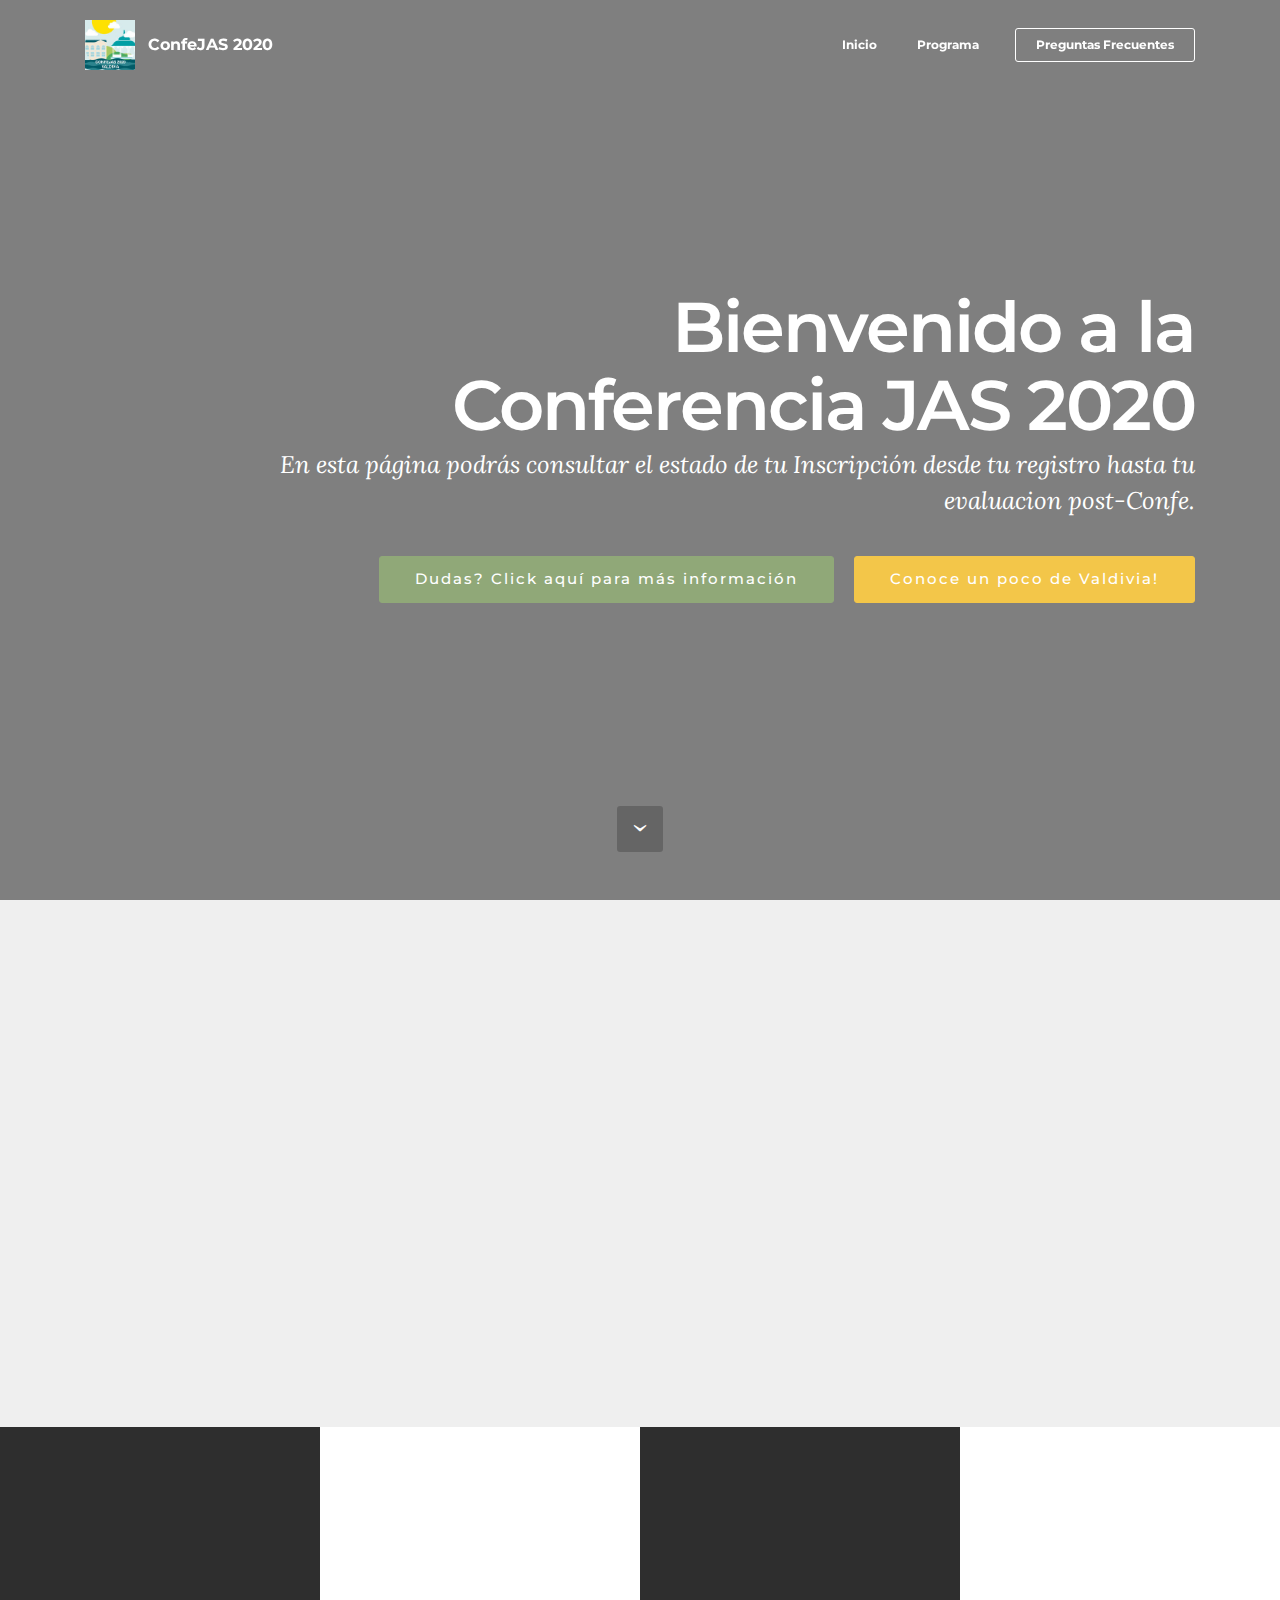
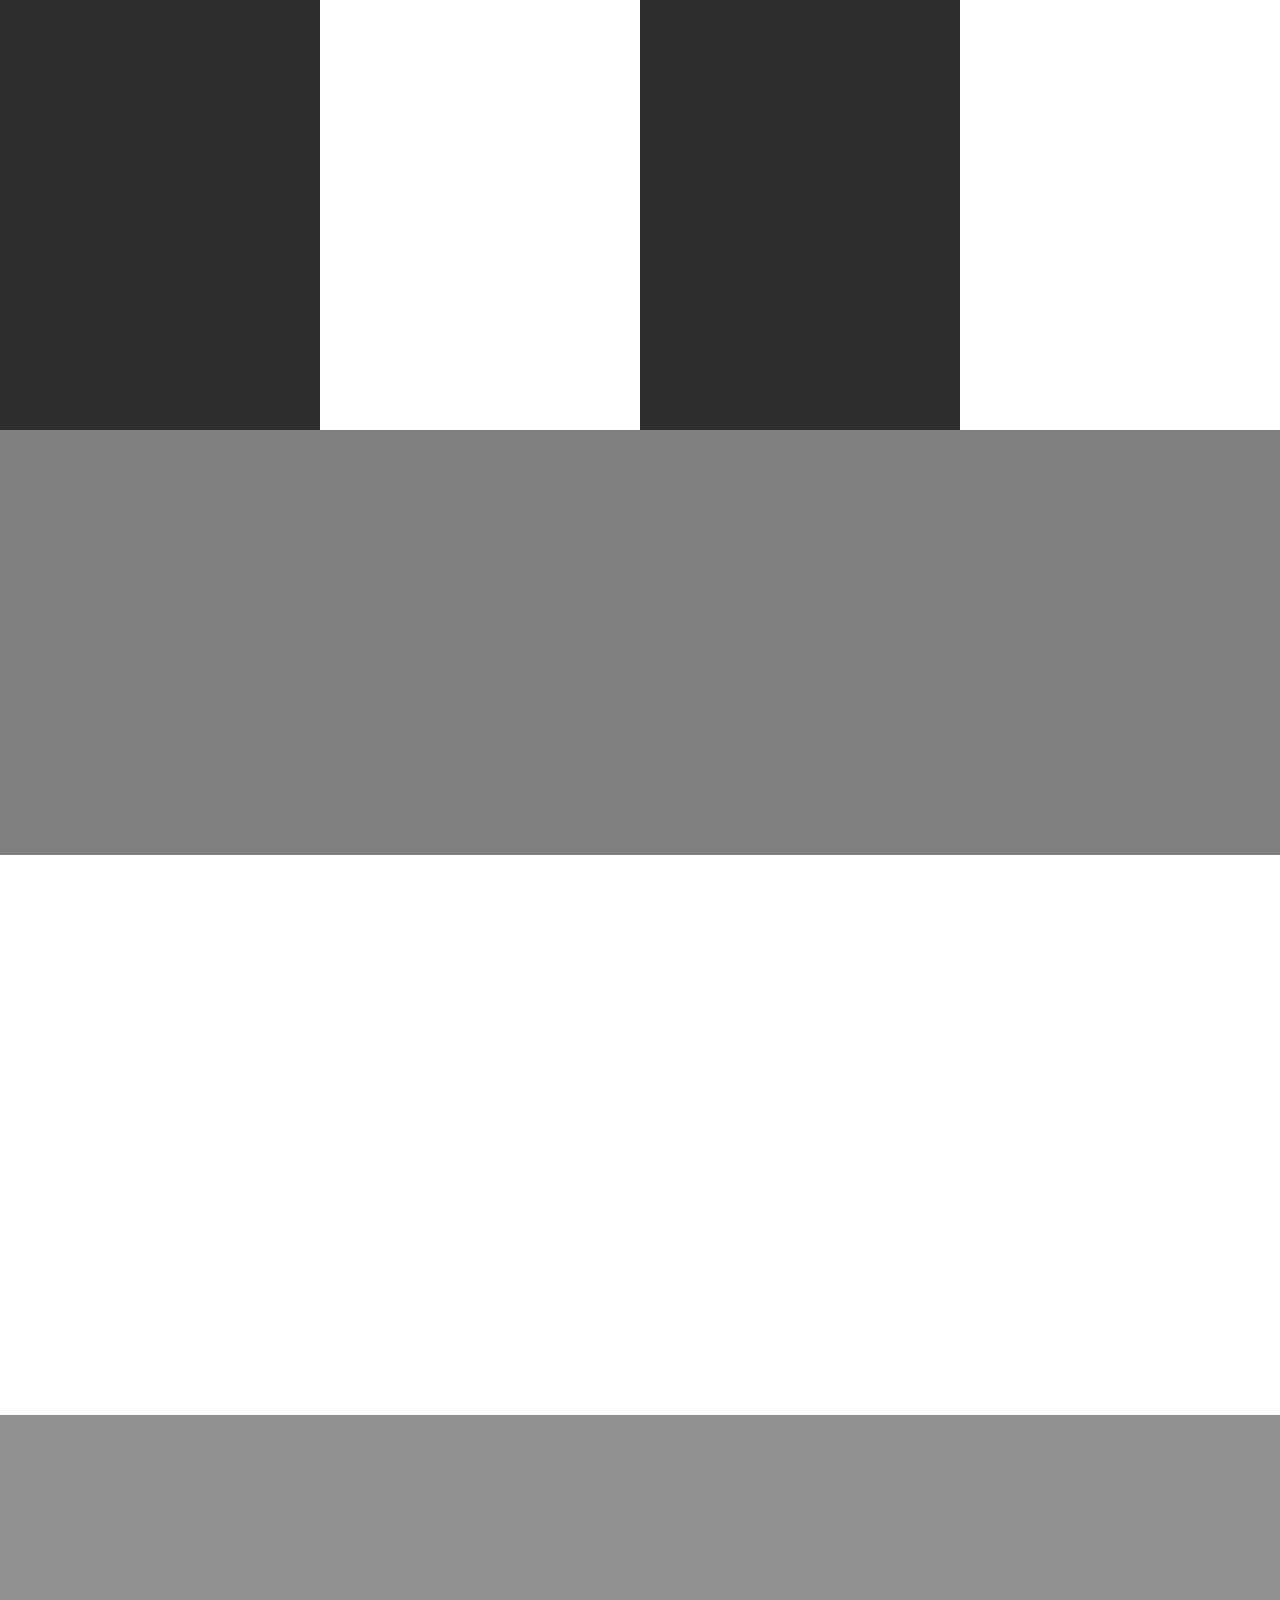
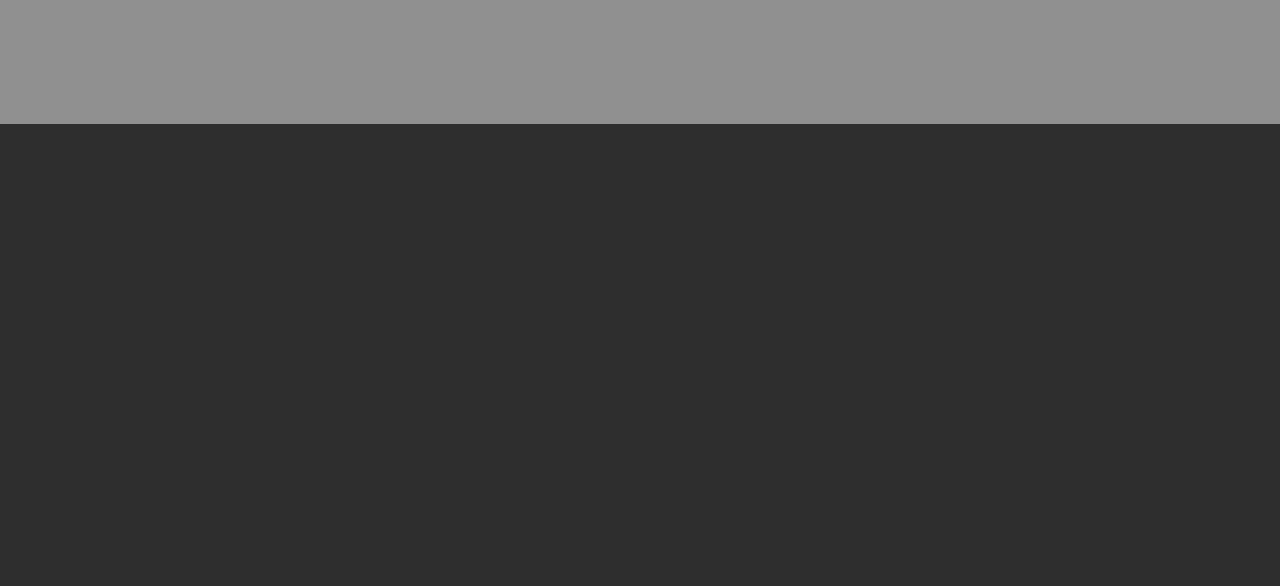
<file: index.html>
<!DOCTYPE html>
<html  >
<head>
  <!-- Site made with Mobirise Website Builder v4.10.15, https://mobirise.com -->
  <meta charset="UTF-8">
  <meta http-equiv="X-UA-Compatible" content="IE=edge">
  <meta name="generator" content="Mobirise v4.10.15, mobirise.com">
  <meta name="viewport" content="width=device-width, initial-scale=1, minimum-scale=1">
  <link rel="shortcut icon" href="assets/images/logo-129x128.jpg" type="image/x-icon">
  <meta name="description" content="">
  
  <title>Home</title>
  <link rel="stylesheet" href="https://fonts.googleapis.com/css?family=Montserrat:400,700">
  <link rel="stylesheet" href="https://fonts.googleapis.com/css?family=Raleway:100,100i,200,200i,300,300i,400,400i,500,500i,600,600i,700,700i,800,800i,900,900i">
  <link rel="stylesheet" href="assets/et-line-font-plugin/style.css">
  <link rel="stylesheet" href="https://fonts.googleapis.com/css?family=Lora:400,700,400italic,700italic&subset=latin">
  <link rel="stylesheet" href="assets/tether/tether.min.css">
  <link rel="stylesheet" href="assets/bootstrap/css/bootstrap.min.css">
  <link rel="stylesheet" href="assets/animatecss/animate.min.css">
  <link rel="stylesheet" href="assets/socicon/css/styles.css">
  <link rel="stylesheet" href="assets/dropdown/css/style.css">
  <link rel="stylesheet" href="assets/theme/css/style.css">
  <link rel="preload" as="style" href="assets/mobirise/css/mbr-additional.css"><link rel="stylesheet" href="assets/mobirise/css/mbr-additional.css" type="text/css">
  
  
  
</head>
<body>
  <section id="menu-6" data-rv-view="16">

    <nav class="navbar navbar-dropdown transparent navbar-fixed-top bg-color">
        <div class="container">

            <div class="mbr-table">
                <div class="mbr-table-cell">

                    <div class="navbar-brand">
                        <a href="https://confejaschile.wixsite.com/misitio-1" class="navbar-logo"><img src="assets/images/logo-129x128.jpg" alt="Mobirise"></a>
                        <a class="navbar-caption" href="https://mobirise.com">ConfeJAS 2020&nbsp;</a>
                    </div>

                </div>
                <div class="mbr-table-cell">

                    <button class="navbar-toggler pull-xs-right hidden-md-up" type="button" data-toggle="collapse" data-target="#exCollapsingNavbar">
                        <div class="hamburger-icon"></div>
                    </button>

                    <ul class="nav-dropdown collapse pull-xs-right nav navbar-nav navbar-toggleable-sm" id="exCollapsingNavbar"><li class="nav-item"><a class="nav-link link" href="https://mobirise.com/">Inicio</a></li><li class="nav-item"><a class="nav-link link" href="https://mobirise.com/" aria-expanded="true">Programa</a></li><li class="nav-item nav-btn"><a class="nav-link btn btn-white btn-white-outline" href="https://mobirise.com/">Preguntas Frecuentes</a></li></ul>
                    <button hidden="" class="navbar-toggler navbar-close" type="button" data-toggle="collapse" data-target="#exCollapsingNavbar">
                        <div class="close-icon"></div>
                    </button>

                </div>
            </div>

        </div>
    </nav>

</section>

<section class="engine"><a href="https://mobirise.info/c">website builder</a></section><section class="mbr-section mbr-section-hero mbr-section-full mbr-section-with-arrow mbr-after-navbar" id="header4-0" data-bg-video="https://www.youtube.com/embed/3Fy1Bin69lQ?rel=0&amp;amp;showinfo=0&amp;autoplay=0&amp;loop=0" data-rv-view="0">

    <div class="mbr-overlay" style="opacity: 0.5; background-color: rgb(0, 0, 0);"></div>

    <div class="mbr-table-cell">

        <div class="container">
            <div class="row">
                <div class="mbr-section col-md-10 col-md-offset-2 text-xs-right">

                    <h1 class="mbr-section-title display-1">Bienvenido a la Conferencia JAS 2020</h1>
                    <p class="mbr-section-lead lead">En esta página podrás consultar el estado de tu Inscripción desde tu registro hasta tu evaluacion post-Confe.</p>
                    <div class="mbr-section-btn"><a class="btn btn-lg btn-success" href="https://mobirise.com">Dudas? Click aquí para más información</a> <a class="btn btn-lg btn-warning" href="https://mobirise.com">Conoce un poco de Valdivia!</a> </div>
                </div>
            </div>
        </div>
    </div>

    <div class="mbr-arrow mbr-arrow-floating" aria-hidden="true"><a href="#features6-4"><i class="mbr-arrow-icon"></i></a></div>

</section>

<section class="mbr-cards mbr-section mbr-section-nopadding" id="features6-4" data-rv-view="3" style="background-color: rgb(239, 239, 239);">

    

    <div class="mbr-cards-row row">
        <div class="mbr-cards-col col-xs-12 col-lg-3" style="padding-top: 80px; padding-bottom: 80px;">
            <div class="container">
              <div class="card cart-block">
                  <div class="card-img"><a href="https://mobirise.com" class="etl-icon icon-desktop mbr-iconfont mbr-iconfont-features3"></a></div>
                  <div class="card-block">
                    <h4 class="card-title">Revision de Estado de Pago&nbsp;</h4>
                    
                    <p class="card-text">Revisa el estado de pago de tu cupo para la ConfeJas Valdivia 2020</p>
                    <div class="card-btn"><a href="page1.html" class="btn btn-primary">Revisa tu pago</a></div>
                    </div>
                </div>
            </div>
        </div>
        <div class="mbr-cards-col col-xs-12 col-lg-3" style="padding-top: 80px; padding-bottom: 80px;">
            <div class="container">
                <div class="card cart-block">
                    <div class="card-img"><a href="https://mobirise.com" class="etl-icon icon-mobile mbr-iconfont mbr-iconfont-features3"></a></div>
                    <div class="card-block">
                        <h4 class="card-title">Check In (Santiago)</h4>
                        
                        <p class="card-text">Si comienzas el viaje desde Instituto Santiago Oriente, haz click aqui para comenzar con el Check In!&nbsp;</p>
                        <div class="card-btn"><a href="https://mobirise.com" class="btn btn-primary">Instituto Santiago Oriente</a></div>
                    </div>
                </div>
            </div>
        </div>
        <div class="mbr-cards-col col-xs-12 col-lg-3" style="padding-top: 80px; padding-bottom: 80px;">
            <div class="container">
                <div class="card cart-block">
                    <div class="card-img"><a href="https://mobirise.com" class="etl-icon icon-pencil mbr-iconfont mbr-iconfont-features3"></a></div>
                    <div class="card-block">
                        <h4 class="card-title">Check In (Valdivia)</h4>
                        
                        <p class="card-text">Cansado del Check In ETERNO? Comienza la ConfeJas cuanto antes y haz tu Check In aquí!</p>
                        <div class="card-btn"><a href="https://mobirise.com" class="btn btn-primary">Quiero Comenzar YA!</a></div>
                    </div>
                </div>
            </div>
        </div>
        <div class="mbr-cards-col col-xs-12 col-lg-3" style="padding-top: 80px; padding-bottom: 80px;">
            <div class="container">
                <div class="card cart-block">
                    <div class="card-img"><a href="https://mobirise.com" class="etl-icon icon-global mbr-iconfont mbr-iconfont-features3"></a></div>
                    <div class="card-block">
                        <h4 class="card-title">Check In Regiones</h4>
                        
                        <p class="card-text">Si eres de Region, haz tu Check In Aqui</p>
                        <div class="card-btn"><a href="https://mobirise.com" class="btn btn-primary">Aqui voy!&nbsp;</a></div>
                    </div>
                </div>
            </div>
        </div>
        
        
    </div>
</section>

<section class="mbr-cards mbr-section mbr-section-nopadding" id="features2-a" data-rv-view="6" style="background-color: rgb(255, 255, 255);">

        

    <div class="mbr-cards-row row striped">

        <div class="mbr-cards-col col-xs-12 col-lg-3" style="padding-top: 80px; padding-bottom: 80px;">
            <div class="container">
                <div class="card cart-block">
                    <div class="card-img"><a href="https://mobirise.com" class="etl-icon icon-desktop mbr-iconfont mbr-iconfont-features2"></a></div>
                    <div class="card-block">
                        <h4 class="card-title">Asignacion de Sala Y Grupo</h4>
                        <h5 class="card-subtitle">Ojala sea un grupo motivado&nbsp;</h5>
                        <p class="card-text">Ingresa aquí para averiguar en que sala y grupo quedaste.&nbsp;</p>
                        <div class="card-btn"><a href="page6.html" class="btn btn-primary">Sala y Grupo</a></div>
                    </div>
                </div>
            </div>
        </div>
        <div class="mbr-cards-col col-xs-12 col-lg-3" style="padding-top: 80px; padding-bottom: 80px;">
            <div class="container">
                <div class="card cart-block">
                    <div class="card-img"><a href="https://mobirise.com" class="etl-icon icon-mobile mbr-iconfont mbr-iconfont-features2"></a></div>
                    <div class="card-block">
                        <h4 class="card-title">Check Out y Experiencia</h4>
                        <h5 class="card-subtitle">Sr Stark, no me quiero ir</h5>
                        <p class="card-text">Haz click aqui para comenzar confirmar tu Check out y registrar tu experiencia de la ConfeJas Valdivia 2020!</p>
                        <div class="card-btn"><a href="https://mobirise.com" class="btn btn-primary">Lo mejor o lo mejor del Verano?</a></div>
                    </div>
                </div>
            </div>
        </div>
        <div class="mbr-cards-col col-xs-12 col-lg-3" style="padding-top: 80px; padding-bottom: 80px;">
            <div class="container">
                <div class="card cart-block">
                    <div class="card-img"><a href="https://mobirise.com" class="etl-icon icon-pencil mbr-iconfont mbr-iconfont-features2"></a></div>
                    <div class="card-block">
                        <h4 class="card-title">Parada 1&nbsp;</h4>
                        <h5 class="card-subtitle"></h5>
                        <p class="card-text">Para asegurarnos de que todos los buses estan completos, te invitamos a confirmar aqui</p>
                        <div class="card-btn"><a href="https://mobirise.com" class="btn btn-primary">No me dejen abajo</a></div>
                    </div>
                </div>
            </div>
        </div>
        <div class="mbr-cards-col col-xs-12 col-lg-3" style="padding-top: 80px; padding-bottom: 80px;">
            <div class="container">
                <div class="card cart-block">
                    <div class="card-img"><a href="https://mobirise.com" class="etl-icon icon-global mbr-iconfont mbr-iconfont-features2"></a></div>
                    <div class="card-block">
                        <h4 class="card-title">Parada 2</h4>
                        <h5 class="card-subtitle"></h5>
                        <p class="card-text">Para asegurarnos de que todos los buses estan completos, te invitamos a confirmar aqui</p>
                        <div class="card-btn"><a href="https://mobirise.com" class="btn btn-primary">Tio conductor, no se vaya sin mi</a></div>
                    </div>
                </div>
            </div>
        </div>
        
        
    </div>
</section>

<section class="mbr-section" id="content8-2" data-bg-video="https://www.youtube.com/embed/BJs0E3uiPx0?rel=0&amp;amp;showinfo=0&amp;autoplay=0&amp;loop=0" data-rv-view="9" style="padding-top: 200px; padding-bottom: 200px;">

    <div class="mbr-overlay" style="opacity: 0.5; background-color: rgb(0, 0, 0);">
    </div>

    <div class="container">
        <h3 class="mbr-section-title display-2"></h3>
        <div class="lead"></div>
    </div>

</section>

<section class="mbr-section mbr-section__container" id="map2-1" data-rv-view="12" style="background-color: rgb(255, 255, 255); padding-top: 80px; padding-bottom: 80px;">
    <div class="container">
        <div class="row">
            <div class="col-xs-12">
                <div class="mbr-map"><iframe frameborder="0" style="border:0" src="https://www.google.com/maps/embed/v1/place?key=AIzaSyAEIpgj38KyLFELm2bK9Y7krBkz1K-cMq8&amp;q=place_id:ChIJi8GkbHbuFZYROiTMdGti9QQ" allowfullscreen=""></iframe></div>
            </div>
        </div>
    </div>
</section>

<section class="mbr-section mbr-section-md-padding mbr-parallax-background" id="social-buttons2-3" data-rv-view="14" style="background-image: url(assets/images/mbr-1920x1080.jpg); padding-top: 90px; padding-bottom: 90px;">
    <div class="mbr-overlay" style="opacity: 0.5; background-color: rgb(34, 34, 34);">
    </div>
    <div class="container">
        <div class="row">
            <div class="col-md-8 col-md-offset-2 text-xs-center">
                <h3 class="mbr-section-title display-2">Síguenos y te seguimos</h3>
                <div> <a class="btn btn-social" title="Facebook" target="_blank" href="https://www.facebook.com/groups/ConfeJASChile/"><span class="socicon socicon-facebook mbr-iconfont mbr-iconfont-btn" style="color: rgb(41, 105, 176);"></span></a>  <a class="btn btn-social" title="YouTube" target="_blank" href="https://www.youtube.com/channel/UCt_tncVAetpK5JeM8L-8jyw"><span class="socicon socicon-youtube mbr-iconfont mbr-iconfont-btn" style="color: rgb(184, 49, 47);"></span></a> <a class="btn btn-social" title="Instagram" target="_blank" href="https://instagram.com/mobirise/"><span class="socicon socicon-instagram mbr-iconfont mbr-iconfont-btn" style="color: rgb(250, 175, 64);"></span></a>      </div>
            </div>
        </div>
    </div>
</section>

<section class="mbr-footer footer4 mbr-section mbr-section-md-padding" id="contacts4-r" data-rv-view="18" style="background-color: rgb(46, 46, 46); padding-top: 90px; padding-bottom: 90px;">
    
    <div class="container">
        <div class="mbr-contacts row">
            <div class="col-sm-8">
                <div class="row">
                    <div class="col-sm-6">
                        <p><font color="#7c7c7c" face="Montserrat, sans-serif"><span style="font-size: 16px; letter-spacing: -1px;"><strong>Lugar</strong></span></font><br>Valdivia, Chile<br><br><br><font color="#7c7c7c" face="Montserrat, sans-serif"><span style="font-size: 16px; letter-spacing: -1px;"><strong>Redes Sociales&nbsp;</strong></span></font><br>
Email: confejas2019@gmail.com<br>
Instagram: @confejas2020<br>
Facebook : confejas2020</p>
                    </div>
                    <div class="col-sm-6"><p class="mbr-contacts__text"><strong>Links</strong></p><ul class="mbr-contacts__list"><li><a class="text-white" href="https://mobirise.com/">P</a>agina Informativa</li><li><a class="text-white" href="https://mobirise.com/mobirise-free-win.zip">P</a>asos de Inscripcion</li><li><a class="text-white" href="https://mobirise.com/mobirise-free-mac.zip">P</a>rograma</li></ul></div>
                </div>
            </div>
            <div class="col-sm-4" data-form-type="formoid">
                <div data-form-alert="true">
                    <div hidden="" data-form-alert-success="true">Gracias por contactarnos! </div>
                </div>
                <form action="https://mobirise.com/" method="post" data-form-title="MESSAGE">
                    <input type="hidden" value="UPBuvWLl9neLoPiG+rVcPViwlIPjD6JQGuj5qeDvYNn47SLN8pkSSNIck9WuRjIMZrWZxavjCtyCeJk6HGElaWfP1hFwMkJynspIX2qdFsJ9AY/GZe98yaqMoW1pE9aa" data-form-email="true">
                    
                    <div class="form-group">
                        <label class="form-control-label" for="contacts4-r-email">Email<span class="form-asterisk">*</span></label>
                        <input type="email" class="form-control input-sm input-inverse" name="email" required="" data-form-field="Email" id="contacts4-r-email">
                    </div>
                    
                    <div class="form-group">
                        <label class="form-control-label" for="contacts4-r-message">Message</label>
                        <textarea class="form-control input-sm input-inverse" name="message" data-form-field="Message" rows="4" id="contacts4-r-message"></textarea>
                    </div>
                    <div class="mbr-buttons mbr-buttons--right btn-inverse"><button type="submit" class="btn btn-sm btn-black">Deja tus datos y comentarios para que nos contactemos contigo</button></div>
                </form>
            </div>
        </div>
    </div>
</section>


  <script src="assets/web/assets/jquery/jquery.min.js"></script>
  <script src="assets/tether/tether.min.js"></script>
  <script src="assets/bootstrap/js/bootstrap.min.js"></script>
  <script src="assets/smooth-scroll/smooth-scroll.js"></script>
  <script src="assets/jquery-mb-ytplayer/jquery.mb.ytplayer.min.js"></script>
  <script src="assets/viewport-checker/jquery.viewportchecker.js"></script>
  <script src="assets/jarallax/jarallax.js"></script>
  <script src="assets/dropdown/js/script.min.js"></script>
  <script src="assets/touch-swipe/jquery.touch-swipe.min.js"></script>
  <script src="assets/theme/js/script.js"></script>
  <script src="assets/formoid/formoid.min.js"></script>
  
  
  <input name="animation" type="hidden">
  </body>
</html>
</file>
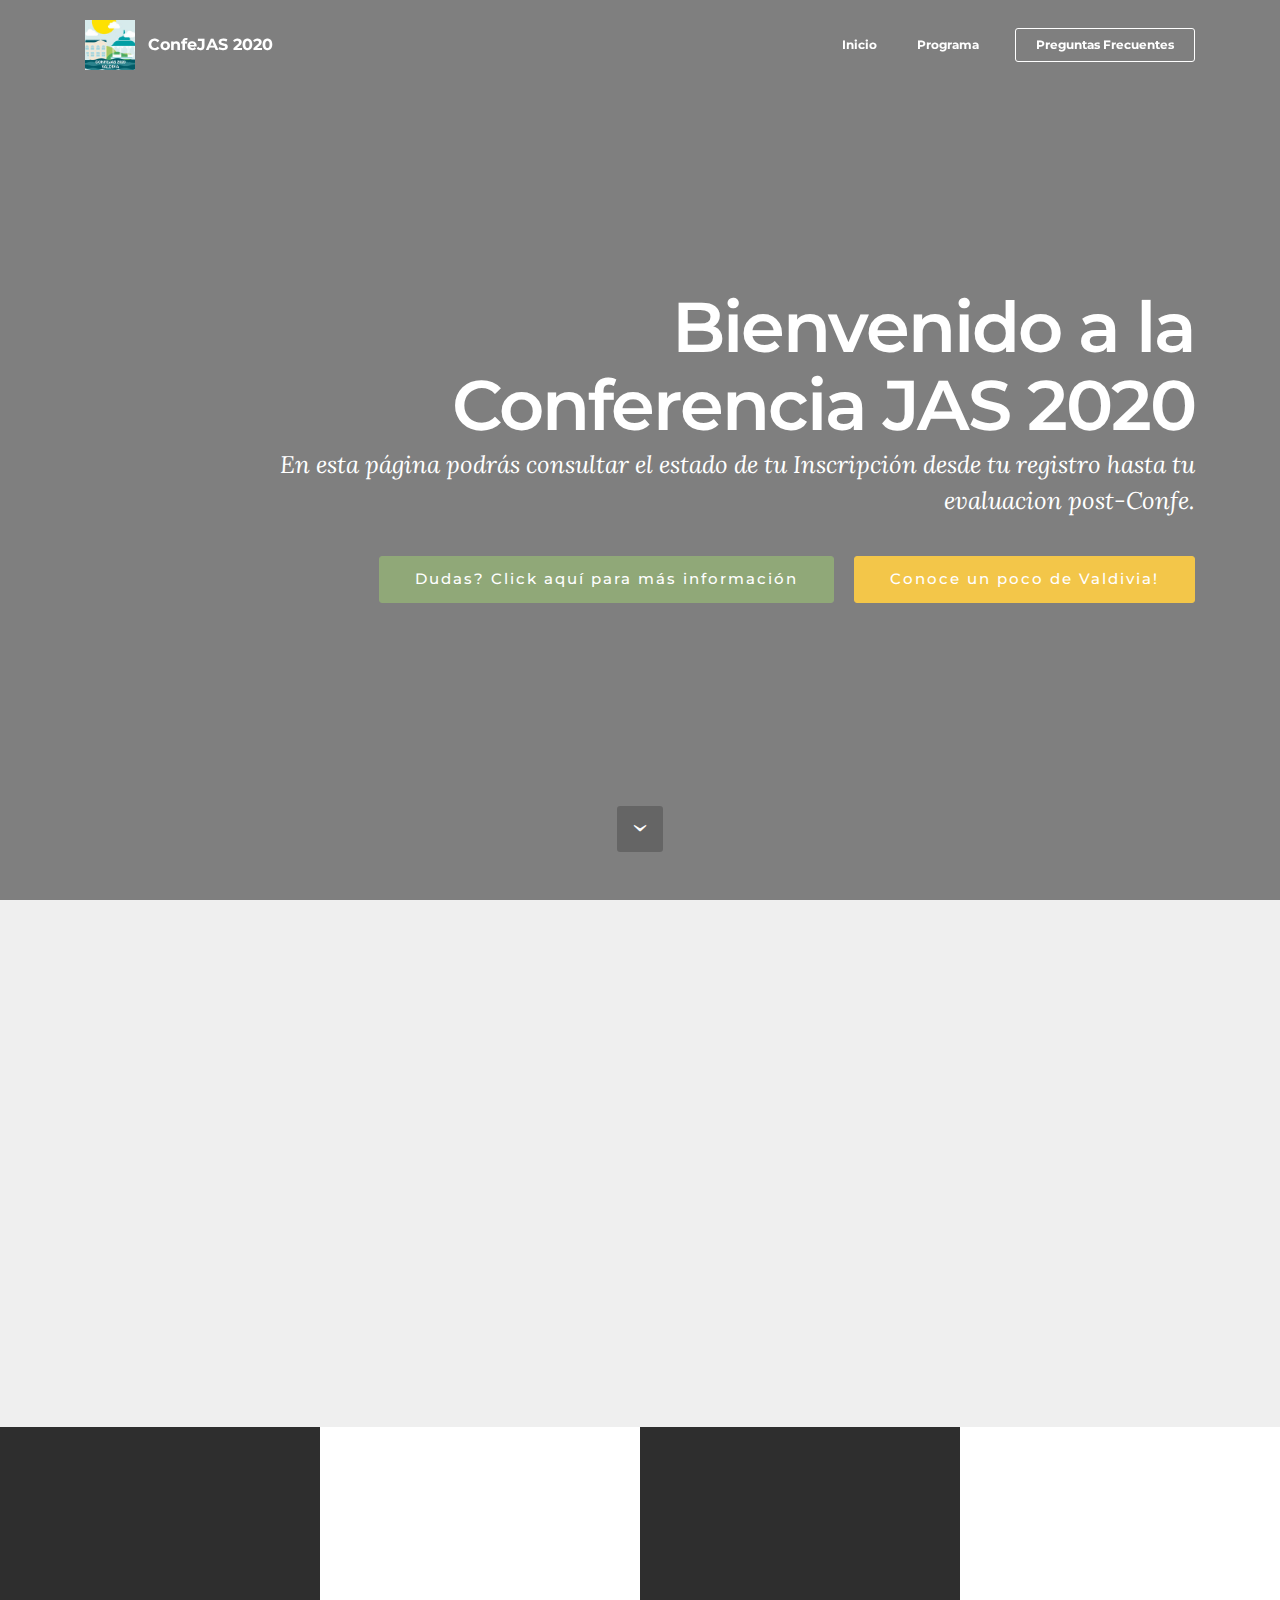
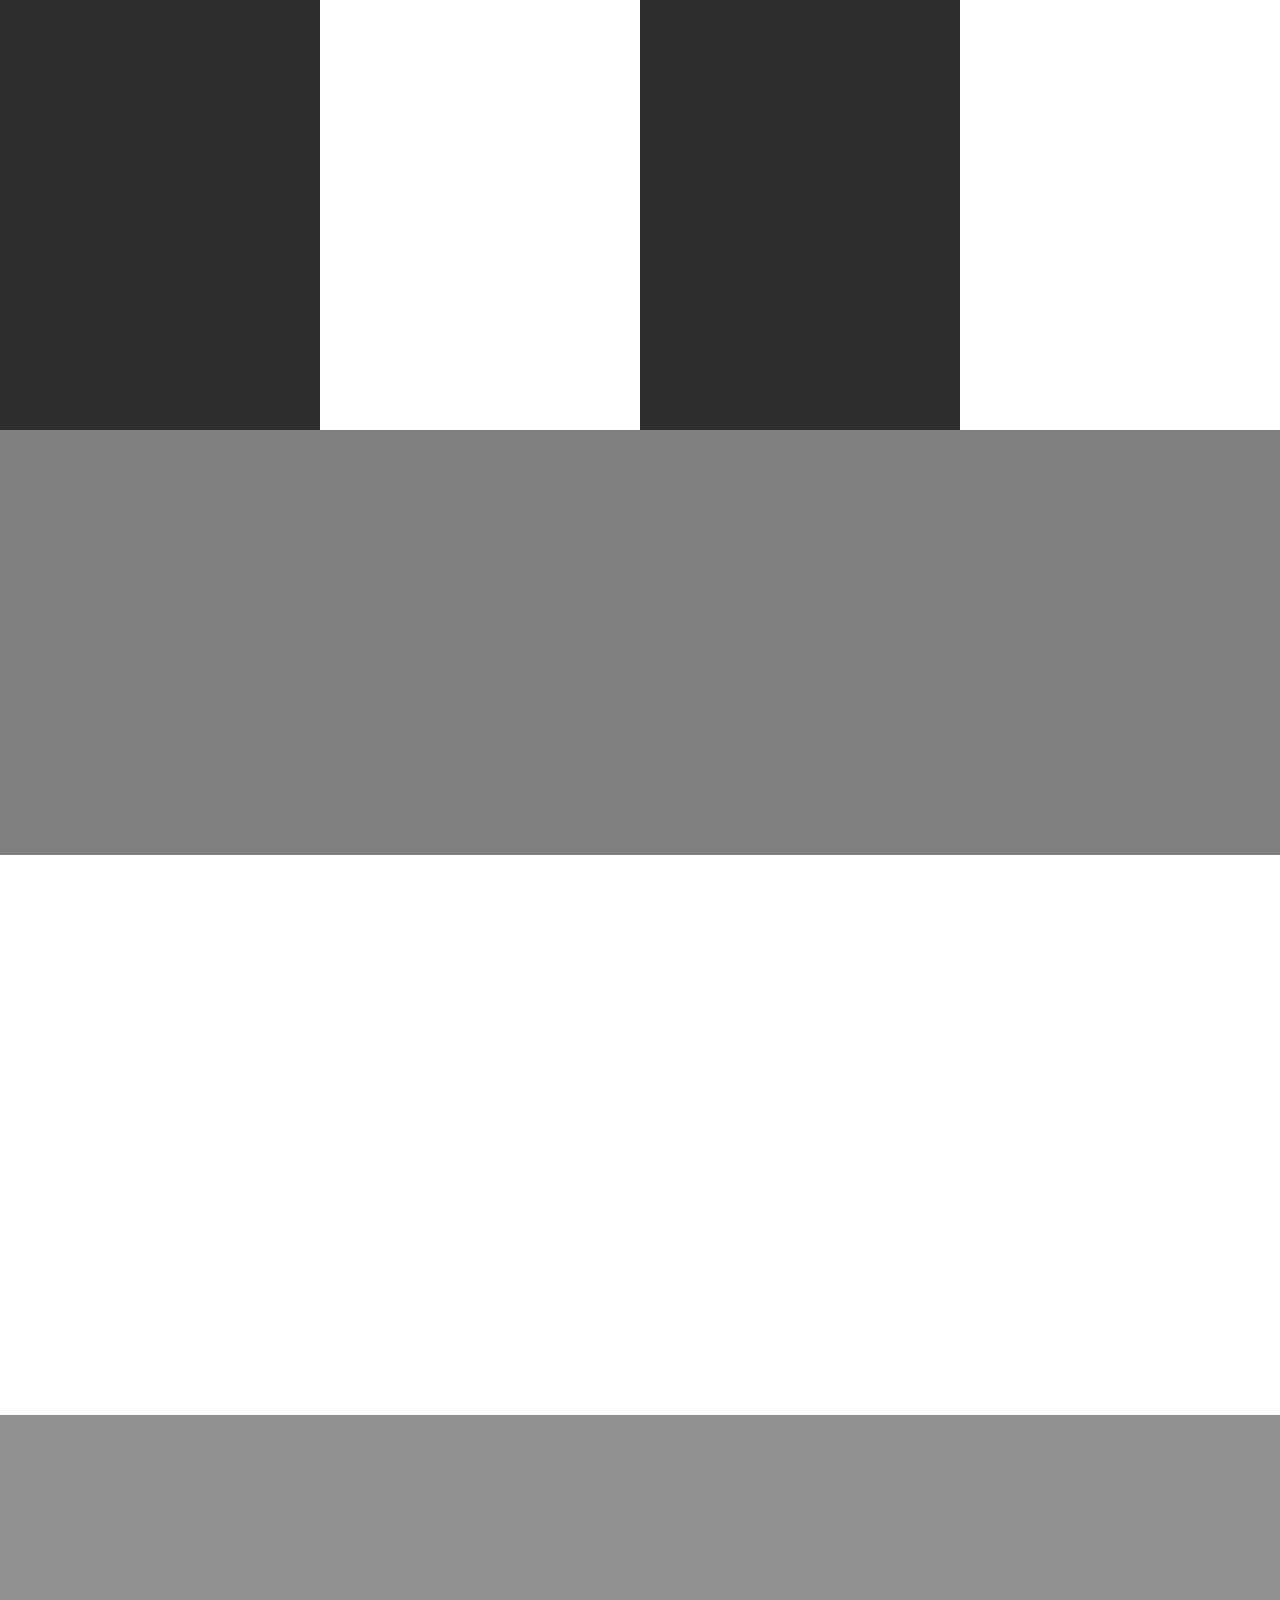
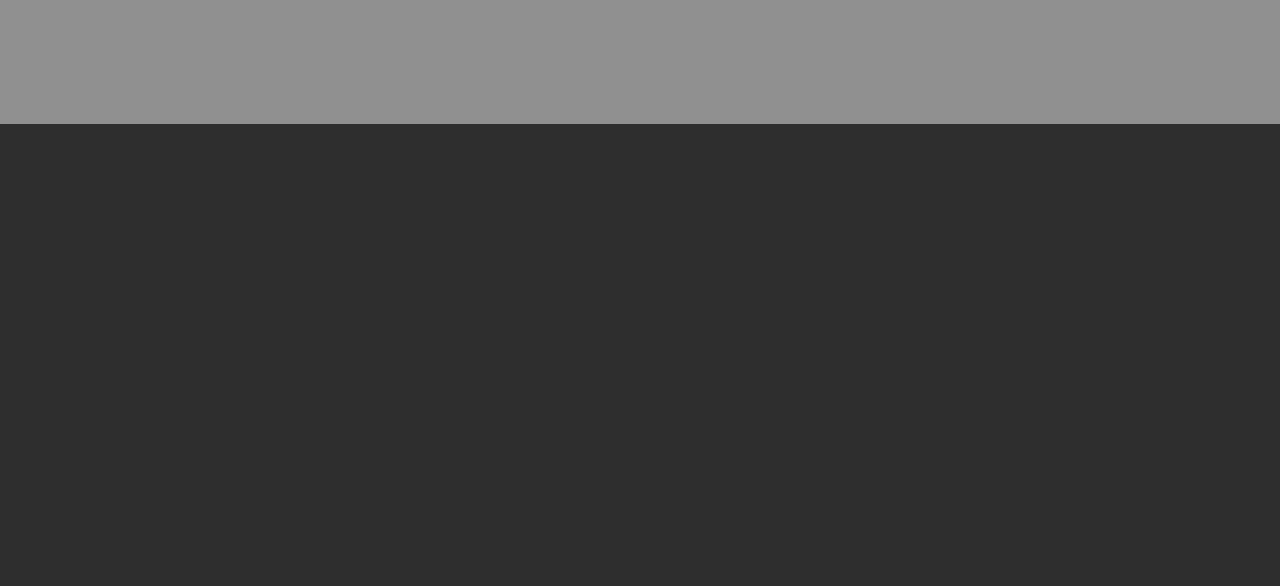
<file: PaginaWebFronter/index.html>
<!DOCTYPE html>
<html  >
<head>
  <!-- Site made with Mobirise Website Builder v4.10.15, https://mobirise.com -->
  <meta charset="UTF-8">
  <meta http-equiv="X-UA-Compatible" content="IE=edge">
  <meta name="generator" content="Mobirise v4.10.15, mobirise.com">
  <meta name="viewport" content="width=device-width, initial-scale=1, minimum-scale=1">
  <link rel="shortcut icon" href="assets/images/logo-129x128.jpg" type="image/x-icon">
  <meta name="description" content="">
  
  <title>Home</title>
  <link rel="stylesheet" href="https://fonts.googleapis.com/css?family=Montserrat:400,700">
  <link rel="stylesheet" href="https://fonts.googleapis.com/css?family=Raleway:100,100i,200,200i,300,300i,400,400i,500,500i,600,600i,700,700i,800,800i,900,900i">
  <link rel="stylesheet" href="assets/et-line-font-plugin/style.css">
  <link rel="stylesheet" href="https://fonts.googleapis.com/css?family=Lora:400,700,400italic,700italic&subset=latin">
  <link rel="stylesheet" href="assets/tether/tether.min.css">
  <link rel="stylesheet" href="assets/bootstrap/css/bootstrap.min.css">
  <link rel="stylesheet" href="assets/animatecss/animate.min.css">
  <link rel="stylesheet" href="assets/socicon/css/styles.css">
  <link rel="stylesheet" href="assets/dropdown/css/style.css">
  <link rel="stylesheet" href="assets/theme/css/style.css">
  <link rel="preload" as="style" href="assets/mobirise/css/mbr-additional.css"><link rel="stylesheet" href="assets/mobirise/css/mbr-additional.css" type="text/css">
  
  
  
</head>
<body>
  <section id="menu-6" data-rv-view="16">

    <nav class="navbar navbar-dropdown transparent navbar-fixed-top bg-color">
        <div class="container">

            <div class="mbr-table">
                <div class="mbr-table-cell">

                    <div class="navbar-brand">
                        <a href="https://confejaschile.wixsite.com/misitio-1" class="navbar-logo"><img src="assets/images/logo-129x128.jpg" alt="Mobirise"></a>
                        <a class="navbar-caption" href="https://mobirise.com">ConfeJAS 2020&nbsp;</a>
                    </div>

                </div>
                <div class="mbr-table-cell">

                    <button class="navbar-toggler pull-xs-right hidden-md-up" type="button" data-toggle="collapse" data-target="#exCollapsingNavbar">
                        <div class="hamburger-icon"></div>
                    </button>

                    <ul class="nav-dropdown collapse pull-xs-right nav navbar-nav navbar-toggleable-sm" id="exCollapsingNavbar"><li class="nav-item"><a class="nav-link link" href="https://mobirise.com/">Inicio</a></li><li class="nav-item"><a class="nav-link link" href="https://mobirise.com/" aria-expanded="true">Programa</a></li><li class="nav-item nav-btn"><a class="nav-link btn btn-white btn-white-outline" href="https://mobirise.com/">Preguntas Frecuentes</a></li></ul>
                    <button hidden="" class="navbar-toggler navbar-close" type="button" data-toggle="collapse" data-target="#exCollapsingNavbar">
                        <div class="close-icon"></div>
                    </button>

                </div>
            </div>

        </div>
    </nav>

</section>

<section class="engine"><a href="https://mobirise.info/k">develop free website</a></section><section class="mbr-section mbr-section-hero mbr-section-full mbr-section-with-arrow mbr-after-navbar" id="header4-0" data-bg-video="https://www.youtube.com/embed/3Fy1Bin69lQ?rel=0&amp;amp;showinfo=0&amp;autoplay=0&amp;loop=0" data-rv-view="0">

    <div class="mbr-overlay" style="opacity: 0.5; background-color: rgb(0, 0, 0);"></div>

    <div class="mbr-table-cell">

        <div class="container">
            <div class="row">
                <div class="mbr-section col-md-10 col-md-offset-2 text-xs-right">

                    <h1 class="mbr-section-title display-1">Bienvenido a la Conferencia JAS 2020</h1>
                    <p class="mbr-section-lead lead">En esta página podrás consultar el estado de tu Inscripción desde tu registro hasta tu evaluacion post-Confe.</p>
                    <div class="mbr-section-btn"><a class="btn btn-lg btn-success" href="https://mobirise.com">Dudas? Click aquí para más información</a> <a class="btn btn-lg btn-warning" href="https://mobirise.com">Conoce un poco de Valdivia!</a> </div>
                </div>
            </div>
        </div>
    </div>

    <div class="mbr-arrow mbr-arrow-floating" aria-hidden="true"><a href="#features6-4"><i class="mbr-arrow-icon"></i></a></div>

</section>

<section class="mbr-cards mbr-section mbr-section-nopadding" id="features6-4" data-rv-view="3" style="background-color: rgb(239, 239, 239);">

    

    <div class="mbr-cards-row row">
        <div class="mbr-cards-col col-xs-12 col-lg-3" style="padding-top: 80px; padding-bottom: 80px;">
            <div class="container">
              <div class="card cart-block">
                  <div class="card-img"><a href="https://mobirise.com" class="etl-icon icon-desktop mbr-iconfont mbr-iconfont-features3"></a></div>
                  <div class="card-block">
                    <h4 class="card-title">Revision de Estado de Pago&nbsp;</h4>
                    
                    <p class="card-text">Revisa el estado de pago de tu cupo para la ConfeJas Valdivia 2020</p>
                    <div class="card-btn"><a href="page1.html" class="btn btn-primary">Revisa tu pago</a></div>
                    </div>
                </div>
            </div>
        </div>
        <div class="mbr-cards-col col-xs-12 col-lg-3" style="padding-top: 80px; padding-bottom: 80px;">
            <div class="container">
                <div class="card cart-block">
                    <div class="card-img"><a href="https://mobirise.com" class="etl-icon icon-mobile mbr-iconfont mbr-iconfont-features3"></a></div>
                    <div class="card-block">
                        <h4 class="card-title">Check In (Santiago)</h4>
                        
                        <p class="card-text">Si comienzas el viaje desde Instituto Santiago Oriente, haz click aqui para comenzar con el Check In!&nbsp;</p>
                        <div class="card-btn"><a href="https://mobirise.com" class="btn btn-primary">Instituto Santiago Oriente</a></div>
                    </div>
                </div>
            </div>
        </div>
        <div class="mbr-cards-col col-xs-12 col-lg-3" style="padding-top: 80px; padding-bottom: 80px;">
            <div class="container">
                <div class="card cart-block">
                    <div class="card-img"><a href="https://mobirise.com" class="etl-icon icon-pencil mbr-iconfont mbr-iconfont-features3"></a></div>
                    <div class="card-block">
                        <h4 class="card-title">Check In (Valdivia)</h4>
                        
                        <p class="card-text">Cansado del Check In ETERNO? Comienza la ConfeJas cuanto antes y haz tu Check In aquí!</p>
                        <div class="card-btn"><a href="https://mobirise.com" class="btn btn-primary">Quiero Comenzar YA!</a></div>
                    </div>
                </div>
            </div>
        </div>
        <div class="mbr-cards-col col-xs-12 col-lg-3" style="padding-top: 80px; padding-bottom: 80px;">
            <div class="container">
                <div class="card cart-block">
                    <div class="card-img"><a href="https://mobirise.com" class="etl-icon icon-global mbr-iconfont mbr-iconfont-features3"></a></div>
                    <div class="card-block">
                        <h4 class="card-title">Check In Regiones</h4>
                        
                        <p class="card-text">Si eres de Region, haz tu Check In Aqui</p>
                        <div class="card-btn"><a href="https://mobirise.com" class="btn btn-primary">Aqui voy!&nbsp;</a></div>
                    </div>
                </div>
            </div>
        </div>
        
        
    </div>
</section>

<section class="mbr-cards mbr-section mbr-section-nopadding" id="features2-a" data-rv-view="6" style="background-color: rgb(255, 255, 255);">

        

    <div class="mbr-cards-row row striped">

        <div class="mbr-cards-col col-xs-12 col-lg-3" style="padding-top: 80px; padding-bottom: 80px;">
            <div class="container">
                <div class="card cart-block">
                    <div class="card-img"><a href="https://mobirise.com" class="etl-icon icon-desktop mbr-iconfont mbr-iconfont-features2"></a></div>
                    <div class="card-block">
                        <h4 class="card-title">Asignacion de Sala Y Grupo</h4>
                        <h5 class="card-subtitle">Ojala sea un grupo motivado&nbsp;</h5>
                        <p class="card-text">Ingresa aquí para averiguar en que sala y grupo quedaste.&nbsp;</p>
                        <div class="card-btn"><a href="page6.html" class="btn btn-primary">Sala y Grupo</a></div>
                    </div>
                </div>
            </div>
        </div>
        <div class="mbr-cards-col col-xs-12 col-lg-3" style="padding-top: 80px; padding-bottom: 80px;">
            <div class="container">
                <div class="card cart-block">
                    <div class="card-img"><a href="https://mobirise.com" class="etl-icon icon-mobile mbr-iconfont mbr-iconfont-features2"></a></div>
                    <div class="card-block">
                        <h4 class="card-title">Check Out y Experiencia</h4>
                        <h5 class="card-subtitle">Sr Stark, no me quiero ir</h5>
                        <p class="card-text">Haz click aqui para comenzar confirmar tu Check out y registrar tu experiencia de la ConfeJas Valdivia 2020!</p>
                        <div class="card-btn"><a href="https://mobirise.com" class="btn btn-primary">Lo mejor o lo mejor del Verano?</a></div>
                    </div>
                </div>
            </div>
        </div>
        <div class="mbr-cards-col col-xs-12 col-lg-3" style="padding-top: 80px; padding-bottom: 80px;">
            <div class="container">
                <div class="card cart-block">
                    <div class="card-img"><a href="https://mobirise.com" class="etl-icon icon-pencil mbr-iconfont mbr-iconfont-features2"></a></div>
                    <div class="card-block">
                        <h4 class="card-title">Parada 1&nbsp;</h4>
                        <h5 class="card-subtitle"></h5>
                        <p class="card-text">Para asegurarnos de que todos los buses estan completos, te invitamos a confirmar aqui</p>
                        <div class="card-btn"><a href="https://mobirise.com" class="btn btn-primary">No me dejen abajo</a></div>
                    </div>
                </div>
            </div>
        </div>
        <div class="mbr-cards-col col-xs-12 col-lg-3" style="padding-top: 80px; padding-bottom: 80px;">
            <div class="container">
                <div class="card cart-block">
                    <div class="card-img"><a href="https://mobirise.com" class="etl-icon icon-global mbr-iconfont mbr-iconfont-features2"></a></div>
                    <div class="card-block">
                        <h4 class="card-title">Parada 2</h4>
                        <h5 class="card-subtitle"></h5>
                        <p class="card-text">Para asegurarnos de que todos los buses estan completos, te invitamos a confirmar aqui</p>
                        <div class="card-btn"><a href="https://mobirise.com" class="btn btn-primary">Tio conductor, no se vaya sin mi</a></div>
                    </div>
                </div>
            </div>
        </div>
        
        
    </div>
</section>

<section class="mbr-section" id="content8-2" data-bg-video="https://www.youtube.com/embed/BJs0E3uiPx0?rel=0&amp;amp;showinfo=0&amp;autoplay=0&amp;loop=0" data-rv-view="9" style="padding-top: 200px; padding-bottom: 200px;">

    <div class="mbr-overlay" style="opacity: 0.5; background-color: rgb(0, 0, 0);">
    </div>

    <div class="container">
        <h3 class="mbr-section-title display-2"></h3>
        <div class="lead"></div>
    </div>

</section>

<section class="mbr-section mbr-section__container" id="map2-1" data-rv-view="12" style="background-color: rgb(255, 255, 255); padding-top: 80px; padding-bottom: 80px;">
    <div class="container">
        <div class="row">
            <div class="col-xs-12">
                <div class="mbr-map"><iframe frameborder="0" style="border:0" src="https://www.google.com/maps/embed/v1/place?key=AIzaSyAEIpgj38KyLFELm2bK9Y7krBkz1K-cMq8&amp;q=place_id:ChIJi8GkbHbuFZYROiTMdGti9QQ" allowfullscreen=""></iframe></div>
            </div>
        </div>
    </div>
</section>

<section class="mbr-section mbr-section-md-padding mbr-parallax-background" id="social-buttons2-3" data-rv-view="14" style="background-image: url(assets/images/mbr-1920x1080.jpg); padding-top: 90px; padding-bottom: 90px;">
    <div class="mbr-overlay" style="opacity: 0.5; background-color: rgb(34, 34, 34);">
    </div>
    <div class="container">
        <div class="row">
            <div class="col-md-8 col-md-offset-2 text-xs-center">
                <h3 class="mbr-section-title display-2">Síguenos y te seguimos</h3>
                <div> <a class="btn btn-social" title="Facebook" target="_blank" href="https://www.facebook.com/groups/ConfeJASChile/"><span class="socicon socicon-facebook mbr-iconfont mbr-iconfont-btn" style="color: rgb(41, 105, 176);"></span></a>  <a class="btn btn-social" title="YouTube" target="_blank" href="https://www.youtube.com/channel/UCt_tncVAetpK5JeM8L-8jyw"><span class="socicon socicon-youtube mbr-iconfont mbr-iconfont-btn" style="color: rgb(184, 49, 47);"></span></a> <a class="btn btn-social" title="Instagram" target="_blank" href="https://instagram.com/mobirise/"><span class="socicon socicon-instagram mbr-iconfont mbr-iconfont-btn" style="color: rgb(250, 175, 64);"></span></a>      </div>
            </div>
        </div>
    </div>
</section>

<section class="mbr-footer footer4 mbr-section mbr-section-md-padding" id="contacts4-r" data-rv-view="18" style="background-color: rgb(46, 46, 46); padding-top: 90px; padding-bottom: 90px;">
    
    <div class="container">
        <div class="mbr-contacts row">
            <div class="col-sm-8">
                <div class="row">
                    <div class="col-sm-6">
                        <p><font color="#7c7c7c" face="Montserrat, sans-serif"><span style="font-size: 16px; letter-spacing: -1px;"><strong>Lugar</strong></span></font><br>Valdivia, Chile<br><br><br><font color="#7c7c7c" face="Montserrat, sans-serif"><span style="font-size: 16px; letter-spacing: -1px;"><strong>Redes Sociales&nbsp;</strong></span></font><br>
Email: confejas2019@gmail.com<br>
Instagram: @confejas2020<br>
Facebook : confejas2020</p>
                    </div>
                    <div class="col-sm-6"><p class="mbr-contacts__text"><strong>Links</strong></p><ul class="mbr-contacts__list"><li><a class="text-white" href="https://mobirise.com/">P</a>agina Informativa</li><li><a class="text-white" href="https://mobirise.com/mobirise-free-win.zip">P</a>asos de Inscripcion</li><li><a class="text-white" href="https://mobirise.com/mobirise-free-mac.zip">P</a>rograma</li></ul></div>
                </div>
            </div>
            <div class="col-sm-4" data-form-type="formoid">
                <div data-form-alert="true">
                    <div hidden="" data-form-alert-success="true">Gracias por contactarnos! </div>
                </div>
                <form action="https://mobirise.com/" method="post" data-form-title="MESSAGE">
                    <input type="hidden" value="tq42tlXQhoVKHbVJt98ZADb6mo1fjBWAgzcdSDv0MeDQSVFwHcCwO93lAJdmukwVALzt34McdIgBZhyY668UG5BSx2nKdK2XAtPzpCLgqPjqBdDaRiVRL3ixPqY3r+qM" data-form-email="true">
                    
                    <div class="form-group">
                        <label class="form-control-label" for="contacts4-r-email">Email<span class="form-asterisk">*</span></label>
                        <input type="email" class="form-control input-sm input-inverse" name="email" required="" data-form-field="Email" id="contacts4-r-email">
                    </div>
                    
                    <div class="form-group">
                        <label class="form-control-label" for="contacts4-r-message">Message</label>
                        <textarea class="form-control input-sm input-inverse" name="message" data-form-field="Message" rows="4" id="contacts4-r-message"></textarea>
                    </div>
                    <div class="mbr-buttons mbr-buttons--right btn-inverse"><button type="submit" class="btn btn-sm btn-black">Deja tus datos y comentarios para que nos contactemos contigo</button></div>
                </form>
            </div>
        </div>
    </div>
</section>


  <script src="assets/web/assets/jquery/jquery.min.js"></script>
  <script src="assets/tether/tether.min.js"></script>
  <script src="assets/bootstrap/js/bootstrap.min.js"></script>
  <script src="assets/smooth-scroll/smooth-scroll.js"></script>
  <script src="assets/jquery-mb-ytplayer/jquery.mb.ytplayer.min.js"></script>
  <script src="assets/viewport-checker/jquery.viewportchecker.js"></script>
  <script src="assets/jarallax/jarallax.js"></script>
  <script src="assets/dropdown/js/script.min.js"></script>
  <script src="assets/touch-swipe/jquery.touch-swipe.min.js"></script>
  <script src="assets/theme/js/script.js"></script>
  <script src="assets/formoid/formoid.min.js"></script>
  
  
  <input name="animation" type="hidden">
  </body>
</html>
</file>
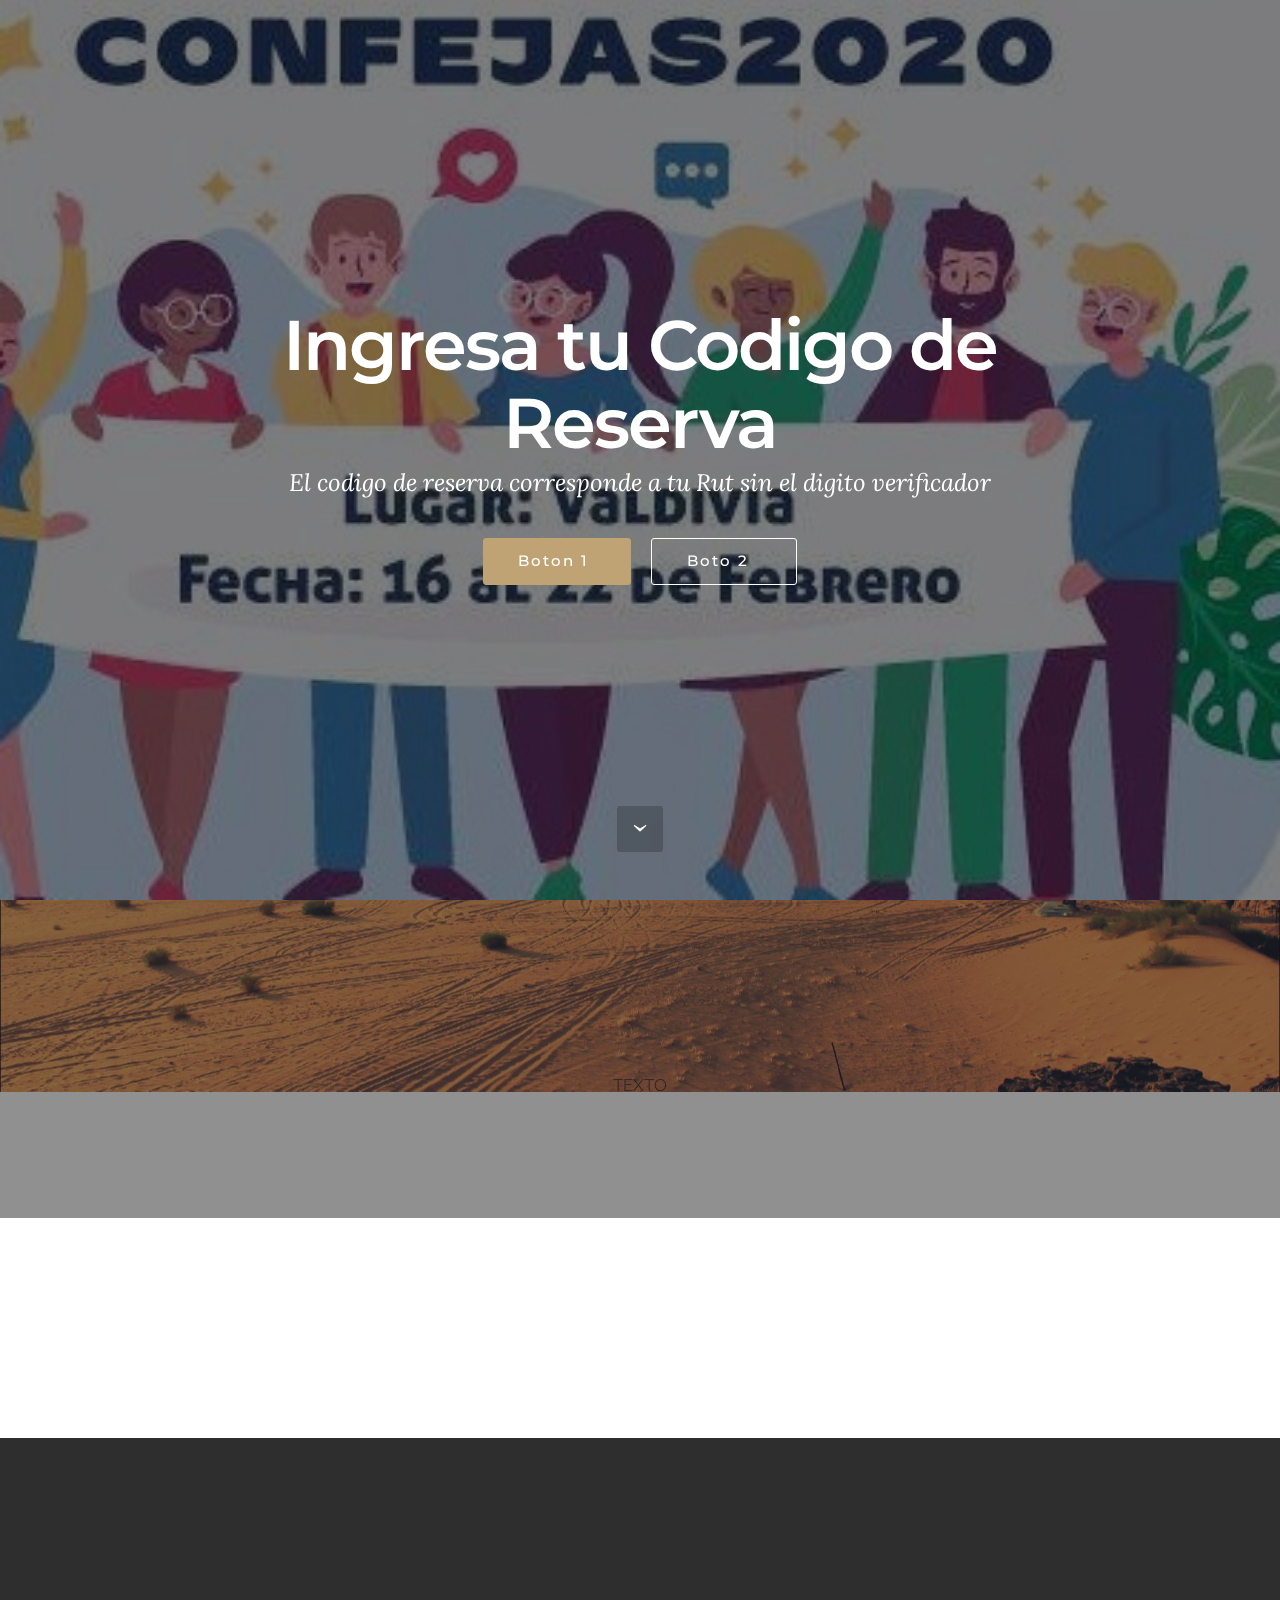
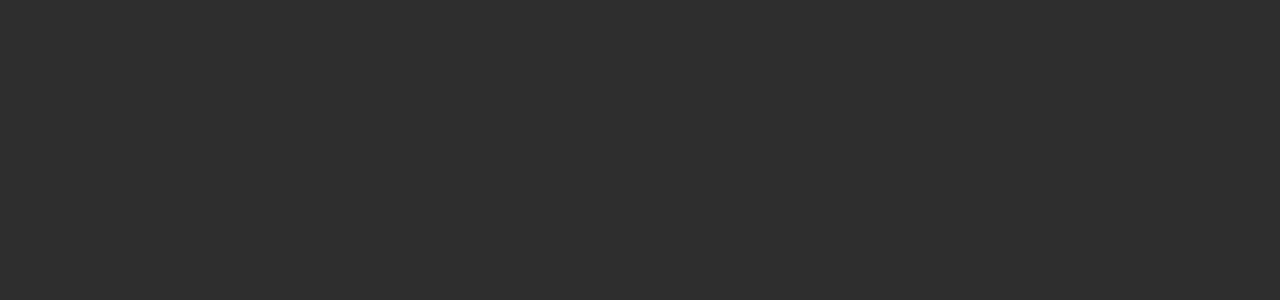
<file: page1.html>
<!DOCTYPE html>
<html  >
<head>
  <!-- Site made with Mobirise Website Builder v4.10.15, https://mobirise.com -->
  <meta charset="UTF-8">
  <meta http-equiv="X-UA-Compatible" content="IE=edge">
  <meta name="generator" content="Mobirise v4.10.15, mobirise.com">
  <meta name="viewport" content="width=device-width, initial-scale=1, minimum-scale=1">
  <link rel="shortcut icon" href="assets/images/logo-129x128.jpg" type="image/x-icon">
  <meta name="description" content="Website Builder Description">
  
  <title>ing_id_estado_pago</title>
  <link rel="stylesheet" href="https://fonts.googleapis.com/css?family=Montserrat:400,700">
  <link rel="stylesheet" href="https://fonts.googleapis.com/css?family=Raleway:100,100i,200,200i,300,300i,400,400i,500,500i,600,600i,700,700i,800,800i,900,900i">
  <link rel="stylesheet" href="https://fonts.googleapis.com/css?family=Lora:400,700,400italic,700italic&subset=latin">
  <link rel="stylesheet" href="assets/tether/tether.min.css">
  <link rel="stylesheet" href="assets/bootstrap/css/bootstrap.min.css">
  <link rel="stylesheet" href="assets/animatecss/animate.min.css">
  <link rel="stylesheet" href="assets/theme/css/style.css">
  <link rel="preload" as="style" href="assets/mobirise/css/mbr-additional.css"><link rel="stylesheet" href="assets/mobirise/css/mbr-additional.css" type="text/css">
  
  
  
</head>
<body>
  <section class="mbr-section mbr-section-hero mbr-section-full mbr-section-with-arrow mbr-parallax-background" id="header1-n" data-rv-view="27" style="background-image: url(assets/images/3cd0e01b-e1df-4699-a389-45a028c8f7fc-1-612x792.jpeg);">

    <div class="mbr-overlay" style="opacity: 0.5; background-color: rgb(0, 0, 0);"></div>

    <div class="mbr-table-cell">

        <div class="container">
            <div class="row">
                <div class="mbr-section col-md-10 col-md-offset-1 text-xs-center">

                    <h1 class="mbr-section-title display-1">Ingresa tu Codigo de Reserva</h1>
                    <p class="mbr-section-lead lead">El codigo de reserva corresponde a tu Rut sin el digito verificador</p>
                    <div class="mbr-section-btn"><a class="btn btn-lg btn-primary" href="https://mobirise.com">Boton 1&nbsp;</a> <a class="btn btn-lg btn-white btn-white-outline" href="https://mobirise.com">Boto 2 &nbsp;</a></div>
                </div>
            </div>
        </div>
    </div>

    <div class="mbr-arrow mbr-arrow-floating" aria-hidden="true"><a href="#msg-box8-o"><i class="mbr-arrow-icon"></i></a></div>

</section>

<section class="engine"><a href="https://mobirise.info/n">free simple web templates</a></section><section class="mbr-section article mbr-parallax-background" id="msg-box8-o" data-rv-view="30" style="background-image: url(assets/images/desert.jpg); padding-top: 120px; padding-bottom: 120px;">

    <div class="mbr-overlay" style="opacity: 0.5; background-color: rgb(34, 34, 34);">
    </div>
    <div class="container">
        <div class="row">
            <div class="col-md-8 col-md-offset-2 text-xs-center">
                <h3 class="mbr-section-title display-2">Tu estado financiero es:</h3>
                <div class="lead">TEXTO</div>
                
            </div>
        </div>
    </div>

</section>

<section class="mbr-section article mbr-section__container" id="content6-p" data-rv-view="33" style="background-color: rgb(255, 255, 255); padding-top: 20px; padding-bottom: 20px;">

    <div class="container">
        <div class="row">
            <div class="col-xs-12 col-md-6 lead"><p>Make your own website in a few clicks! Mobirise helps you cut down development time by providing you with a flexible website editor with a drag and drop interface. MobiRise Website Builder creates responsive, retina and mobile friendly websites in a few clicks. Mobirise is one of the easiest website development tools available today. It also gives you the freedom to develop as many websites as you like given the fact that it is a desktop app.</p></div>
            <div class="col-xs-12 col-md-6 lead"><p>Make your own website in a few clicks! Mobirise helps you cut down development time by providing you with a flexible website editor with a drag and drop interface. MobiRise Website Builder creates responsive, retina and mobile friendly websites in a few clicks. Mobirise is one of the easiest website development tools available today. It also gives you the freedom to develop as many websites as you like given the fact that it is a desktop app.</p></div>
        </div>
    </div>

</section>

<section class="mbr-footer footer4 mbr-section mbr-section-md-padding" id="contacts4-r" data-rv-view="35" style="background-color: rgb(46, 46, 46); padding-top: 90px; padding-bottom: 90px;">
    
    <div class="container">
        <div class="mbr-contacts row">
            <div class="col-sm-8">
                <div class="row">
                    <div class="col-sm-6">
                        <p><font color="#7c7c7c" face="Montserrat, sans-serif"><span style="font-size: 16px; letter-spacing: -1px;"><strong>Lugar</strong></span></font><br>Valdivia, Chile<br><br><br><font color="#7c7c7c" face="Montserrat, sans-serif"><span style="font-size: 16px; letter-spacing: -1px;"><strong>Redes Sociales&nbsp;</strong></span></font><br>
Email: confejas2019@gmail.com<br>
Instagram: @confejas2020<br>
Facebook : confejas2020</p>
                    </div>
                    <div class="col-sm-6"><p class="mbr-contacts__text"><strong>Links</strong></p><ul class="mbr-contacts__list"><li><a class="text-white" href="https://mobirise.com/">P</a>agina Informativa</li><li><a class="text-white" href="https://mobirise.com/mobirise-free-win.zip">P</a>asos de Inscripcion</li><li><a class="text-white" href="https://mobirise.com/mobirise-free-mac.zip">P</a>rograma</li></ul></div>
                </div>
            </div>
            <div class="col-sm-4" data-form-type="formoid">
                <div data-form-alert="true">
                    <div hidden="" data-form-alert-success="true">Thanks for filling out form!</div>
                </div>
                <form action="https://mobirise.com/" method="post" data-form-title="MESSAGE">
                    <input type="hidden" value="DIKgG5rN84esYcoCloDPZ4wXgubY7r0l14ID87U/Bpurk6ltxjOpuSJ230dWWbkAR6i+BGzre6gD2cTkqwY74xJboK3GTKSQHxQDz2MkBm8CKl7woGspzc0UPrEwpT4P" data-form-email="true">
                    
                    <div class="form-group">
                        <label class="form-control-label" for="contacts4-r-email">Email<span class="form-asterisk">*</span></label>
                        <input type="email" class="form-control input-sm input-inverse" name="email" required="" data-form-field="Email" id="contacts4-r-email">
                    </div>
                    
                    <div class="form-group">
                        <label class="form-control-label" for="contacts4-r-message">Message</label>
                        <textarea class="form-control input-sm input-inverse" name="message" data-form-field="Message" rows="4" id="contacts4-r-message"></textarea>
                    </div>
                    <div class="mbr-buttons mbr-buttons--right btn-inverse"><button type="submit" class="btn btn-sm btn-black">Deja tus datos y comentarios para que nos contactemos contigo</button></div>
                </form>
            </div>
        </div>
    </div>
</section>


  <script src="assets/web/assets/jquery/jquery.min.js"></script>
  <script src="assets/tether/tether.min.js"></script>
  <script src="assets/bootstrap/js/bootstrap.min.js"></script>
  <script src="assets/smooth-scroll/smooth-scroll.js"></script>
  <script src="assets/jarallax/jarallax.js"></script>
  <script src="assets/viewport-checker/jquery.viewportchecker.js"></script>
  <script src="assets/theme/js/script.js"></script>
  <script src="assets/formoid/formoid.min.js"></script>
  
  
  <input name="animation" type="hidden">
  </body>
</html>
</file>
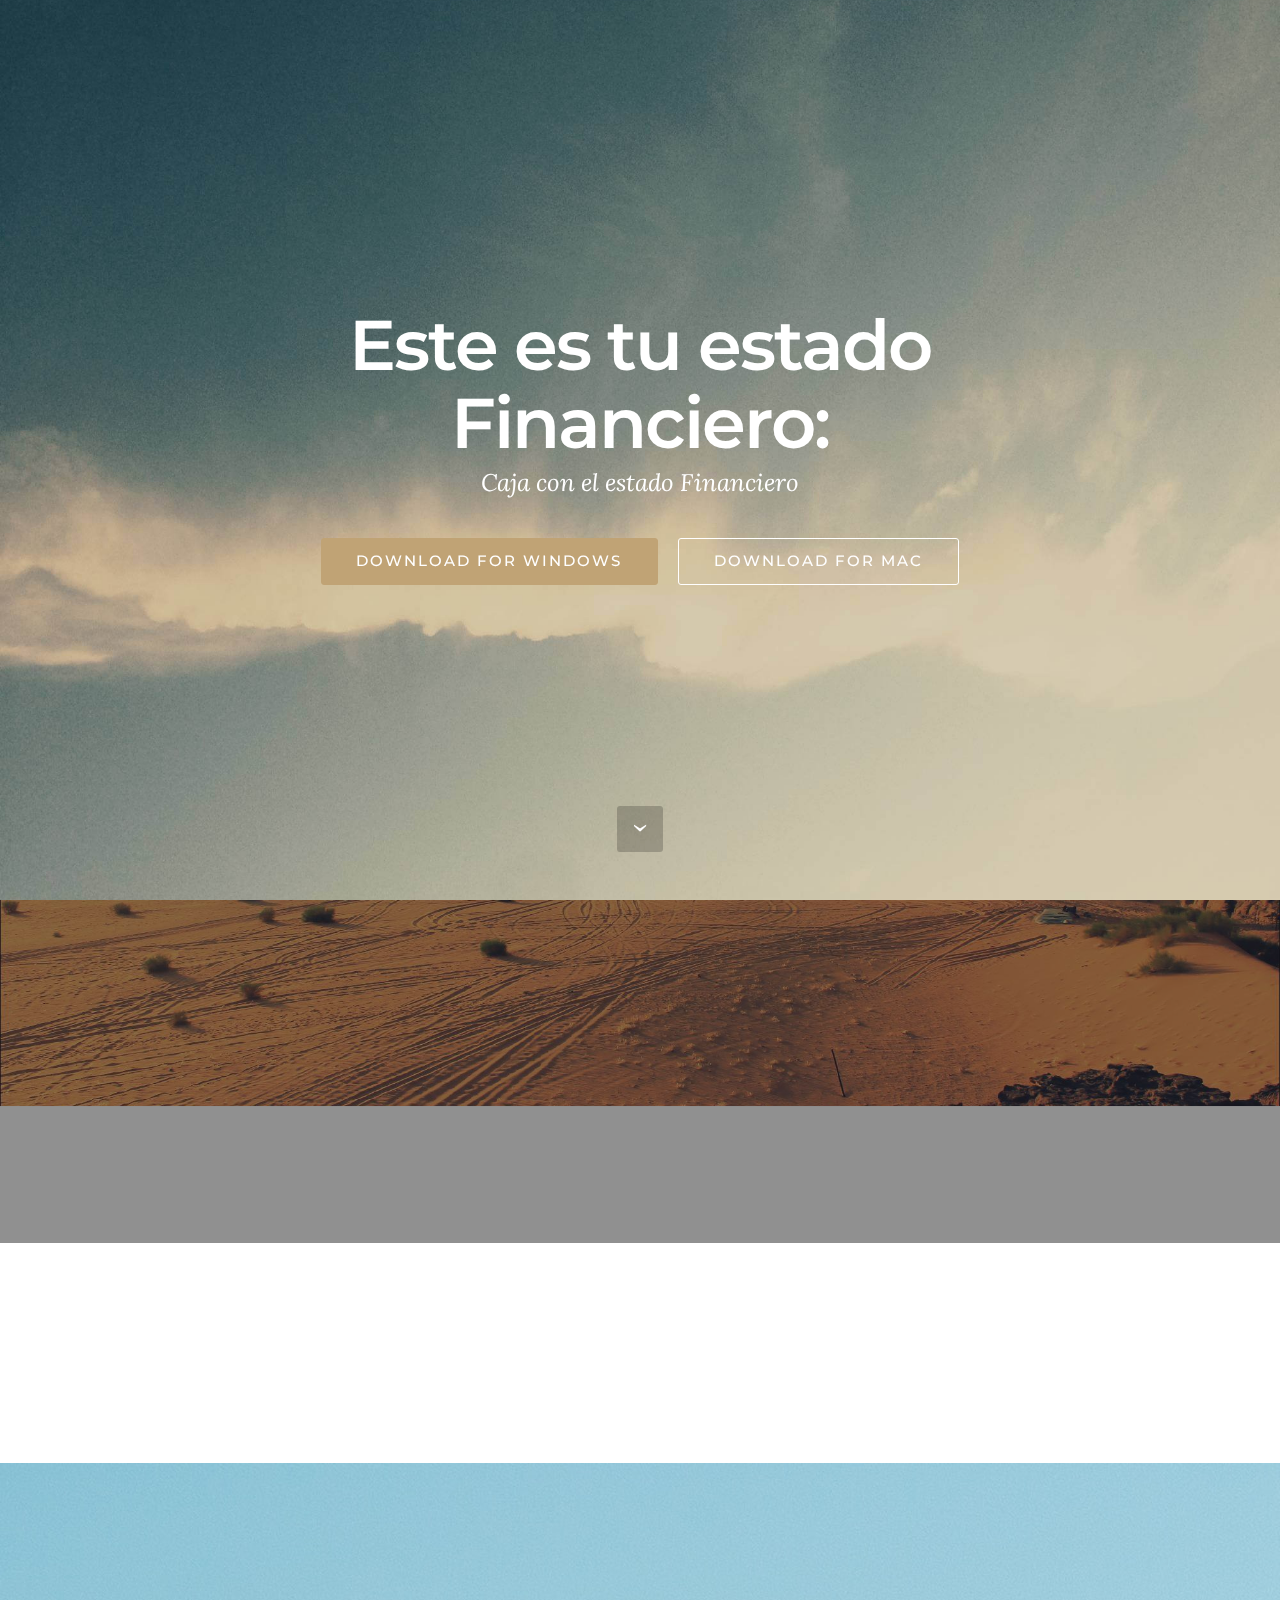
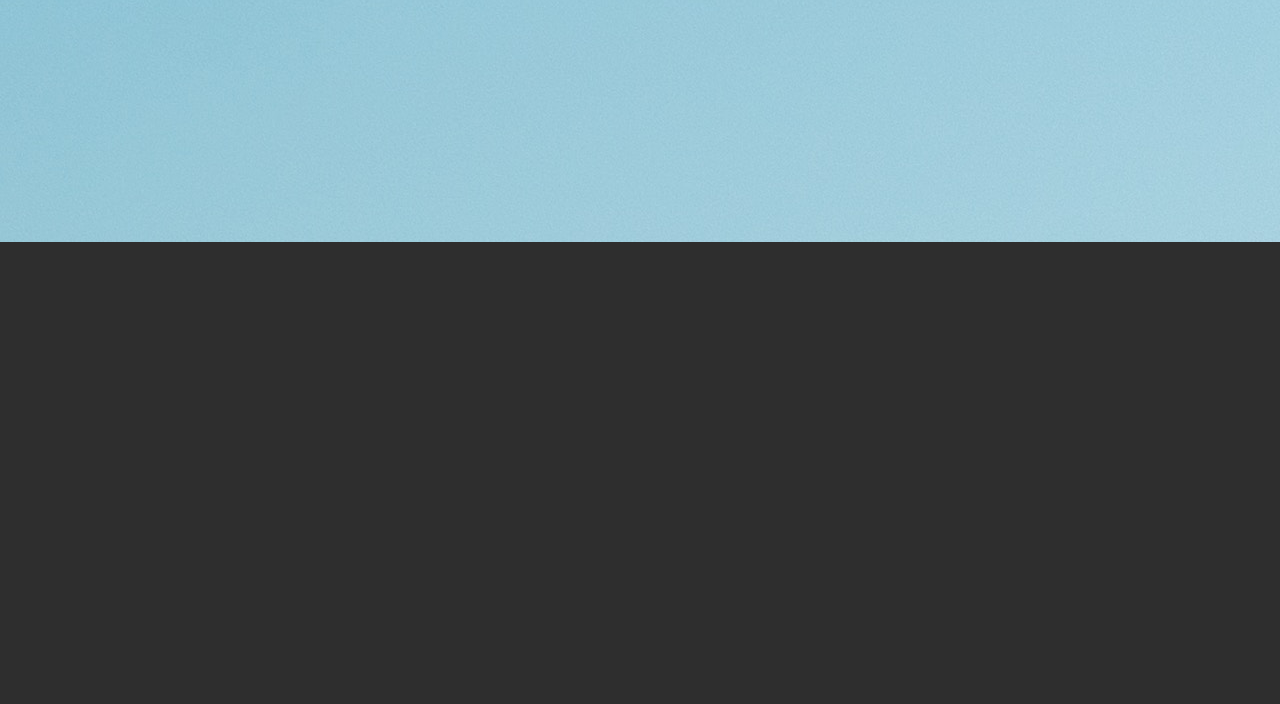
<file: page3.html>
<!DOCTYPE html>
<html  >
<head>
  <!-- Site made with Mobirise Website Builder v4.10.15, https://mobirise.com -->
  <meta charset="UTF-8">
  <meta http-equiv="X-UA-Compatible" content="IE=edge">
  <meta name="generator" content="Mobirise v4.10.15, mobirise.com">
  <meta name="viewport" content="width=device-width, initial-scale=1, minimum-scale=1">
  <link rel="shortcut icon" href="assets/images/logo-129x128.jpg" type="image/x-icon">
  <meta name="description" content="Website Builder Description">
  
  <title>res_estado_pago</title>
  <link rel="stylesheet" href="https://fonts.googleapis.com/css?family=Montserrat:400,700">
  <link rel="stylesheet" href="https://fonts.googleapis.com/css?family=Raleway:100,100i,200,200i,300,300i,400,400i,500,500i,600,600i,700,700i,800,800i,900,900i">
  <link rel="stylesheet" href="assets/web/assets/mobirise-icons/mobirise-icons.css">
  <link rel="stylesheet" href="https://fonts.googleapis.com/css?family=Lora:400,700,400italic,700italic&subset=latin">
  <link rel="stylesheet" href="assets/tether/tether.min.css">
  <link rel="stylesheet" href="assets/bootstrap/css/bootstrap.min.css">
  <link rel="stylesheet" href="assets/animatecss/animate.min.css">
  <link rel="stylesheet" href="assets/style.css">
  <link rel="stylesheet" href="assets/slick.css">
  <link rel="stylesheet" href="assets/theme/css/style.css">
  <link rel="preload" as="style" href="assets/mobirise/css/mbr-additional.css"><link rel="stylesheet" href="assets/mobirise/css/mbr-additional.css" type="text/css">
  
  
  
</head>
<body>
  <section class="mbr-section mbr-section-hero mbr-section-full mbr-section-with-arrow mbr-parallax-background" id="header1-s" data-rv-view="44" style="background-image: url(assets/images/jumbotron.jpg);">

    

    <div class="mbr-table-cell">

        <div class="container">
            <div class="row">
                <div class="mbr-section col-md-10 col-md-offset-1 text-xs-center">

                    <h1 class="mbr-section-title display-1">Este es tu estado Financiero:</h1>
                    <p class="mbr-section-lead lead">Caja con el estado Financiero</p>
                    <div class="mbr-section-btn"><a class="btn btn-lg btn-primary" href="https://mobirise.com">DOWNLOAD FOR WINDOWS</a> <a class="btn btn-lg btn-white btn-white-outline" href="https://mobirise.com">DOWNLOAD FOR MAC</a></div>
                </div>
            </div>
        </div>
    </div>

    <div class="mbr-arrow mbr-arrow-floating" aria-hidden="true"><a href="#msg-box8-t"><i class="mbr-arrow-icon"></i></a></div>

</section>

<section class="engine"><a href="https://mobirise.info/o">portfolio web templates</a></section><section class="mbr-section article mbr-parallax-background" id="msg-box8-t" data-rv-view="47" style="background-image: url(assets/images/desert.jpg); padding-top: 120px; padding-bottom: 120px;">

    <div class="mbr-overlay" style="opacity: 0.5; background-color: rgb(34, 34, 34);">
    </div>
    <div class="container">
        <div class="row">
            <div class="col-md-8 col-md-offset-2 text-xs-center">
                <h3 class="mbr-section-title display-2">ARTICLE HEADER</h3>
                <div class="lead"><p>Article header with background image and parallax effect.</p></div>
                
            </div>
        </div>
    </div>

</section>

<section class="mbr-section article mbr-section__container" id="content6-u" data-rv-view="50" style="background-color: rgb(255, 255, 255); padding-top: 20px; padding-bottom: 20px;">

    <div class="container">
        <div class="row">
            <div class="col-xs-12 col-md-6 lead"><p>Make your own website in a few clicks! Mobirise helps you cut down development time by providing you with a flexible website editor with a drag and drop interface. MobiRise Website Builder creates responsive, retina and mobile friendly websites in a few clicks. Mobirise is one of the easiest website development tools available today. It also gives you the freedom to develop as many websites as you like given the fact that it is a desktop app.</p></div>
            <div class="col-xs-12 col-md-6 lead"><p>Make your own website in a few clicks! Mobirise helps you cut down development time by providing you with a flexible website editor with a drag and drop interface. MobiRise Website Builder creates responsive, retina and mobile friendly websites in a few clicks. Mobirise is one of the easiest website development tools available today. It also gives you the freedom to develop as many websites as you like given the fact that it is a desktop app.</p></div>
        </div>
    </div>

</section>

<section class="mbr-instagram-feed" data-rows="2" data-per-row-slider="" data-spacing="5" data-full-width="" data-token="" data-per-row-grid="4" id="instagram-feed-block-v" data-rv-view="52" style="background-image: url(assets/images/instagram-background.jpg); padding-top: 40px; padding-bottom: 40px;">
    
    <div class="container container_toggle">
        <div class="row">
            <div class="col">
                <div class="inst">
                    <h1 class="inst__title align-center mbr-fonts-style display-2">Instagram Feed</h1>
                    <div class="inst__content"></div>
                    <div class="inst__more mbr-section-btn align-center" buttons="0"><a class="btn btn-md btn-primary display-4" href="#">Show more</a></div>
                </div>
            </div>
        </div>
    </div>
</section>

<section class="mbr-footer footer4 mbr-section mbr-section-md-padding" id="contacts4-w" data-rv-view="54" style="background-color: rgb(46, 46, 46); padding-top: 90px; padding-bottom: 90px;">
    
    <div class="container">
        <div class="mbr-contacts row">
            <div class="col-sm-8">
                <div class="row">
                    <div class="col-sm-6">
                        <p><font color="#7c7c7c" face="Montserrat, sans-serif"><span style="font-size: 16px; letter-spacing: -1px;"><strong>Lugar</strong></span></font><br>Valdivia, Chile<br><br><br><font color="#7c7c7c" face="Montserrat, sans-serif"><span style="font-size: 16px; letter-spacing: -1px;"><strong>Redes Sociales&nbsp;</strong></span></font><br>
Email: confejas2019@gmail.com<br>
Instagram: @confejas2020<br>
Facebook : confejas2020</p>
                    </div>
                    <div class="col-sm-6"><p class="mbr-contacts__text"><strong>Links</strong></p><ul class="mbr-contacts__list"><li><a class="text-white" href="https://mobirise.com/">P</a>agina Informativa</li><li><a class="text-white" href="https://mobirise.com/mobirise-free-win.zip">P</a>asos de Inscripcion</li><li><a class="text-white" href="https://mobirise.com/mobirise-free-mac.zip">P</a>rograma</li></ul></div>
                </div>
            </div>
            <div class="col-sm-4" data-form-type="formoid">
                <div data-form-alert="true">
                    <div hidden="" data-form-alert-success="true">Thanks for filling out form!</div>
                </div>
                <form action="https://mobirise.com/" method="post" data-form-title="MESSAGE">
                    <input type="hidden" value="OQpkX/JwTdIGfSTFs55T3KD5WIKqYaWVs+JjMoO12cJ7LZ+1qgiBocwfdCjmTjweZ6B+Wu6mPUkuMV1QKcxrTOSIAzXY7jK7fg+KTKHEiGmDPnBW4p3WsnHtVYZlR6Bv" data-form-email="true">
                    
                    <div class="form-group">
                        <label class="form-control-label" for="contacts4-w-email">Email<span class="form-asterisk">*</span></label>
                        <input type="email" class="form-control input-sm input-inverse" name="email" required="" data-form-field="Email" id="contacts4-w-email">
                    </div>
                    
                    <div class="form-group">
                        <label class="form-control-label" for="contacts4-w-message">Message</label>
                        <textarea class="form-control input-sm input-inverse" name="message" data-form-field="Message" rows="4" id="contacts4-w-message"></textarea>
                    </div>
                    <div class="mbr-buttons mbr-buttons--right btn-inverse"><button type="submit" class="btn btn-sm btn-black">Deja tus datos y comentarios para que nos contactemos contigo</button></div>
                </form>
            </div>
        </div>
    </div>
</section>


  <script src="assets/web/assets/jquery/jquery.min.js"></script>
  <script src="assets/tether/tether.min.js"></script>
  <script src="assets/bootstrap/js/bootstrap.min.js"></script>
  <script src="assets/smooth-scroll/smooth-scroll.js"></script>
  <script src="assets/jarallax/jarallax.js"></script>
  <script src="assets/viewport-checker/jquery.viewportchecker.js"></script>
  <script src="assets/index.js"></script>
  <script src="assets/slick.min.js"></script>
  <script src="assets/theme/js/script.js"></script>
  <script src="assets/formoid/formoid.min.js"></script>
  
  
  <input name="animation" type="hidden">
  </body>
</html>
</file>
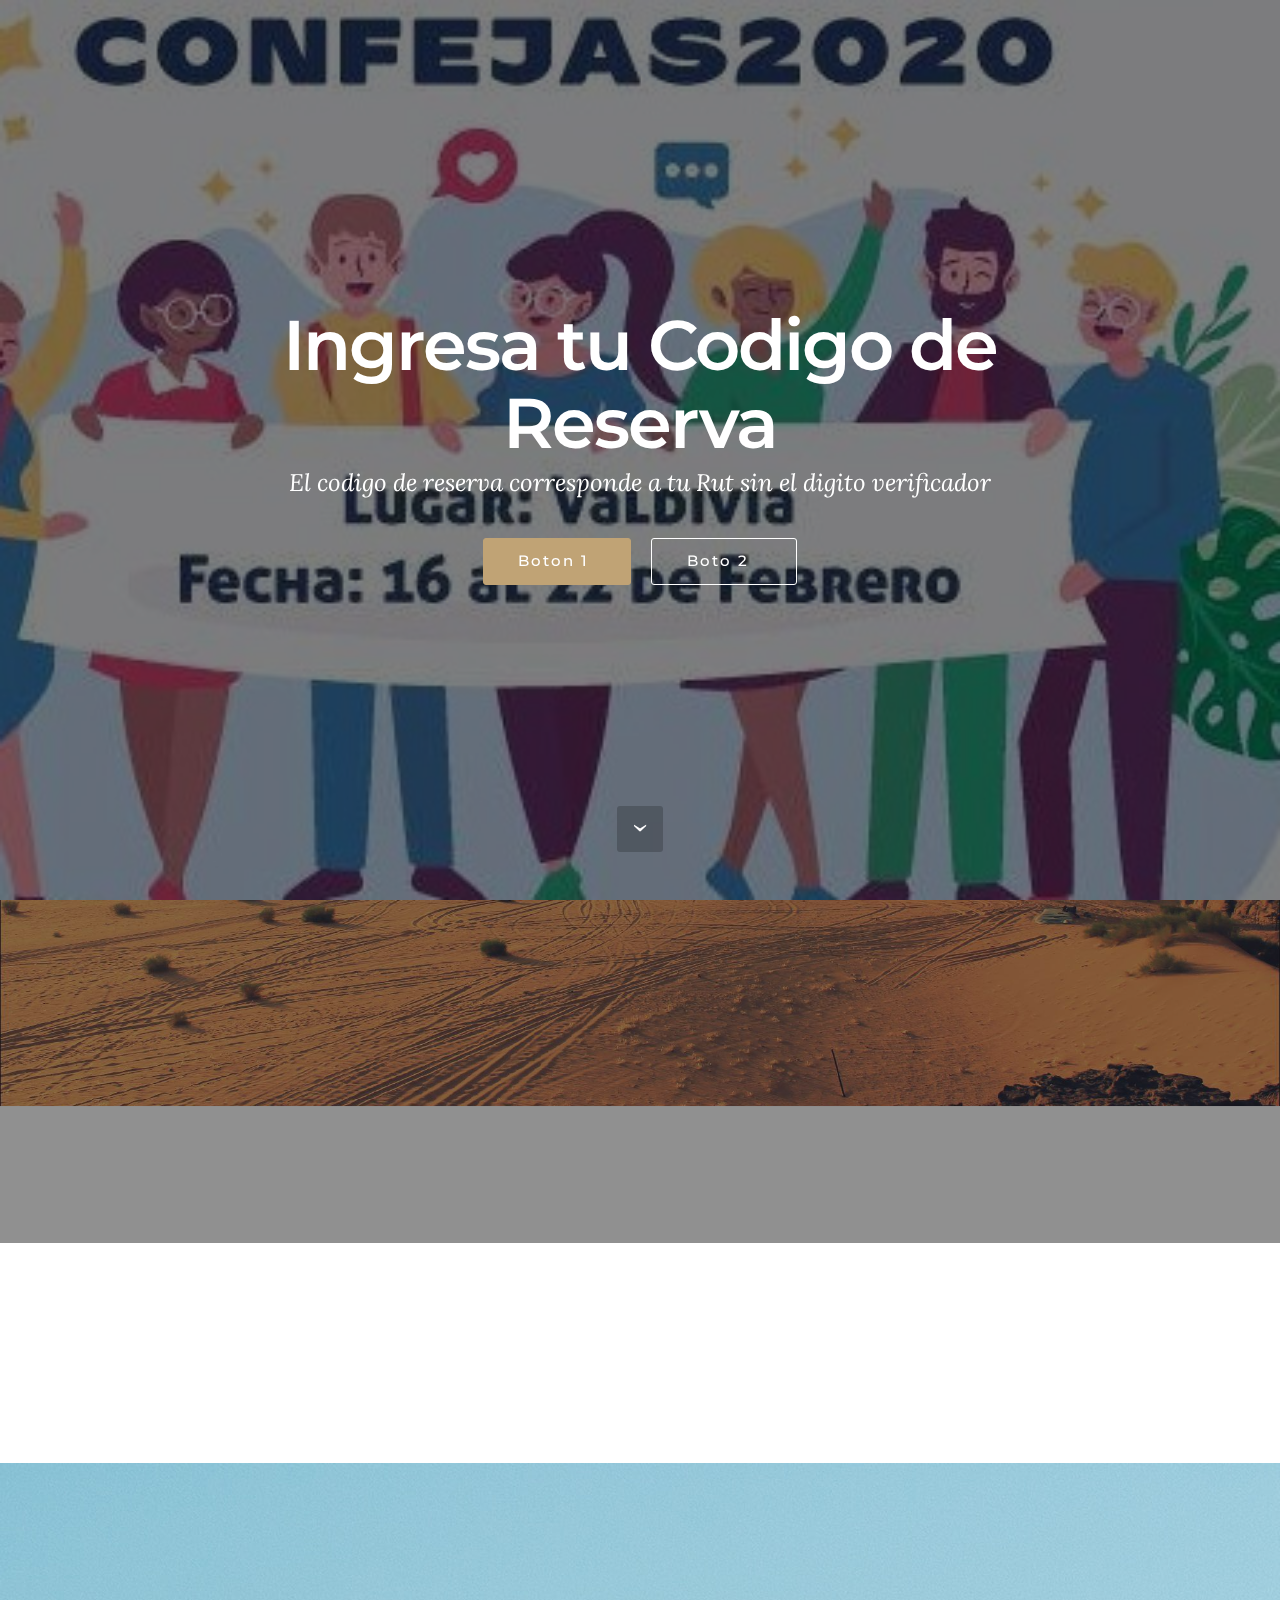
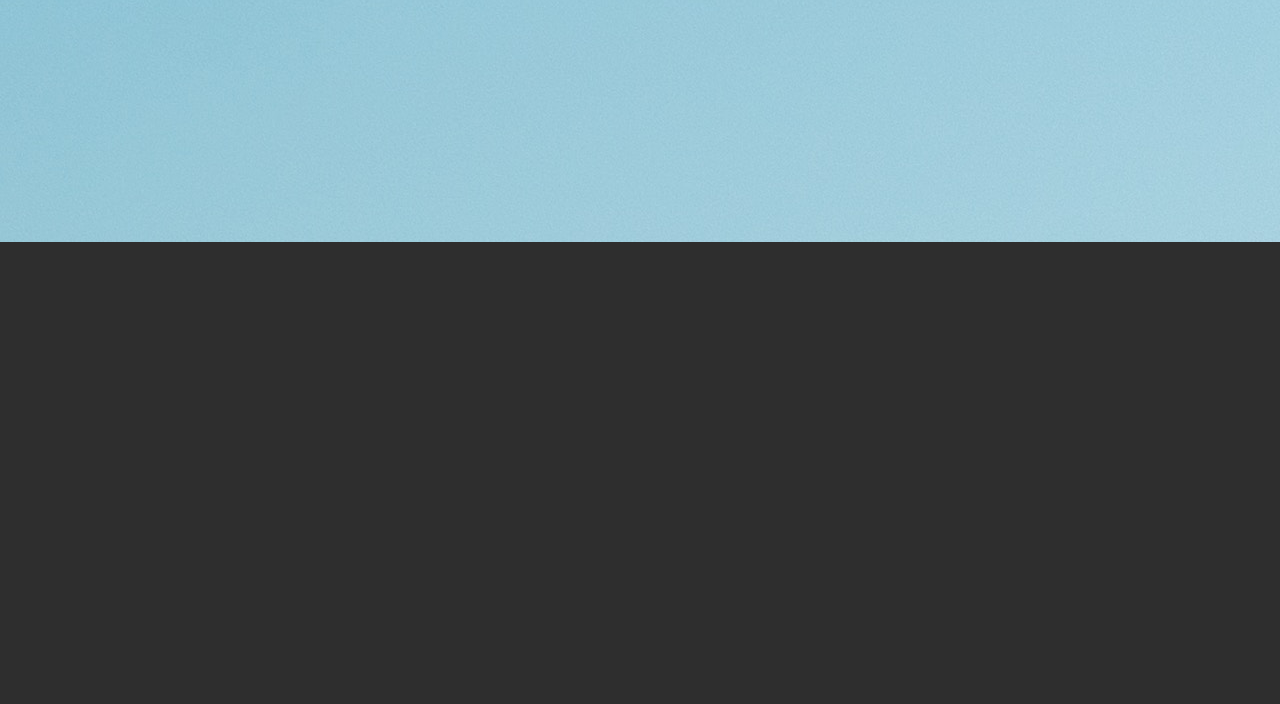
<file: page4.html>
<!DOCTYPE html>
<html  >
<head>
  <!-- Site made with Mobirise Website Builder v4.10.15, https://mobirise.com -->
  <meta charset="UTF-8">
  <meta http-equiv="X-UA-Compatible" content="IE=edge">
  <meta name="generator" content="Mobirise v4.10.15, mobirise.com">
  <meta name="viewport" content="width=device-width, initial-scale=1, minimum-scale=1">
  <link rel="shortcut icon" href="assets/images/logo-129x128.jpg" type="image/x-icon">
  <meta name="description" content="Website Builder Description">
  
  <title>ing_id_checkin_stgo</title>
  <link rel="stylesheet" href="https://fonts.googleapis.com/css?family=Montserrat:400,700">
  <link rel="stylesheet" href="https://fonts.googleapis.com/css?family=Raleway:100,100i,200,200i,300,300i,400,400i,500,500i,600,600i,700,700i,800,800i,900,900i">
  <link rel="stylesheet" href="assets/web/assets/mobirise-icons/mobirise-icons.css">
  <link rel="stylesheet" href="https://fonts.googleapis.com/css?family=Lora:400,700,400italic,700italic&subset=latin">
  <link rel="stylesheet" href="assets/tether/tether.min.css">
  <link rel="stylesheet" href="assets/bootstrap/css/bootstrap.min.css">
  <link rel="stylesheet" href="assets/animatecss/animate.min.css">
  <link rel="stylesheet" href="assets/style.css">
  <link rel="stylesheet" href="assets/slick.css">
  <link rel="stylesheet" href="assets/theme/css/style.css">
  <link rel="preload" as="style" href="assets/mobirise/css/mbr-additional.css"><link rel="stylesheet" href="assets/mobirise/css/mbr-additional.css" type="text/css">
  
  
  
</head>
<body>
  <section class="mbr-section mbr-section-hero mbr-section-full mbr-section-with-arrow mbr-parallax-background" id="header1-b" data-rv-view="63" style="background-image: url(assets/images/3cd0e01b-e1df-4699-a389-45a028c8f7fc-1-612x792.jpeg);">

    <div class="mbr-overlay" style="opacity: 0.5; background-color: rgb(0, 0, 0);"></div>

    <div class="mbr-table-cell">

        <div class="container">
            <div class="row">
                <div class="mbr-section col-md-10 col-md-offset-1 text-xs-center">

                    <h1 class="mbr-section-title display-1">Ingresa tu Codigo de Reserva</h1>
                    <p class="mbr-section-lead lead">El codigo de reserva corresponde a tu Rut sin el digito verificador</p>
                    <div class="mbr-section-btn"><a class="btn btn-lg btn-primary" href="https://mobirise.com">Boton 1&nbsp;</a> <a class="btn btn-lg btn-white btn-white-outline" href="https://mobirise.com">Boto 2 &nbsp;</a></div>
                </div>
            </div>
        </div>
    </div>

    <div class="mbr-arrow mbr-arrow-floating" aria-hidden="true"><a href="#msg-box8-c"><i class="mbr-arrow-icon"></i></a></div>

</section>

<section class="engine"><a href="https://mobirise.info/t">amp templates</a></section><section class="mbr-section article mbr-parallax-background" id="msg-box8-c" data-rv-view="66" style="background-image: url(assets/images/desert.jpg); padding-top: 120px; padding-bottom: 120px;">

    <div class="mbr-overlay" style="opacity: 0.5; background-color: rgb(34, 34, 34);">
    </div>
    <div class="container">
        <div class="row">
            <div class="col-md-8 col-md-offset-2 text-xs-center">
                <h3 class="mbr-section-title display-2">Tu estado financiero es:</h3>
                <div class="lead"><p>Article header with background image and parallax effect.</p></div>
                
            </div>
        </div>
    </div>

</section>

<section class="mbr-section article mbr-section__container" id="content6-d" data-rv-view="69" style="background-color: rgb(255, 255, 255); padding-top: 20px; padding-bottom: 20px;">

    <div class="container">
        <div class="row">
            <div class="col-xs-12 col-md-6 lead"><p>Make your own website in a few clicks! Mobirise helps you cut down development time by providing you with a flexible website editor with a drag and drop interface. MobiRise Website Builder creates responsive, retina and mobile friendly websites in a few clicks. Mobirise is one of the easiest website development tools available today. It also gives you the freedom to develop as many websites as you like given the fact that it is a desktop app.</p></div>
            <div class="col-xs-12 col-md-6 lead"><p>Make your own website in a few clicks! Mobirise helps you cut down development time by providing you with a flexible website editor with a drag and drop interface. MobiRise Website Builder creates responsive, retina and mobile friendly websites in a few clicks. Mobirise is one of the easiest website development tools available today. It also gives you the freedom to develop as many websites as you like given the fact that it is a desktop app.</p></div>
        </div>
    </div>

</section>

<section class="mbr-instagram-feed" data-rows="2" data-per-row-slider="" data-spacing="5" data-full-width="" data-token="" data-per-row-grid="4" id="instagram-feed-block-e" data-rv-view="71" style="background-image: url(assets/images/instagram-background.jpg); padding-top: 40px; padding-bottom: 40px;">
    
    <div class="container container_toggle">
        <div class="row">
            <div class="col">
                <div class="inst">
                    <h1 class="inst__title align-center mbr-fonts-style display-2">Instagram Feed</h1>
                    <div class="inst__content"></div>
                    <div class="inst__more mbr-section-btn align-center" buttons="0"><a class="btn btn-md btn-primary display-4" href="#">Show more</a></div>
                </div>
            </div>
        </div>
    </div>
</section>

<section class="mbr-footer footer4 mbr-section mbr-section-md-padding" id="contacts4-f" data-rv-view="73" style="background-color: rgb(46, 46, 46); padding-top: 90px; padding-bottom: 90px;">
    
    <div class="container">
        <div class="mbr-contacts row">
            <div class="col-sm-8">
                <div class="row">
                    <div class="col-sm-6">
                        <p><font color="#7c7c7c" face="Montserrat, sans-serif"><span style="font-size: 16px; letter-spacing: -1px;"><strong>Lugar</strong></span></font><br>Valdivia, Chile<br><br><br><font color="#7c7c7c" face="Montserrat, sans-serif"><span style="font-size: 16px; letter-spacing: -1px;"><strong>Redes Sociales&nbsp;</strong></span></font><br>
Email: confejas2019@gmail.com<br>
Instagram: @confejas2020<br>
Facebook : confejas2020</p>
                    </div>
                    <div class="col-sm-6"><p class="mbr-contacts__text"><strong>Links</strong></p><ul class="mbr-contacts__list"><li><a class="text-white" href="https://mobirise.com/">P</a>agina Informativa</li><li><a class="text-white" href="https://mobirise.com/mobirise-free-win.zip">P</a>asos de Inscripcion</li><li><a class="text-white" href="https://mobirise.com/mobirise-free-mac.zip">P</a>rograma</li></ul></div>
                </div>
            </div>
            <div class="col-sm-4" data-form-type="formoid">
                <div data-form-alert="true">
                    <div hidden="" data-form-alert-success="true">Thanks for filling out form!</div>
                </div>
                <form action="https://mobirise.com/" method="post" data-form-title="MESSAGE">
                    <input type="hidden" value="lbEkeYXBtt80i85fbqlIMxlOVBiFa0f3qZ3cznLlf8P+yjoe1u8TBfaBDxOxxpJwOXeCaleXGxy7rLhB3lKhPt5c1Ag4oJCk1isGvLALGWTCqgBNrAJl7e4uRhBzYWNc" data-form-email="true">
                    
                    <div class="form-group">
                        <label class="form-control-label" for="contacts4-f-email">Email<span class="form-asterisk">*</span></label>
                        <input type="email" class="form-control input-sm input-inverse" name="email" required="" data-form-field="Email" id="contacts4-f-email">
                    </div>
                    
                    <div class="form-group">
                        <label class="form-control-label" for="contacts4-f-message">Message</label>
                        <textarea class="form-control input-sm input-inverse" name="message" data-form-field="Message" rows="4" id="contacts4-f-message"></textarea>
                    </div>
                    <div class="mbr-buttons mbr-buttons--right btn-inverse"><button type="submit" class="btn btn-sm btn-black">Deja tus datos y comentarios para que nos contactemos contigo</button></div>
                </form>
            </div>
        </div>
    </div>
</section>


  <script src="assets/web/assets/jquery/jquery.min.js"></script>
  <script src="assets/tether/tether.min.js"></script>
  <script src="assets/bootstrap/js/bootstrap.min.js"></script>
  <script src="assets/smooth-scroll/smooth-scroll.js"></script>
  <script src="assets/jarallax/jarallax.js"></script>
  <script src="assets/viewport-checker/jquery.viewportchecker.js"></script>
  <script src="assets/index.js"></script>
  <script src="assets/slick.min.js"></script>
  <script src="assets/theme/js/script.js"></script>
  <script src="assets/formoid/formoid.min.js"></script>
  
  
  <input name="animation" type="hidden">
  </body>
</html>
</file>
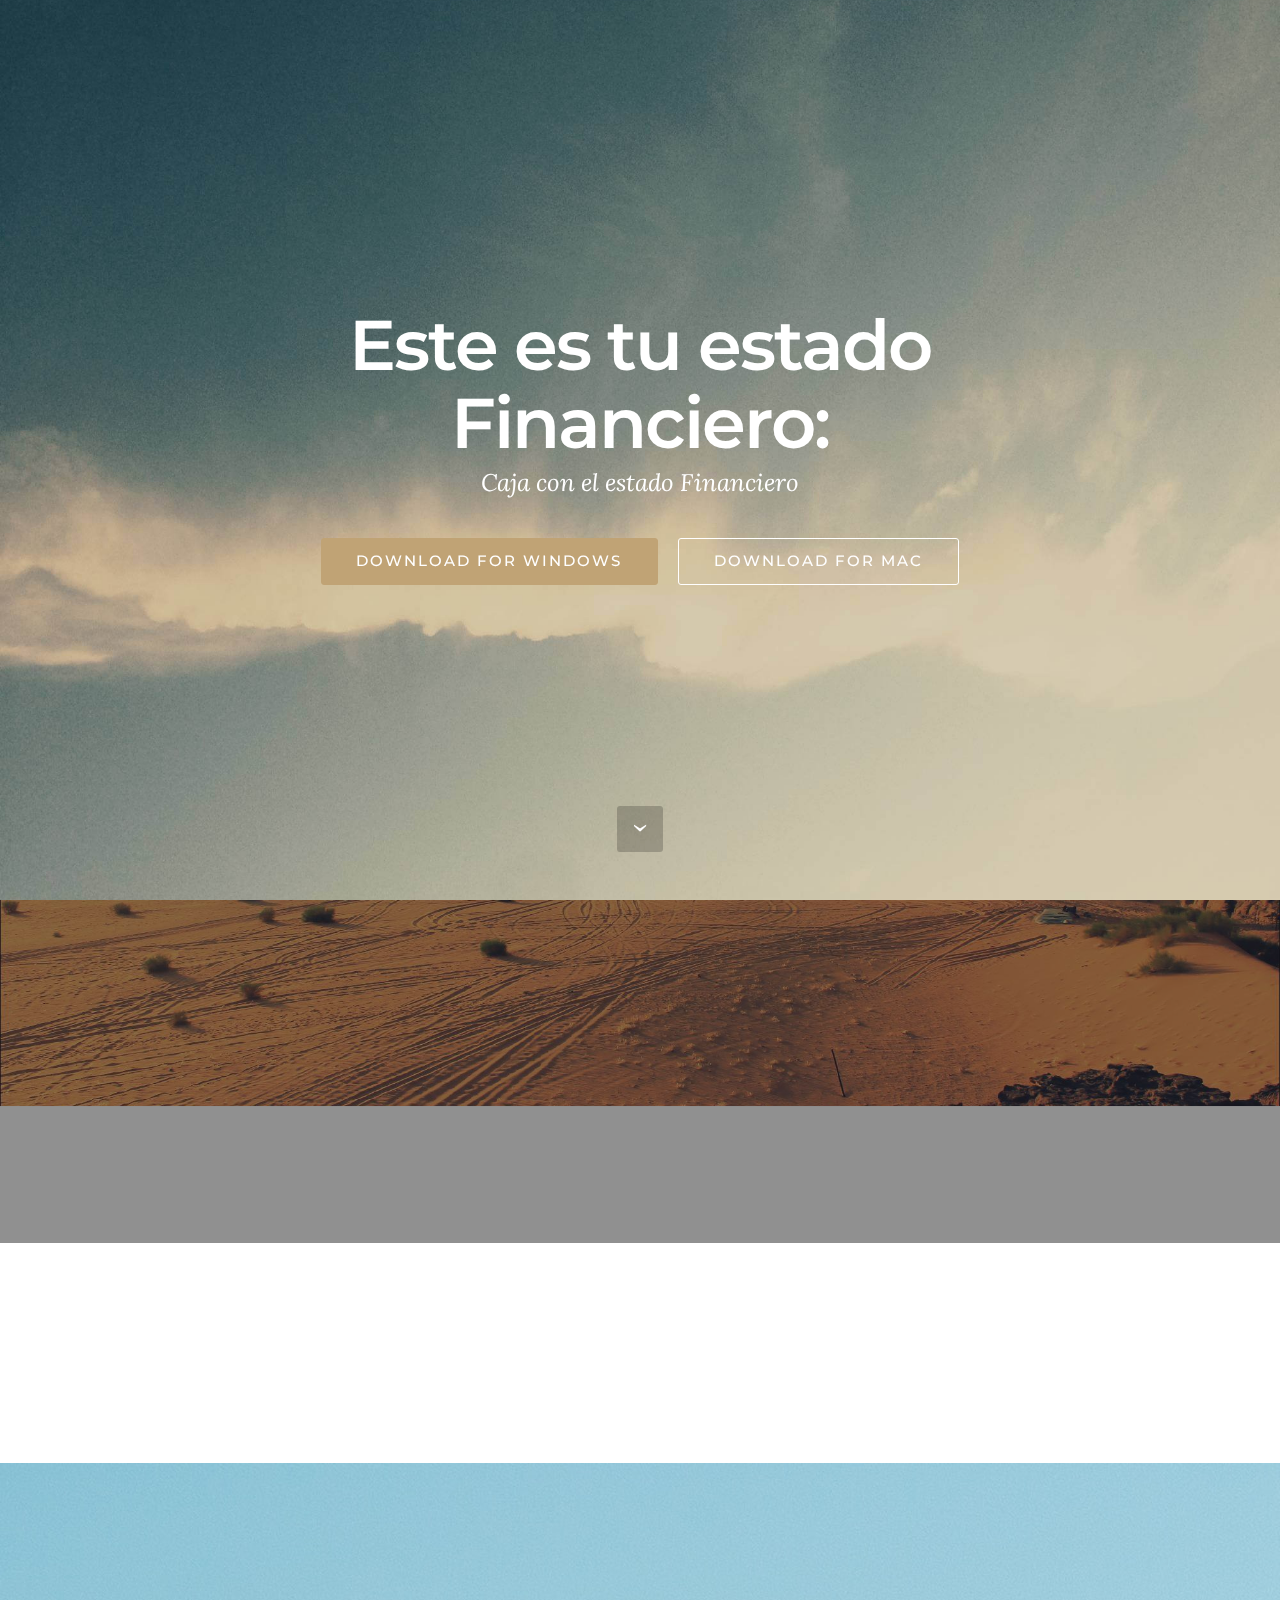
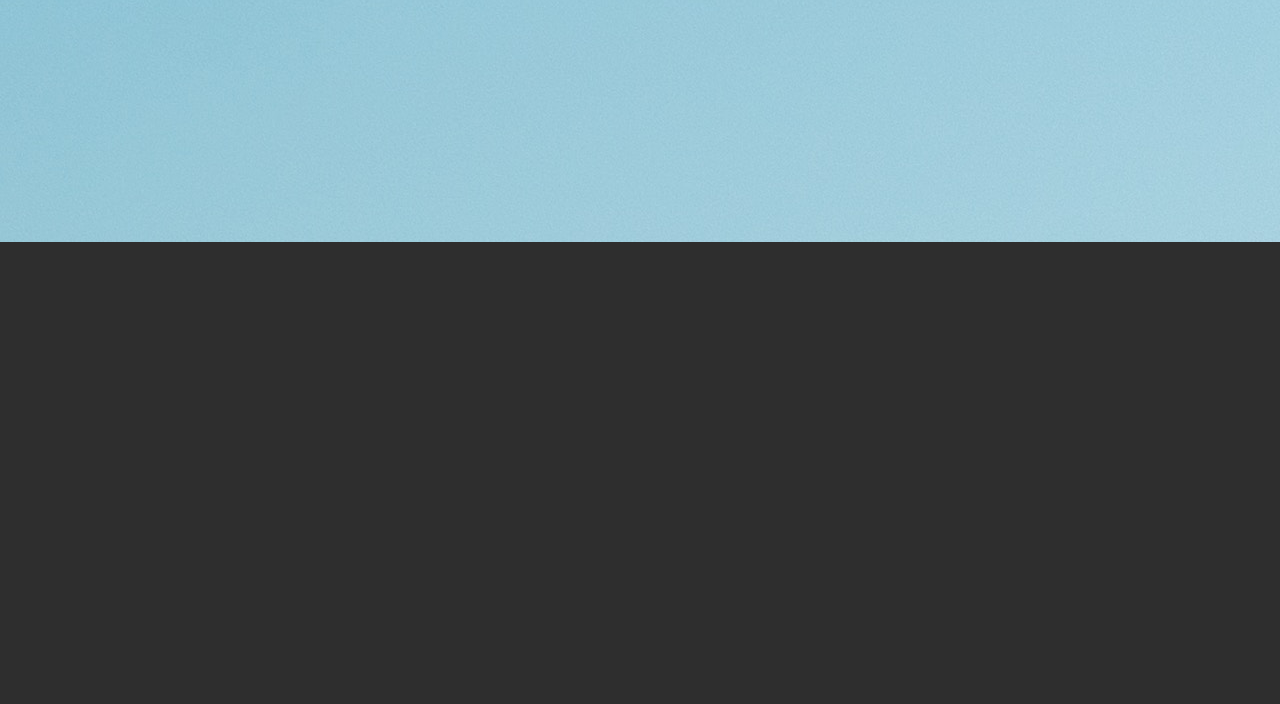
<file: page5.html>
<!DOCTYPE html>
<html  >
<head>
  <!-- Site made with Mobirise Website Builder v4.10.15, https://mobirise.com -->
  <meta charset="UTF-8">
  <meta http-equiv="X-UA-Compatible" content="IE=edge">
  <meta name="generator" content="Mobirise v4.10.15, mobirise.com">
  <meta name="viewport" content="width=device-width, initial-scale=1, minimum-scale=1">
  <link rel="shortcut icon" href="assets/images/logo-129x128.jpg" type="image/x-icon">
  <meta name="description" content="Website Builder Description">
  
  <title>res_checkin_stgo</title>
  <link rel="stylesheet" href="https://fonts.googleapis.com/css?family=Montserrat:400,700">
  <link rel="stylesheet" href="https://fonts.googleapis.com/css?family=Raleway:100,100i,200,200i,300,300i,400,400i,500,500i,600,600i,700,700i,800,800i,900,900i">
  <link rel="stylesheet" href="assets/web/assets/mobirise-icons/mobirise-icons.css">
  <link rel="stylesheet" href="https://fonts.googleapis.com/css?family=Lora:400,700,400italic,700italic&subset=latin">
  <link rel="stylesheet" href="assets/tether/tether.min.css">
  <link rel="stylesheet" href="assets/bootstrap/css/bootstrap.min.css">
  <link rel="stylesheet" href="assets/animatecss/animate.min.css">
  <link rel="stylesheet" href="assets/style.css">
  <link rel="stylesheet" href="assets/slick.css">
  <link rel="stylesheet" href="assets/theme/css/style.css">
  <link rel="preload" as="style" href="assets/mobirise/css/mbr-additional.css"><link rel="stylesheet" href="assets/mobirise/css/mbr-additional.css" type="text/css">
  
  
  
</head>
<body>
  <section class="mbr-section mbr-section-hero mbr-section-full mbr-section-with-arrow mbr-parallax-background" id="header1-g" data-rv-view="82" style="background-image: url(assets/images/jumbotron.jpg);">

    

    <div class="mbr-table-cell">

        <div class="container">
            <div class="row">
                <div class="mbr-section col-md-10 col-md-offset-1 text-xs-center">

                    <h1 class="mbr-section-title display-1">Este es tu estado Financiero:</h1>
                    <p class="mbr-section-lead lead">Caja con el estado Financiero</p>
                    <div class="mbr-section-btn"><a class="btn btn-lg btn-primary" href="https://mobirise.com">DOWNLOAD FOR WINDOWS</a> <a class="btn btn-lg btn-white btn-white-outline" href="https://mobirise.com">DOWNLOAD FOR MAC</a></div>
                </div>
            </div>
        </div>
    </div>

    <div class="mbr-arrow mbr-arrow-floating" aria-hidden="true"><a href="#msg-box8-h"><i class="mbr-arrow-icon"></i></a></div>

</section>

<section class="engine"><a href="https://mobirise.info/j">website templates</a></section><section class="mbr-section article mbr-parallax-background" id="msg-box8-h" data-rv-view="85" style="background-image: url(assets/images/desert.jpg); padding-top: 120px; padding-bottom: 120px;">

    <div class="mbr-overlay" style="opacity: 0.5; background-color: rgb(34, 34, 34);">
    </div>
    <div class="container">
        <div class="row">
            <div class="col-md-8 col-md-offset-2 text-xs-center">
                <h3 class="mbr-section-title display-2">ARTICLE HEADER</h3>
                <div class="lead"><p>Article header with background image and parallax effect.</p></div>
                
            </div>
        </div>
    </div>

</section>

<section class="mbr-section article mbr-section__container" id="content6-i" data-rv-view="88" style="background-color: rgb(255, 255, 255); padding-top: 20px; padding-bottom: 20px;">

    <div class="container">
        <div class="row">
            <div class="col-xs-12 col-md-6 lead"><p>Make your own website in a few clicks! Mobirise helps you cut down development time by providing you with a flexible website editor with a drag and drop interface. MobiRise Website Builder creates responsive, retina and mobile friendly websites in a few clicks. Mobirise is one of the easiest website development tools available today. It also gives you the freedom to develop as many websites as you like given the fact that it is a desktop app.</p></div>
            <div class="col-xs-12 col-md-6 lead"><p>Make your own website in a few clicks! Mobirise helps you cut down development time by providing you with a flexible website editor with a drag and drop interface. MobiRise Website Builder creates responsive, retina and mobile friendly websites in a few clicks. Mobirise is one of the easiest website development tools available today. It also gives you the freedom to develop as many websites as you like given the fact that it is a desktop app.</p></div>
        </div>
    </div>

</section>

<section class="mbr-instagram-feed" data-rows="2" data-per-row-slider="" data-spacing="5" data-full-width="" data-token="" data-per-row-grid="4" id="instagram-feed-block-j" data-rv-view="90" style="background-image: url(assets/images/instagram-background.jpg); padding-top: 40px; padding-bottom: 40px;">
    
    <div class="container container_toggle">
        <div class="row">
            <div class="col">
                <div class="inst">
                    <h1 class="inst__title align-center mbr-fonts-style display-2">Instagram Feed</h1>
                    <div class="inst__content"></div>
                    <div class="inst__more mbr-section-btn align-center" buttons="0"><a class="btn btn-md btn-primary display-4" href="#">Show more</a></div>
                </div>
            </div>
        </div>
    </div>
</section>

<section class="mbr-footer footer4 mbr-section mbr-section-md-padding" id="contacts4-k" data-rv-view="92" style="background-color: rgb(46, 46, 46); padding-top: 90px; padding-bottom: 90px;">
    
    <div class="container">
        <div class="mbr-contacts row">
            <div class="col-sm-8">
                <div class="row">
                    <div class="col-sm-6">
                        <p><font color="#7c7c7c" face="Montserrat, sans-serif"><span style="font-size: 16px; letter-spacing: -1px;"><strong>Lugar</strong></span></font><br>Valdivia, Chile<br><br><br><font color="#7c7c7c" face="Montserrat, sans-serif"><span style="font-size: 16px; letter-spacing: -1px;"><strong>Redes Sociales&nbsp;</strong></span></font><br>
Email: confejas2019@gmail.com<br>
Instagram: @confejas2020<br>
Facebook : confejas2020</p>
                    </div>
                    <div class="col-sm-6"><p class="mbr-contacts__text"><strong>Links</strong></p><ul class="mbr-contacts__list"><li><a class="text-white" href="https://mobirise.com/">P</a>agina Informativa</li><li><a class="text-white" href="https://mobirise.com/mobirise-free-win.zip">P</a>asos de Inscripcion</li><li><a class="text-white" href="https://mobirise.com/mobirise-free-mac.zip">P</a>rograma</li></ul></div>
                </div>
            </div>
            <div class="col-sm-4" data-form-type="formoid">
                <div data-form-alert="true">
                    <div hidden="" data-form-alert-success="true">Thanks for filling out form!</div>
                </div>
                <form action="https://mobirise.com/" method="post" data-form-title="MESSAGE">
                    <input type="hidden" value="buseKodpNM50tn4iTAEAsr2LlKw+N/sx3rlfhugIeWGgiJuVg+zXFaisijUtzkDZTViX9bTfTa+YRrUoVLJ4DJxFIzeZFm1lxciUTpaapucbk3AAvREYyuGY0/ggUe3J" data-form-email="true">
                    
                    <div class="form-group">
                        <label class="form-control-label" for="contacts4-k-email">Email<span class="form-asterisk">*</span></label>
                        <input type="email" class="form-control input-sm input-inverse" name="email" required="" data-form-field="Email" id="contacts4-k-email">
                    </div>
                    
                    <div class="form-group">
                        <label class="form-control-label" for="contacts4-k-message">Message</label>
                        <textarea class="form-control input-sm input-inverse" name="message" data-form-field="Message" rows="4" id="contacts4-k-message"></textarea>
                    </div>
                    <div class="mbr-buttons mbr-buttons--right btn-inverse"><button type="submit" class="btn btn-sm btn-black">Deja tus datos y comentarios para que nos contactemos contigo</button></div>
                </form>
            </div>
        </div>
    </div>
</section>


  <script src="assets/web/assets/jquery/jquery.min.js"></script>
  <script src="assets/tether/tether.min.js"></script>
  <script src="assets/bootstrap/js/bootstrap.min.js"></script>
  <script src="assets/smooth-scroll/smooth-scroll.js"></script>
  <script src="assets/jarallax/jarallax.js"></script>
  <script src="assets/viewport-checker/jquery.viewportchecker.js"></script>
  <script src="assets/index.js"></script>
  <script src="assets/slick.min.js"></script>
  <script src="assets/theme/js/script.js"></script>
  <script src="assets/formoid/formoid.min.js"></script>
  
  
  <input name="animation" type="hidden">
  </body>
</html>
</file>
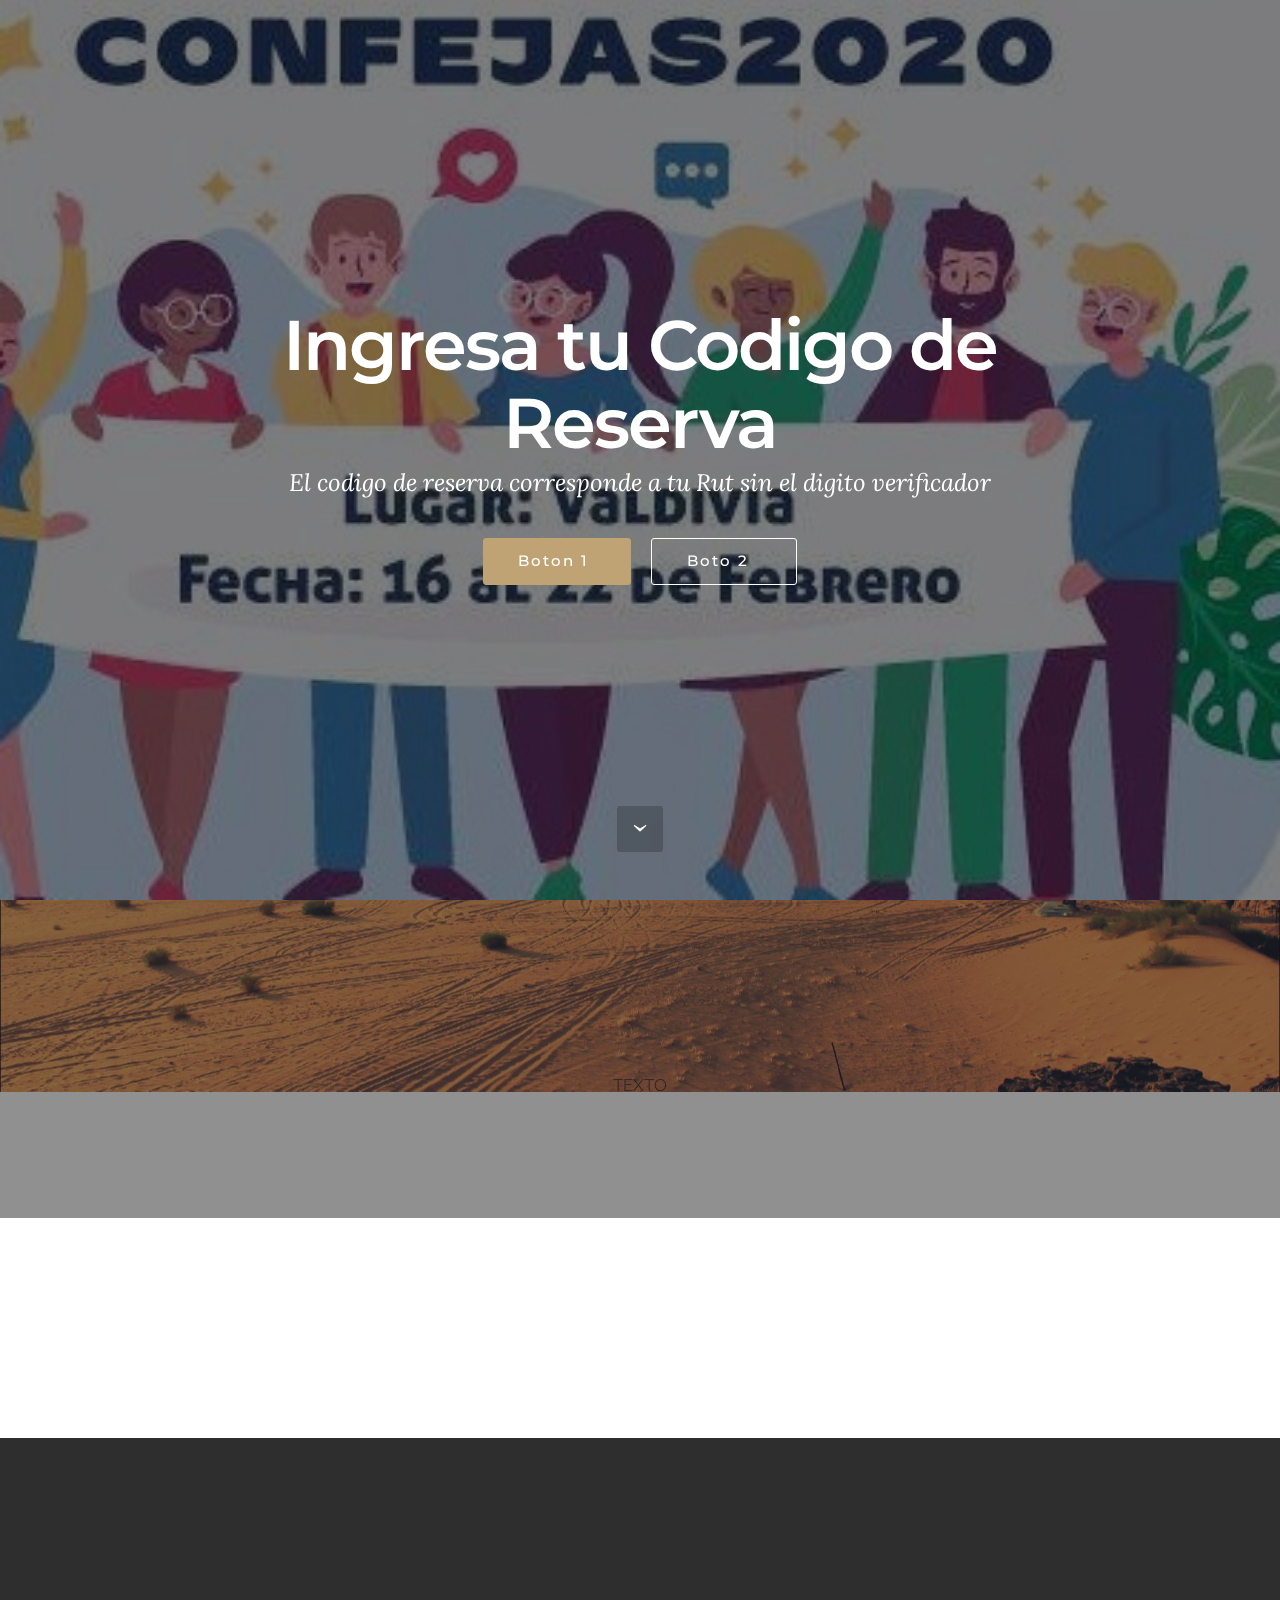
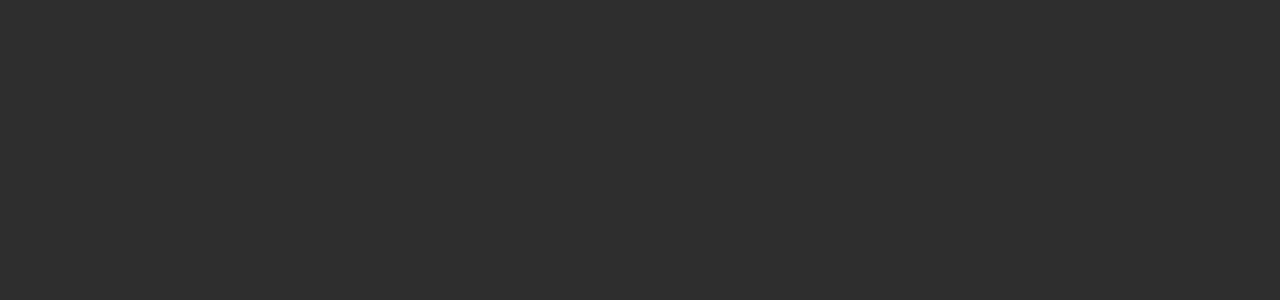
<file: PaginaWebFronter/page1.html>
<!DOCTYPE html>
<html  >
<head>
  <!-- Site made with Mobirise Website Builder v4.10.15, https://mobirise.com -->
  <meta charset="UTF-8">
  <meta http-equiv="X-UA-Compatible" content="IE=edge">
  <meta name="generator" content="Mobirise v4.10.15, mobirise.com">
  <meta name="viewport" content="width=device-width, initial-scale=1, minimum-scale=1">
  <link rel="shortcut icon" href="assets/images/logo-129x128.jpg" type="image/x-icon">
  <meta name="description" content="Website Builder Description">
  
  <title>ing_id_estado_pago</title>
  <link rel="stylesheet" href="https://fonts.googleapis.com/css?family=Montserrat:400,700">
  <link rel="stylesheet" href="https://fonts.googleapis.com/css?family=Raleway:100,100i,200,200i,300,300i,400,400i,500,500i,600,600i,700,700i,800,800i,900,900i">
  <link rel="stylesheet" href="https://fonts.googleapis.com/css?family=Lora:400,700,400italic,700italic&subset=latin">
  <link rel="stylesheet" href="assets/tether/tether.min.css">
  <link rel="stylesheet" href="assets/bootstrap/css/bootstrap.min.css">
  <link rel="stylesheet" href="assets/animatecss/animate.min.css">
  <link rel="stylesheet" href="assets/theme/css/style.css">
  <link rel="preload" as="style" href="assets/mobirise/css/mbr-additional.css"><link rel="stylesheet" href="assets/mobirise/css/mbr-additional.css" type="text/css">
  
  
  
</head>
<body>
  <section class="mbr-section mbr-section-hero mbr-section-full mbr-section-with-arrow mbr-parallax-background" id="header1-n" data-rv-view="27" style="background-image: url(assets/images/3cd0e01b-e1df-4699-a389-45a028c8f7fc-1-612x792.jpeg);">

    <div class="mbr-overlay" style="opacity: 0.5; background-color: rgb(0, 0, 0);"></div>

    <div class="mbr-table-cell">

        <div class="container">
            <div class="row">
                <div class="mbr-section col-md-10 col-md-offset-1 text-xs-center">

                    <h1 class="mbr-section-title display-1">Ingresa tu Codigo de Reserva</h1>
                    <p class="mbr-section-lead lead">El codigo de reserva corresponde a tu Rut sin el digito verificador</p>
                    <div class="mbr-section-btn"><a class="btn btn-lg btn-primary" href="https://mobirise.com">Boton 1&nbsp;</a> <a class="btn btn-lg btn-white btn-white-outline" href="https://mobirise.com">Boto 2 &nbsp;</a></div>
                </div>
            </div>
        </div>
    </div>

    <div class="mbr-arrow mbr-arrow-floating" aria-hidden="true"><a href="#msg-box8-o"><i class="mbr-arrow-icon"></i></a></div>

</section>

<section class="engine"><a href="https://mobirise.info/f">easy website creator</a></section><section class="mbr-section article mbr-parallax-background" id="msg-box8-o" data-rv-view="30" style="background-image: url(assets/images/desert.jpg); padding-top: 120px; padding-bottom: 120px;">

    <div class="mbr-overlay" style="opacity: 0.5; background-color: rgb(34, 34, 34);">
    </div>
    <div class="container">
        <div class="row">
            <div class="col-md-8 col-md-offset-2 text-xs-center">
                <h3 class="mbr-section-title display-2">Tu estado financiero es:</h3>
                <div class="lead">TEXTO</div>
                
            </div>
        </div>
    </div>

</section>

<section class="mbr-section article mbr-section__container" id="content6-p" data-rv-view="33" style="background-color: rgb(255, 255, 255); padding-top: 20px; padding-bottom: 20px;">

    <div class="container">
        <div class="row">
            <div class="col-xs-12 col-md-6 lead"><p>Make your own website in a few clicks! Mobirise helps you cut down development time by providing you with a flexible website editor with a drag and drop interface. MobiRise Website Builder creates responsive, retina and mobile friendly websites in a few clicks. Mobirise is one of the easiest website development tools available today. It also gives you the freedom to develop as many websites as you like given the fact that it is a desktop app.</p></div>
            <div class="col-xs-12 col-md-6 lead"><p>Make your own website in a few clicks! Mobirise helps you cut down development time by providing you with a flexible website editor with a drag and drop interface. MobiRise Website Builder creates responsive, retina and mobile friendly websites in a few clicks. Mobirise is one of the easiest website development tools available today. It also gives you the freedom to develop as many websites as you like given the fact that it is a desktop app.</p></div>
        </div>
    </div>

</section>

<section class="mbr-footer footer4 mbr-section mbr-section-md-padding" id="contacts4-r" data-rv-view="35" style="background-color: rgb(46, 46, 46); padding-top: 90px; padding-bottom: 90px;">
    
    <div class="container">
        <div class="mbr-contacts row">
            <div class="col-sm-8">
                <div class="row">
                    <div class="col-sm-6">
                        <p><font color="#7c7c7c" face="Montserrat, sans-serif"><span style="font-size: 16px; letter-spacing: -1px;"><strong>Lugar</strong></span></font><br>Valdivia, Chile<br><br><br><font color="#7c7c7c" face="Montserrat, sans-serif"><span style="font-size: 16px; letter-spacing: -1px;"><strong>Redes Sociales&nbsp;</strong></span></font><br>
Email: confejas2019@gmail.com<br>
Instagram: @confejas2020<br>
Facebook : confejas2020</p>
                    </div>
                    <div class="col-sm-6"><p class="mbr-contacts__text"><strong>Links</strong></p><ul class="mbr-contacts__list"><li><a class="text-white" href="https://mobirise.com/">P</a>agina Informativa</li><li><a class="text-white" href="https://mobirise.com/mobirise-free-win.zip">P</a>asos de Inscripcion</li><li><a class="text-white" href="https://mobirise.com/mobirise-free-mac.zip">P</a>rograma</li></ul></div>
                </div>
            </div>
            <div class="col-sm-4" data-form-type="formoid">
                <div data-form-alert="true">
                    <div hidden="" data-form-alert-success="true">Thanks for filling out form!</div>
                </div>
                <form action="https://mobirise.com/" method="post" data-form-title="MESSAGE">
                    <input type="hidden" value="1KcJCup81jlHJlR6wZYbfMqmiYITNzAHTReX9pK4uvcKY+2afn4PXofHSbnYSc9/lCLEDRWXgmcHqL7UxPggqU97b8rb12ZzfbbQXDVxIYr3F/wDibF7/gyx7pu2FGsz" data-form-email="true">
                    
                    <div class="form-group">
                        <label class="form-control-label" for="contacts4-r-email">Email<span class="form-asterisk">*</span></label>
                        <input type="email" class="form-control input-sm input-inverse" name="email" required="" data-form-field="Email" id="contacts4-r-email">
                    </div>
                    
                    <div class="form-group">
                        <label class="form-control-label" for="contacts4-r-message">Message</label>
                        <textarea class="form-control input-sm input-inverse" name="message" data-form-field="Message" rows="4" id="contacts4-r-message"></textarea>
                    </div>
                    <div class="mbr-buttons mbr-buttons--right btn-inverse"><button type="submit" class="btn btn-sm btn-black">Deja tus datos y comentarios para que nos contactemos contigo</button></div>
                </form>
            </div>
        </div>
    </div>
</section>


  <script src="assets/web/assets/jquery/jquery.min.js"></script>
  <script src="assets/tether/tether.min.js"></script>
  <script src="assets/bootstrap/js/bootstrap.min.js"></script>
  <script src="assets/smooth-scroll/smooth-scroll.js"></script>
  <script src="assets/jarallax/jarallax.js"></script>
  <script src="assets/viewport-checker/jquery.viewportchecker.js"></script>
  <script src="assets/theme/js/script.js"></script>
  <script src="assets/formoid/formoid.min.js"></script>
  
  
  <input name="animation" type="hidden">
  </body>
</html>
</file>
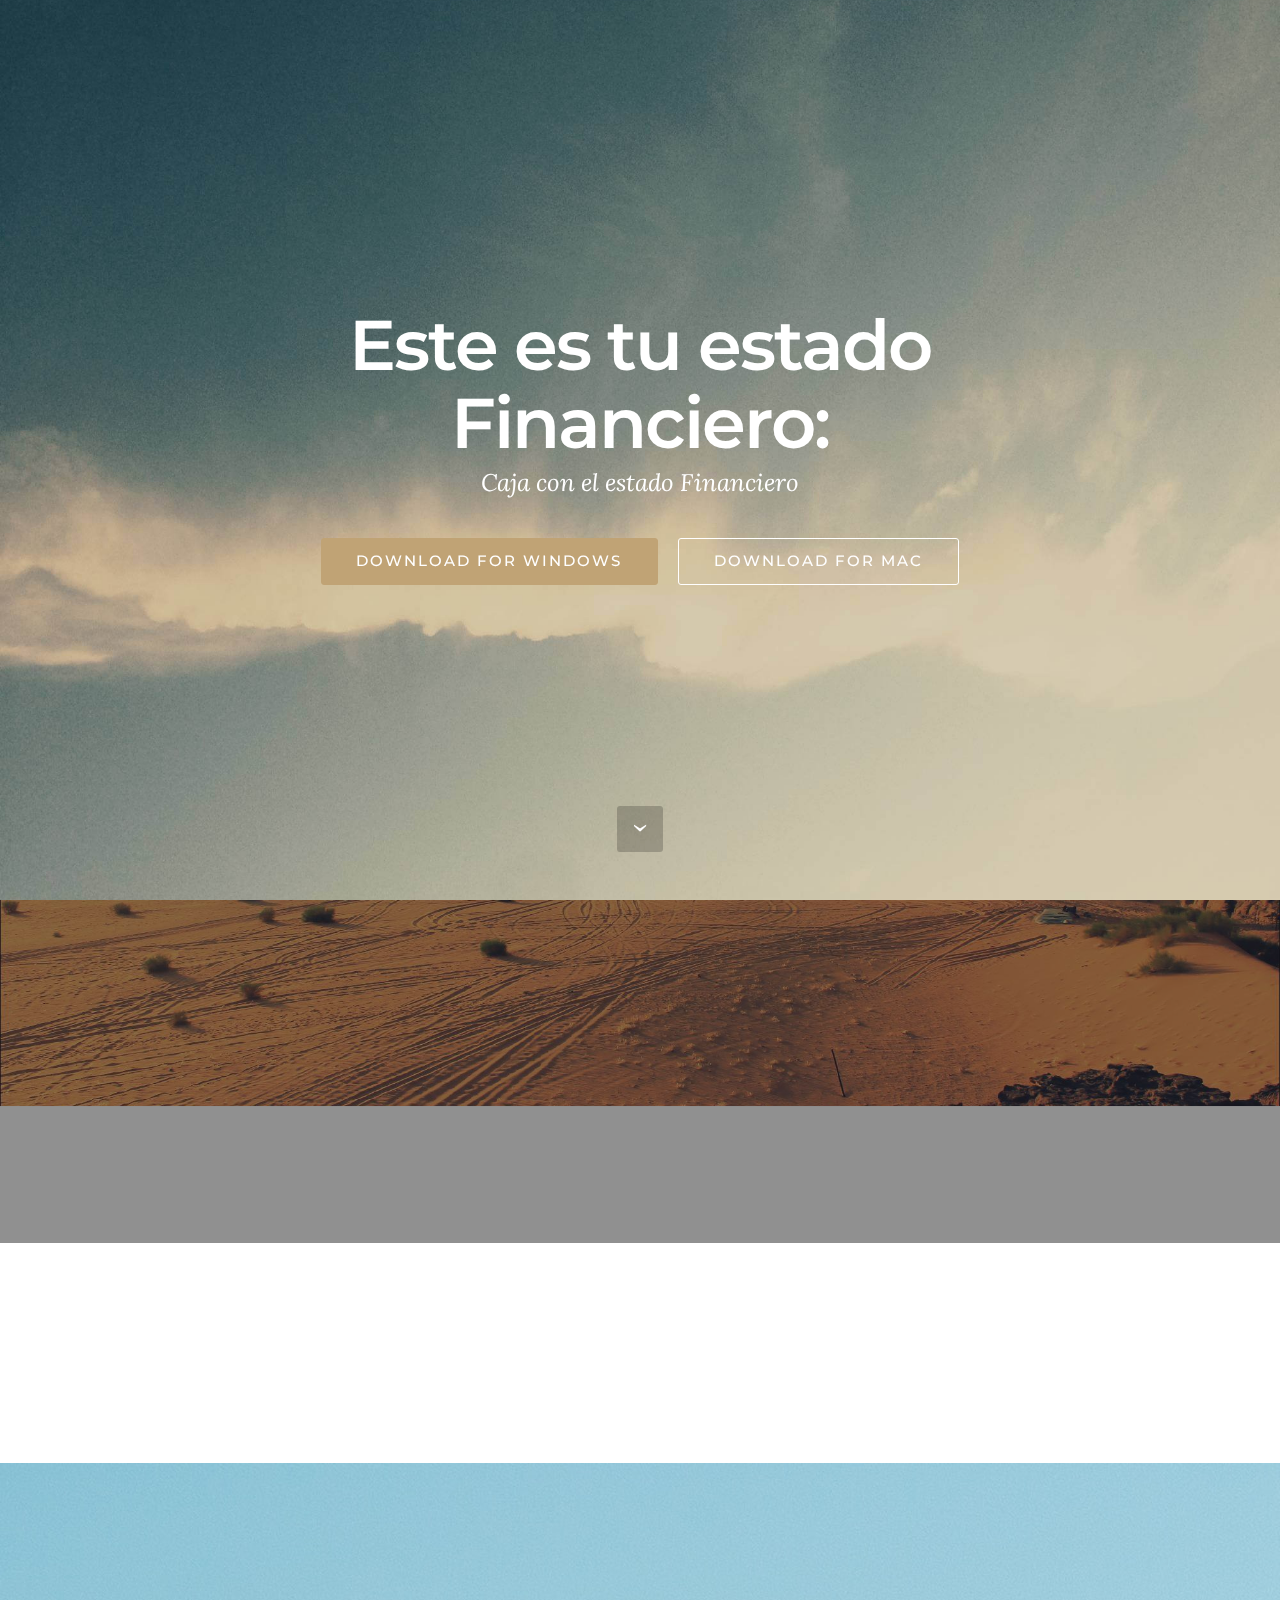
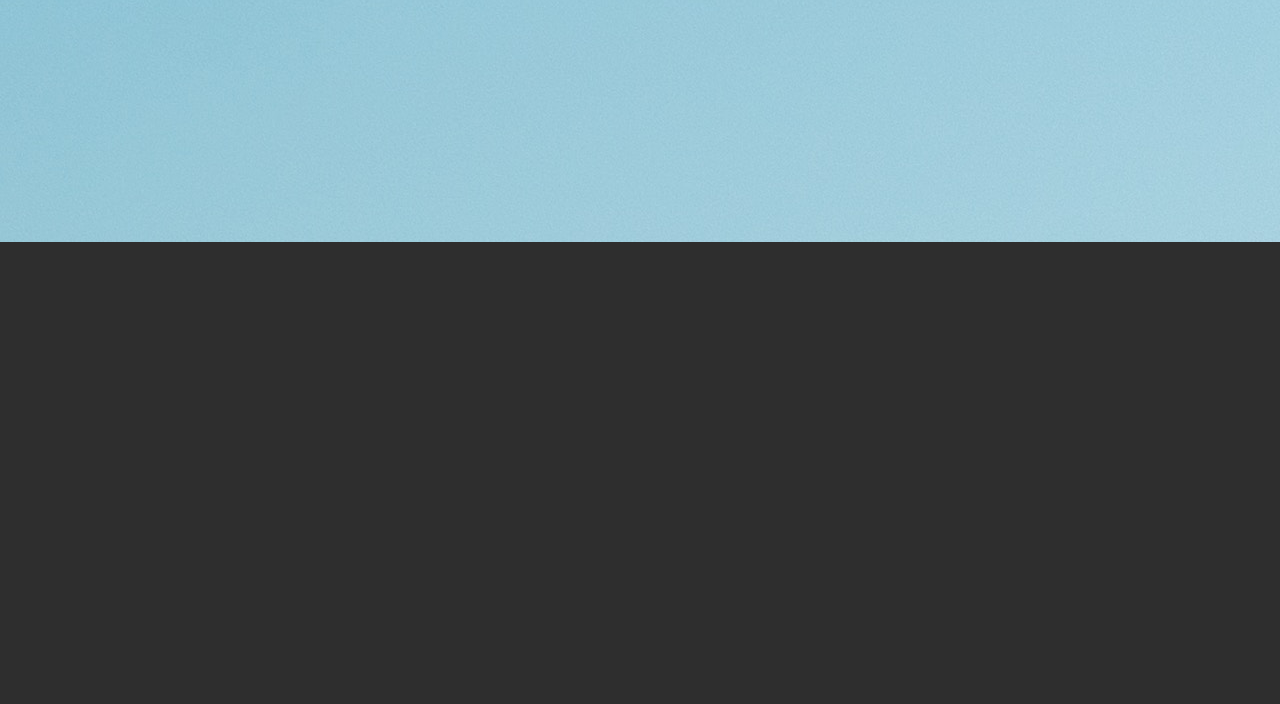
<file: PaginaWebFronter/page3.html>
<!DOCTYPE html>
<html  >
<head>
  <!-- Site made with Mobirise Website Builder v4.10.15, https://mobirise.com -->
  <meta charset="UTF-8">
  <meta http-equiv="X-UA-Compatible" content="IE=edge">
  <meta name="generator" content="Mobirise v4.10.15, mobirise.com">
  <meta name="viewport" content="width=device-width, initial-scale=1, minimum-scale=1">
  <link rel="shortcut icon" href="assets/images/logo-129x128.jpg" type="image/x-icon">
  <meta name="description" content="Website Builder Description">
  
  <title>res_estado_pago</title>
  <link rel="stylesheet" href="https://fonts.googleapis.com/css?family=Montserrat:400,700">
  <link rel="stylesheet" href="https://fonts.googleapis.com/css?family=Raleway:100,100i,200,200i,300,300i,400,400i,500,500i,600,600i,700,700i,800,800i,900,900i">
  <link rel="stylesheet" href="assets/web/assets/mobirise-icons/mobirise-icons.css">
  <link rel="stylesheet" href="https://fonts.googleapis.com/css?family=Lora:400,700,400italic,700italic&subset=latin">
  <link rel="stylesheet" href="assets/tether/tether.min.css">
  <link rel="stylesheet" href="assets/bootstrap/css/bootstrap.min.css">
  <link rel="stylesheet" href="assets/animatecss/animate.min.css">
  <link rel="stylesheet" href="assets/style.css">
  <link rel="stylesheet" href="assets/slick.css">
  <link rel="stylesheet" href="assets/theme/css/style.css">
  <link rel="preload" as="style" href="assets/mobirise/css/mbr-additional.css"><link rel="stylesheet" href="assets/mobirise/css/mbr-additional.css" type="text/css">
  
  
  
</head>
<body>
  <section class="mbr-section mbr-section-hero mbr-section-full mbr-section-with-arrow mbr-parallax-background" id="header1-s" data-rv-view="44" style="background-image: url(assets/images/jumbotron.jpg);">

    

    <div class="mbr-table-cell">

        <div class="container">
            <div class="row">
                <div class="mbr-section col-md-10 col-md-offset-1 text-xs-center">

                    <h1 class="mbr-section-title display-1">Este es tu estado Financiero:</h1>
                    <p class="mbr-section-lead lead">Caja con el estado Financiero</p>
                    <div class="mbr-section-btn"><a class="btn btn-lg btn-primary" href="https://mobirise.com">DOWNLOAD FOR WINDOWS</a> <a class="btn btn-lg btn-white btn-white-outline" href="https://mobirise.com">DOWNLOAD FOR MAC</a></div>
                </div>
            </div>
        </div>
    </div>

    <div class="mbr-arrow mbr-arrow-floating" aria-hidden="true"><a href="#msg-box8-t"><i class="mbr-arrow-icon"></i></a></div>

</section>

<section class="engine"><a href="https://mobirise.info/h">how to create a web page for free</a></section><section class="mbr-section article mbr-parallax-background" id="msg-box8-t" data-rv-view="47" style="background-image: url(assets/images/desert.jpg); padding-top: 120px; padding-bottom: 120px;">

    <div class="mbr-overlay" style="opacity: 0.5; background-color: rgb(34, 34, 34);">
    </div>
    <div class="container">
        <div class="row">
            <div class="col-md-8 col-md-offset-2 text-xs-center">
                <h3 class="mbr-section-title display-2">ARTICLE HEADER</h3>
                <div class="lead"><p>Article header with background image and parallax effect.</p></div>
                
            </div>
        </div>
    </div>

</section>

<section class="mbr-section article mbr-section__container" id="content6-u" data-rv-view="50" style="background-color: rgb(255, 255, 255); padding-top: 20px; padding-bottom: 20px;">

    <div class="container">
        <div class="row">
            <div class="col-xs-12 col-md-6 lead"><p>Make your own website in a few clicks! Mobirise helps you cut down development time by providing you with a flexible website editor with a drag and drop interface. MobiRise Website Builder creates responsive, retina and mobile friendly websites in a few clicks. Mobirise is one of the easiest website development tools available today. It also gives you the freedom to develop as many websites as you like given the fact that it is a desktop app.</p></div>
            <div class="col-xs-12 col-md-6 lead"><p>Make your own website in a few clicks! Mobirise helps you cut down development time by providing you with a flexible website editor with a drag and drop interface. MobiRise Website Builder creates responsive, retina and mobile friendly websites in a few clicks. Mobirise is one of the easiest website development tools available today. It also gives you the freedom to develop as many websites as you like given the fact that it is a desktop app.</p></div>
        </div>
    </div>

</section>

<section class="mbr-instagram-feed" data-rows="2" data-per-row-slider="" data-spacing="5" data-full-width="" data-token="" data-per-row-grid="4" id="instagram-feed-block-v" data-rv-view="52" style="background-image: url(assets/images/instagram-background.jpg); padding-top: 40px; padding-bottom: 40px;">
    
    <div class="container container_toggle">
        <div class="row">
            <div class="col">
                <div class="inst">
                    <h1 class="inst__title align-center mbr-fonts-style display-2">Instagram Feed</h1>
                    <div class="inst__content"></div>
                    <div class="inst__more mbr-section-btn align-center" buttons="0"><a class="btn btn-md btn-primary display-4" href="#">Show more</a></div>
                </div>
            </div>
        </div>
    </div>
</section>

<section class="mbr-footer footer4 mbr-section mbr-section-md-padding" id="contacts4-w" data-rv-view="54" style="background-color: rgb(46, 46, 46); padding-top: 90px; padding-bottom: 90px;">
    
    <div class="container">
        <div class="mbr-contacts row">
            <div class="col-sm-8">
                <div class="row">
                    <div class="col-sm-6">
                        <p><font color="#7c7c7c" face="Montserrat, sans-serif"><span style="font-size: 16px; letter-spacing: -1px;"><strong>Lugar</strong></span></font><br>Valdivia, Chile<br><br><br><font color="#7c7c7c" face="Montserrat, sans-serif"><span style="font-size: 16px; letter-spacing: -1px;"><strong>Redes Sociales&nbsp;</strong></span></font><br>
Email: confejas2019@gmail.com<br>
Instagram: @confejas2020<br>
Facebook : confejas2020</p>
                    </div>
                    <div class="col-sm-6"><p class="mbr-contacts__text"><strong>Links</strong></p><ul class="mbr-contacts__list"><li><a class="text-white" href="https://mobirise.com/">P</a>agina Informativa</li><li><a class="text-white" href="https://mobirise.com/mobirise-free-win.zip">P</a>asos de Inscripcion</li><li><a class="text-white" href="https://mobirise.com/mobirise-free-mac.zip">P</a>rograma</li></ul></div>
                </div>
            </div>
            <div class="col-sm-4" data-form-type="formoid">
                <div data-form-alert="true">
                    <div hidden="" data-form-alert-success="true">Thanks for filling out form!</div>
                </div>
                <form action="https://mobirise.com/" method="post" data-form-title="MESSAGE">
                    <input type="hidden" value="eUCTB9r+gc0sP04iWh2YjlWouCYvqaQw/1S5tGoTBETWBaOreiSiO7HQuKFLVL5loXlPEWbVvwEXHt3VneC91yJ4qp5iu1eahZwSlcaR4QNLtT1KlDRNUQY6VpFS0H1n" data-form-email="true">
                    
                    <div class="form-group">
                        <label class="form-control-label" for="contacts4-w-email">Email<span class="form-asterisk">*</span></label>
                        <input type="email" class="form-control input-sm input-inverse" name="email" required="" data-form-field="Email" id="contacts4-w-email">
                    </div>
                    
                    <div class="form-group">
                        <label class="form-control-label" for="contacts4-w-message">Message</label>
                        <textarea class="form-control input-sm input-inverse" name="message" data-form-field="Message" rows="4" id="contacts4-w-message"></textarea>
                    </div>
                    <div class="mbr-buttons mbr-buttons--right btn-inverse"><button type="submit" class="btn btn-sm btn-black">Deja tus datos y comentarios para que nos contactemos contigo</button></div>
                </form>
            </div>
        </div>
    </div>
</section>


  <script src="assets/web/assets/jquery/jquery.min.js"></script>
  <script src="assets/tether/tether.min.js"></script>
  <script src="assets/bootstrap/js/bootstrap.min.js"></script>
  <script src="assets/smooth-scroll/smooth-scroll.js"></script>
  <script src="assets/jarallax/jarallax.js"></script>
  <script src="assets/viewport-checker/jquery.viewportchecker.js"></script>
  <script src="assets/index.js"></script>
  <script src="assets/slick.min.js"></script>
  <script src="assets/theme/js/script.js"></script>
  <script src="assets/formoid/formoid.min.js"></script>
  
  
  <input name="animation" type="hidden">
  </body>
</html>
</file>
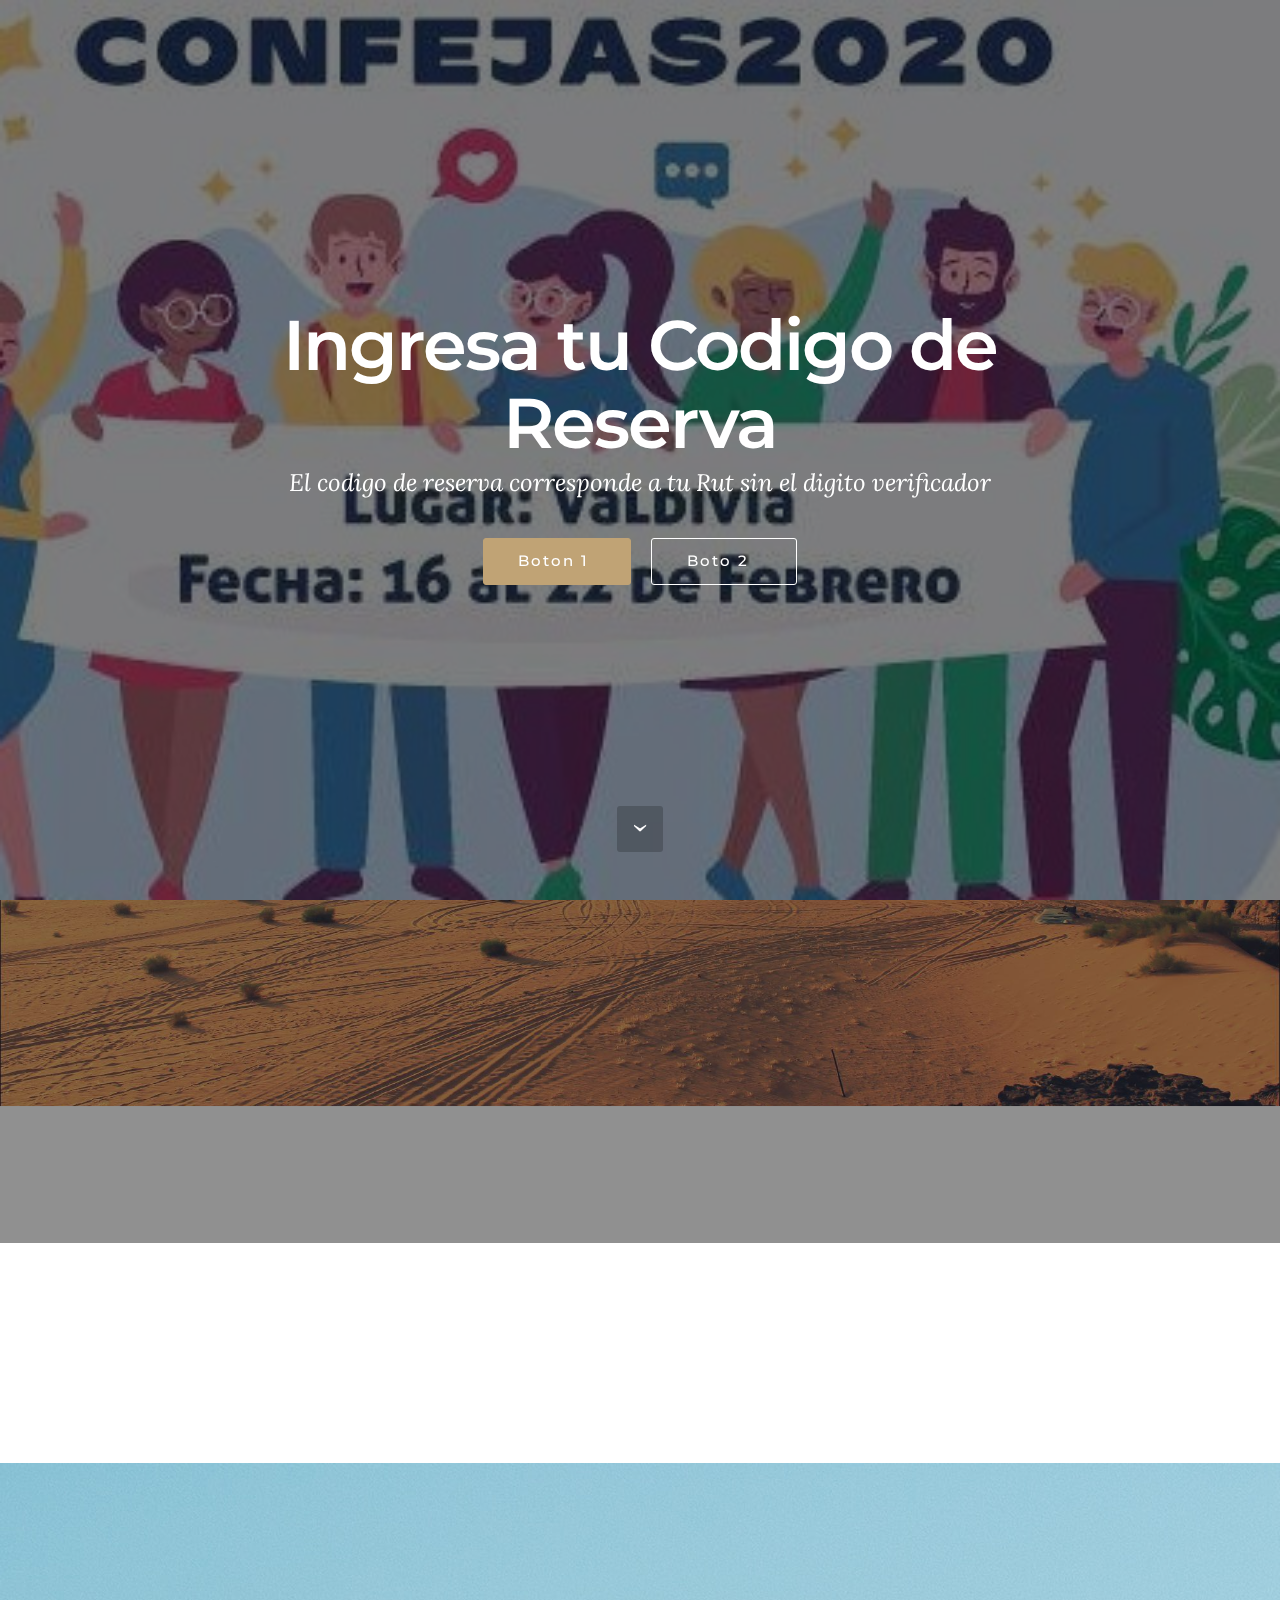
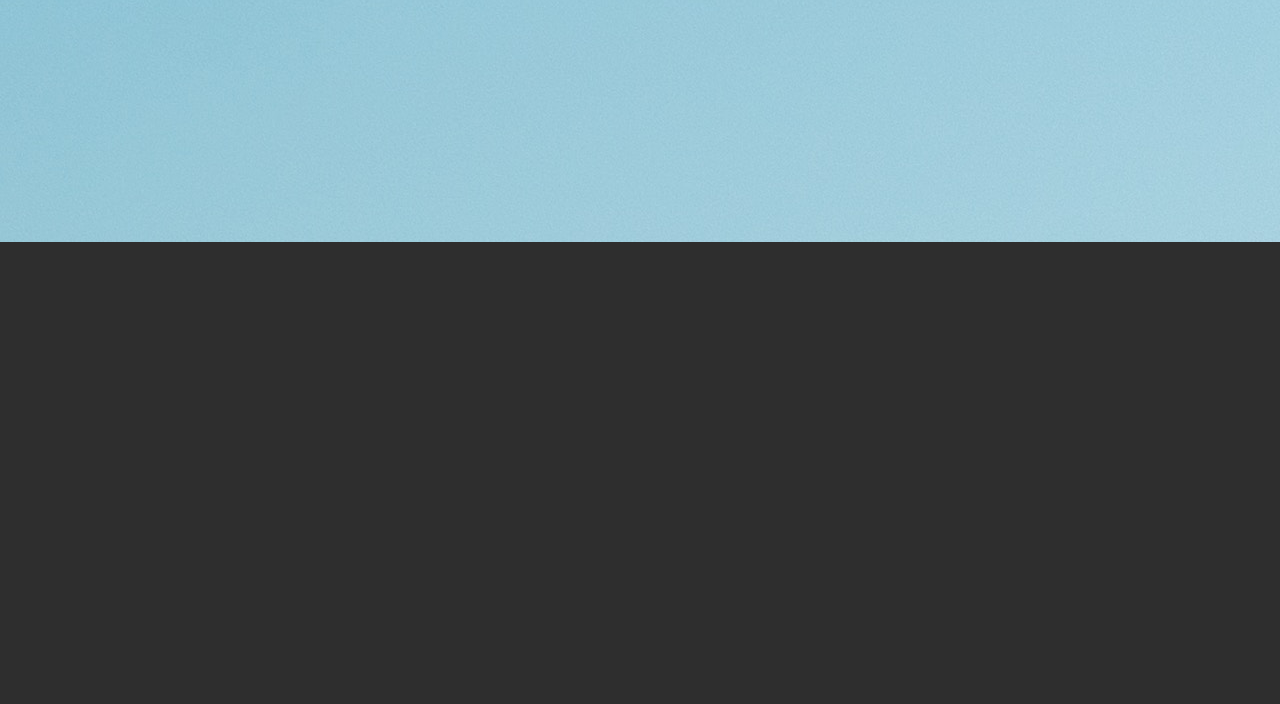
<file: PaginaWebFronter/page4.html>
<!DOCTYPE html>
<html  >
<head>
  <!-- Site made with Mobirise Website Builder v4.10.15, https://mobirise.com -->
  <meta charset="UTF-8">
  <meta http-equiv="X-UA-Compatible" content="IE=edge">
  <meta name="generator" content="Mobirise v4.10.15, mobirise.com">
  <meta name="viewport" content="width=device-width, initial-scale=1, minimum-scale=1">
  <link rel="shortcut icon" href="assets/images/logo-129x128.jpg" type="image/x-icon">
  <meta name="description" content="Website Builder Description">
  
  <title>ing_id_checkin_stgo</title>
  <link rel="stylesheet" href="https://fonts.googleapis.com/css?family=Montserrat:400,700">
  <link rel="stylesheet" href="https://fonts.googleapis.com/css?family=Raleway:100,100i,200,200i,300,300i,400,400i,500,500i,600,600i,700,700i,800,800i,900,900i">
  <link rel="stylesheet" href="assets/web/assets/mobirise-icons/mobirise-icons.css">
  <link rel="stylesheet" href="https://fonts.googleapis.com/css?family=Lora:400,700,400italic,700italic&subset=latin">
  <link rel="stylesheet" href="assets/tether/tether.min.css">
  <link rel="stylesheet" href="assets/bootstrap/css/bootstrap.min.css">
  <link rel="stylesheet" href="assets/animatecss/animate.min.css">
  <link rel="stylesheet" href="assets/style.css">
  <link rel="stylesheet" href="assets/slick.css">
  <link rel="stylesheet" href="assets/theme/css/style.css">
  <link rel="preload" as="style" href="assets/mobirise/css/mbr-additional.css"><link rel="stylesheet" href="assets/mobirise/css/mbr-additional.css" type="text/css">
  
  
  
</head>
<body>
  <section class="mbr-section mbr-section-hero mbr-section-full mbr-section-with-arrow mbr-parallax-background" id="header1-b" data-rv-view="63" style="background-image: url(assets/images/3cd0e01b-e1df-4699-a389-45a028c8f7fc-1-612x792.jpeg);">

    <div class="mbr-overlay" style="opacity: 0.5; background-color: rgb(0, 0, 0);"></div>

    <div class="mbr-table-cell">

        <div class="container">
            <div class="row">
                <div class="mbr-section col-md-10 col-md-offset-1 text-xs-center">

                    <h1 class="mbr-section-title display-1">Ingresa tu Codigo de Reserva</h1>
                    <p class="mbr-section-lead lead">El codigo de reserva corresponde a tu Rut sin el digito verificador</p>
                    <div class="mbr-section-btn"><a class="btn btn-lg btn-primary" href="https://mobirise.com">Boton 1&nbsp;</a> <a class="btn btn-lg btn-white btn-white-outline" href="https://mobirise.com">Boto 2 &nbsp;</a></div>
                </div>
            </div>
        </div>
    </div>

    <div class="mbr-arrow mbr-arrow-floating" aria-hidden="true"><a href="#msg-box8-c"><i class="mbr-arrow-icon"></i></a></div>

</section>

<section class="engine"><a href="https://mobirise.info/d">free site maker</a></section><section class="mbr-section article mbr-parallax-background" id="msg-box8-c" data-rv-view="66" style="background-image: url(assets/images/desert.jpg); padding-top: 120px; padding-bottom: 120px;">

    <div class="mbr-overlay" style="opacity: 0.5; background-color: rgb(34, 34, 34);">
    </div>
    <div class="container">
        <div class="row">
            <div class="col-md-8 col-md-offset-2 text-xs-center">
                <h3 class="mbr-section-title display-2">Tu estado financiero es:</h3>
                <div class="lead"><p>Article header with background image and parallax effect.</p></div>
                
            </div>
        </div>
    </div>

</section>

<section class="mbr-section article mbr-section__container" id="content6-d" data-rv-view="69" style="background-color: rgb(255, 255, 255); padding-top: 20px; padding-bottom: 20px;">

    <div class="container">
        <div class="row">
            <div class="col-xs-12 col-md-6 lead"><p>Make your own website in a few clicks! Mobirise helps you cut down development time by providing you with a flexible website editor with a drag and drop interface. MobiRise Website Builder creates responsive, retina and mobile friendly websites in a few clicks. Mobirise is one of the easiest website development tools available today. It also gives you the freedom to develop as many websites as you like given the fact that it is a desktop app.</p></div>
            <div class="col-xs-12 col-md-6 lead"><p>Make your own website in a few clicks! Mobirise helps you cut down development time by providing you with a flexible website editor with a drag and drop interface. MobiRise Website Builder creates responsive, retina and mobile friendly websites in a few clicks. Mobirise is one of the easiest website development tools available today. It also gives you the freedom to develop as many websites as you like given the fact that it is a desktop app.</p></div>
        </div>
    </div>

</section>

<section class="mbr-instagram-feed" data-rows="2" data-per-row-slider="" data-spacing="5" data-full-width="" data-token="" data-per-row-grid="4" id="instagram-feed-block-e" data-rv-view="71" style="background-image: url(assets/images/instagram-background.jpg); padding-top: 40px; padding-bottom: 40px;">
    
    <div class="container container_toggle">
        <div class="row">
            <div class="col">
                <div class="inst">
                    <h1 class="inst__title align-center mbr-fonts-style display-2">Instagram Feed</h1>
                    <div class="inst__content"></div>
                    <div class="inst__more mbr-section-btn align-center" buttons="0"><a class="btn btn-md btn-primary display-4" href="#">Show more</a></div>
                </div>
            </div>
        </div>
    </div>
</section>

<section class="mbr-footer footer4 mbr-section mbr-section-md-padding" id="contacts4-f" data-rv-view="73" style="background-color: rgb(46, 46, 46); padding-top: 90px; padding-bottom: 90px;">
    
    <div class="container">
        <div class="mbr-contacts row">
            <div class="col-sm-8">
                <div class="row">
                    <div class="col-sm-6">
                        <p><font color="#7c7c7c" face="Montserrat, sans-serif"><span style="font-size: 16px; letter-spacing: -1px;"><strong>Lugar</strong></span></font><br>Valdivia, Chile<br><br><br><font color="#7c7c7c" face="Montserrat, sans-serif"><span style="font-size: 16px; letter-spacing: -1px;"><strong>Redes Sociales&nbsp;</strong></span></font><br>
Email: confejas2019@gmail.com<br>
Instagram: @confejas2020<br>
Facebook : confejas2020</p>
                    </div>
                    <div class="col-sm-6"><p class="mbr-contacts__text"><strong>Links</strong></p><ul class="mbr-contacts__list"><li><a class="text-white" href="https://mobirise.com/">P</a>agina Informativa</li><li><a class="text-white" href="https://mobirise.com/mobirise-free-win.zip">P</a>asos de Inscripcion</li><li><a class="text-white" href="https://mobirise.com/mobirise-free-mac.zip">P</a>rograma</li></ul></div>
                </div>
            </div>
            <div class="col-sm-4" data-form-type="formoid">
                <div data-form-alert="true">
                    <div hidden="" data-form-alert-success="true">Thanks for filling out form!</div>
                </div>
                <form action="https://mobirise.com/" method="post" data-form-title="MESSAGE">
                    <input type="hidden" value="oJPB2pblkPjlWrW0jFyNP+cXbi04DPsSpkwc76fdVHoTiXnZIdfp5voqkwmplINbYjbsZlkSkuwRSEaz5Fhw5s4AWvLcc1BXpI6T559tjm16MfXc22vJoiCxOKiwJamk" data-form-email="true">
                    
                    <div class="form-group">
                        <label class="form-control-label" for="contacts4-f-email">Email<span class="form-asterisk">*</span></label>
                        <input type="email" class="form-control input-sm input-inverse" name="email" required="" data-form-field="Email" id="contacts4-f-email">
                    </div>
                    
                    <div class="form-group">
                        <label class="form-control-label" for="contacts4-f-message">Message</label>
                        <textarea class="form-control input-sm input-inverse" name="message" data-form-field="Message" rows="4" id="contacts4-f-message"></textarea>
                    </div>
                    <div class="mbr-buttons mbr-buttons--right btn-inverse"><button type="submit" class="btn btn-sm btn-black">Deja tus datos y comentarios para que nos contactemos contigo</button></div>
                </form>
            </div>
        </div>
    </div>
</section>


  <script src="assets/web/assets/jquery/jquery.min.js"></script>
  <script src="assets/tether/tether.min.js"></script>
  <script src="assets/bootstrap/js/bootstrap.min.js"></script>
  <script src="assets/smooth-scroll/smooth-scroll.js"></script>
  <script src="assets/jarallax/jarallax.js"></script>
  <script src="assets/viewport-checker/jquery.viewportchecker.js"></script>
  <script src="assets/index.js"></script>
  <script src="assets/slick.min.js"></script>
  <script src="assets/theme/js/script.js"></script>
  <script src="assets/formoid/formoid.min.js"></script>
  
  
  <input name="animation" type="hidden">
  </body>
</html>
</file>
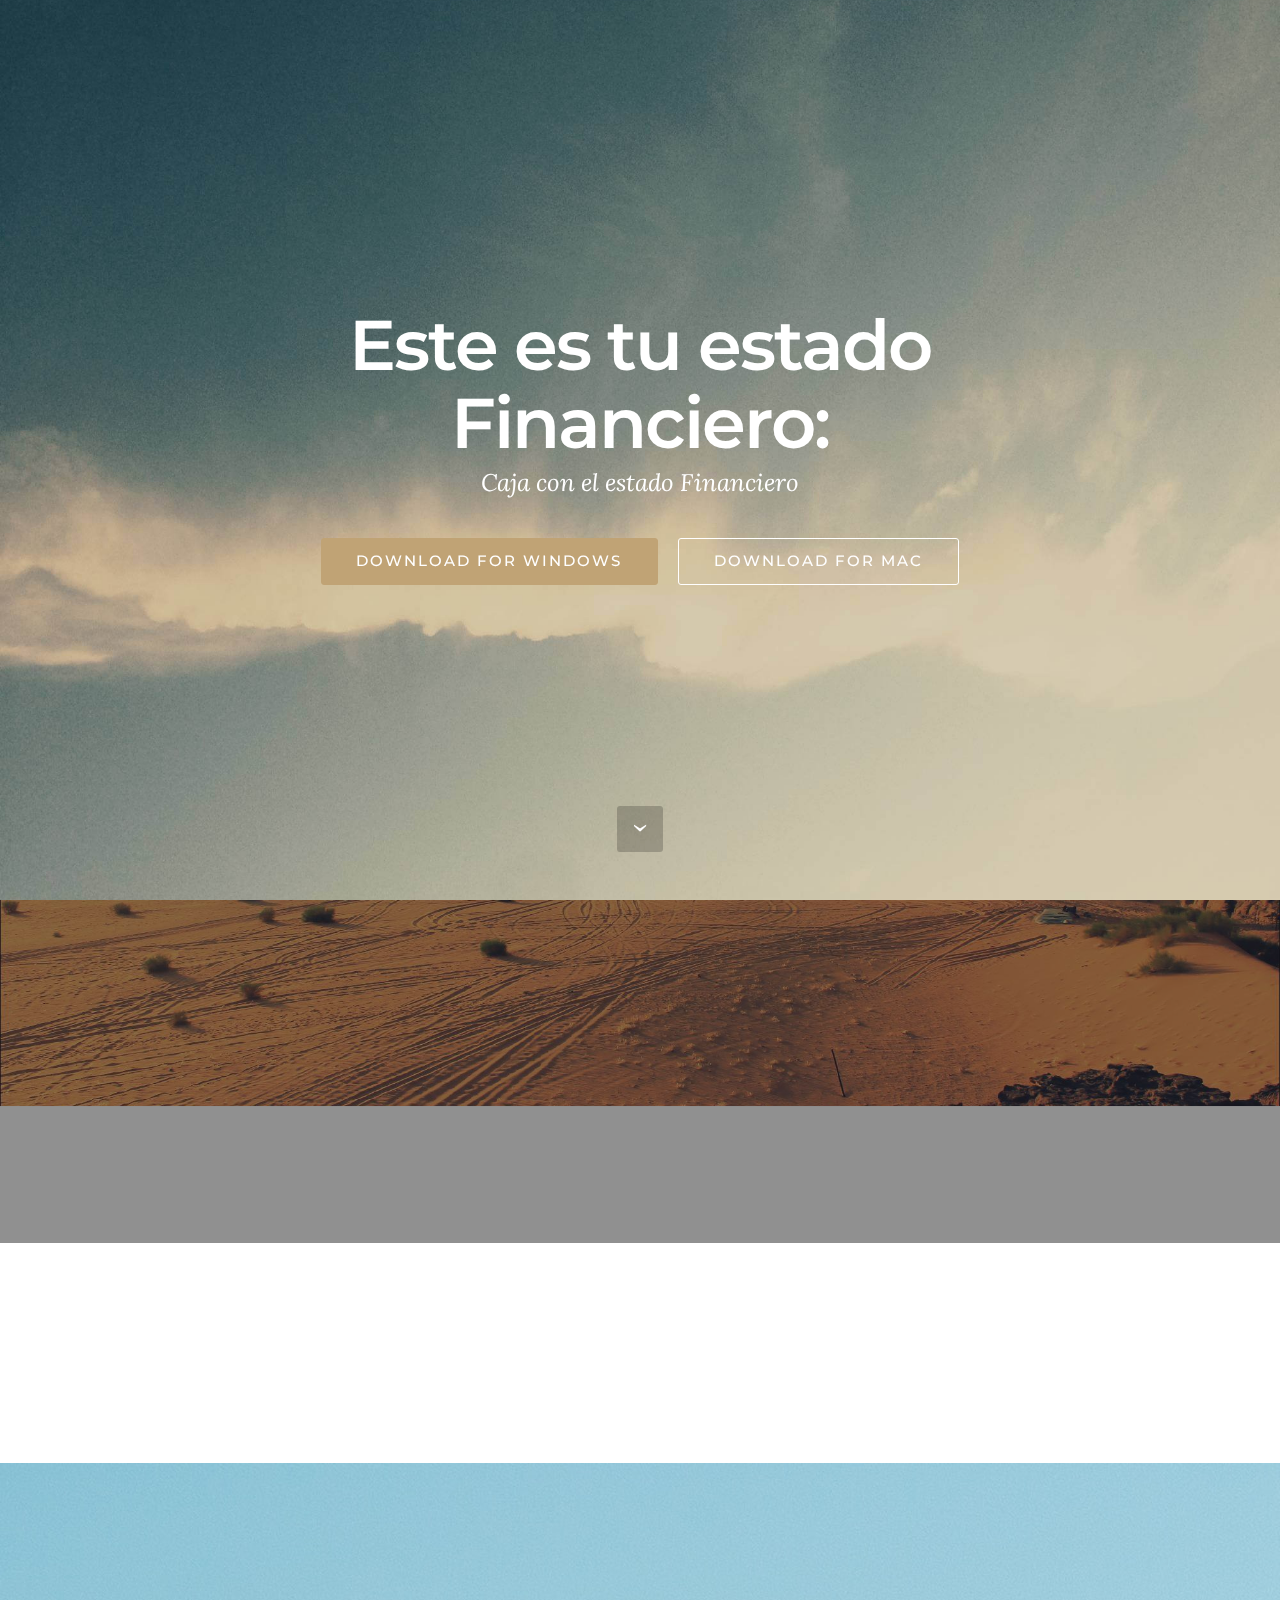
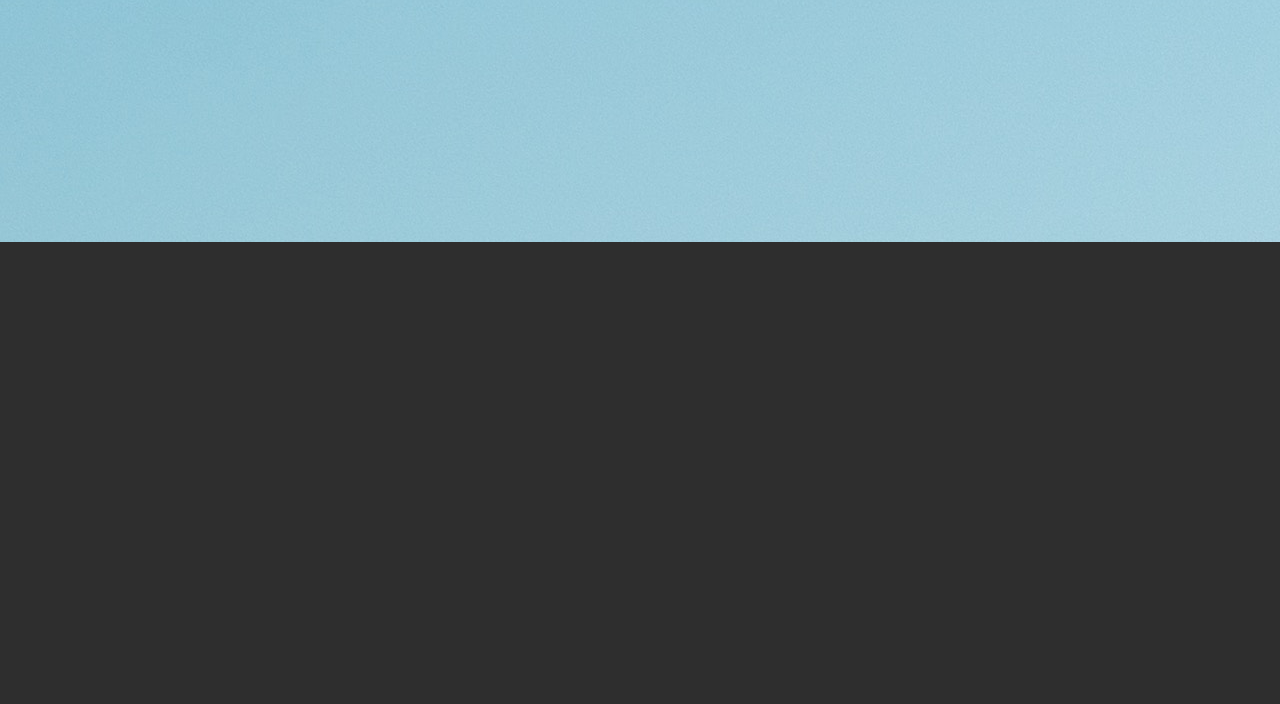
<file: PaginaWebFronter/page5.html>
<!DOCTYPE html>
<html  >
<head>
  <!-- Site made with Mobirise Website Builder v4.10.15, https://mobirise.com -->
  <meta charset="UTF-8">
  <meta http-equiv="X-UA-Compatible" content="IE=edge">
  <meta name="generator" content="Mobirise v4.10.15, mobirise.com">
  <meta name="viewport" content="width=device-width, initial-scale=1, minimum-scale=1">
  <link rel="shortcut icon" href="assets/images/logo-129x128.jpg" type="image/x-icon">
  <meta name="description" content="Website Builder Description">
  
  <title>res_checkin_stgo</title>
  <link rel="stylesheet" href="https://fonts.googleapis.com/css?family=Montserrat:400,700">
  <link rel="stylesheet" href="https://fonts.googleapis.com/css?family=Raleway:100,100i,200,200i,300,300i,400,400i,500,500i,600,600i,700,700i,800,800i,900,900i">
  <link rel="stylesheet" href="assets/web/assets/mobirise-icons/mobirise-icons.css">
  <link rel="stylesheet" href="https://fonts.googleapis.com/css?family=Lora:400,700,400italic,700italic&subset=latin">
  <link rel="stylesheet" href="assets/tether/tether.min.css">
  <link rel="stylesheet" href="assets/bootstrap/css/bootstrap.min.css">
  <link rel="stylesheet" href="assets/animatecss/animate.min.css">
  <link rel="stylesheet" href="assets/style.css">
  <link rel="stylesheet" href="assets/slick.css">
  <link rel="stylesheet" href="assets/theme/css/style.css">
  <link rel="preload" as="style" href="assets/mobirise/css/mbr-additional.css"><link rel="stylesheet" href="assets/mobirise/css/mbr-additional.css" type="text/css">
  
  
  
</head>
<body>
  <section class="mbr-section mbr-section-hero mbr-section-full mbr-section-with-arrow mbr-parallax-background" id="header1-g" data-rv-view="95" style="background-image: url(assets/images/jumbotron.jpg);">

    

    <div class="mbr-table-cell">

        <div class="container">
            <div class="row">
                <div class="mbr-section col-md-10 col-md-offset-1 text-xs-center">

                    <h1 class="mbr-section-title display-1">Este es tu estado Financiero:</h1>
                    <p class="mbr-section-lead lead">Caja con el estado Financiero</p>
                    <div class="mbr-section-btn"><a class="btn btn-lg btn-primary" href="https://mobirise.com">DOWNLOAD FOR WINDOWS</a> <a class="btn btn-lg btn-white btn-white-outline" href="https://mobirise.com">DOWNLOAD FOR MAC</a></div>
                </div>
            </div>
        </div>
    </div>

    <div class="mbr-arrow mbr-arrow-floating" aria-hidden="true"><a href="#msg-box8-h"><i class="mbr-arrow-icon"></i></a></div>

</section>

<section class="engine"><a href="https://mobirise.info/t">amp templates</a></section><section class="mbr-section article mbr-parallax-background" id="msg-box8-h" data-rv-view="98" style="background-image: url(assets/images/desert.jpg); padding-top: 120px; padding-bottom: 120px;">

    <div class="mbr-overlay" style="opacity: 0.5; background-color: rgb(34, 34, 34);">
    </div>
    <div class="container">
        <div class="row">
            <div class="col-md-8 col-md-offset-2 text-xs-center">
                <h3 class="mbr-section-title display-2">ARTICLE HEADER</h3>
                <div class="lead"><p>Article header with background image and parallax effect.</p></div>
                
            </div>
        </div>
    </div>

</section>

<section class="mbr-section article mbr-section__container" id="content6-i" data-rv-view="101" style="background-color: rgb(255, 255, 255); padding-top: 20px; padding-bottom: 20px;">

    <div class="container">
        <div class="row">
            <div class="col-xs-12 col-md-6 lead"><p>Make your own website in a few clicks! Mobirise helps you cut down development time by providing you with a flexible website editor with a drag and drop interface. MobiRise Website Builder creates responsive, retina and mobile friendly websites in a few clicks. Mobirise is one of the easiest website development tools available today. It also gives you the freedom to develop as many websites as you like given the fact that it is a desktop app.</p></div>
            <div class="col-xs-12 col-md-6 lead"><p>Make your own website in a few clicks! Mobirise helps you cut down development time by providing you with a flexible website editor with a drag and drop interface. MobiRise Website Builder creates responsive, retina and mobile friendly websites in a few clicks. Mobirise is one of the easiest website development tools available today. It also gives you the freedom to develop as many websites as you like given the fact that it is a desktop app.</p></div>
        </div>
    </div>

</section>

<section class="mbr-instagram-feed" data-rows="2" data-per-row-slider="" data-spacing="5" data-full-width="" data-token="" data-per-row-grid="4" id="instagram-feed-block-j" data-rv-view="103" style="background-image: url(assets/images/instagram-background.jpg); padding-top: 40px; padding-bottom: 40px;">
    
    <div class="container container_toggle">
        <div class="row">
            <div class="col">
                <div class="inst">
                    <h1 class="inst__title align-center mbr-fonts-style display-2">Instagram Feed</h1>
                    <div class="inst__content"></div>
                    <div class="inst__more mbr-section-btn align-center" buttons="0"><a class="btn btn-md btn-primary display-4" href="#">Show more</a></div>
                </div>
            </div>
        </div>
    </div>
</section>

<section class="mbr-footer footer4 mbr-section mbr-section-md-padding" id="contacts4-k" data-rv-view="105" style="background-color: rgb(46, 46, 46); padding-top: 90px; padding-bottom: 90px;">
    
    <div class="container">
        <div class="mbr-contacts row">
            <div class="col-sm-8">
                <div class="row">
                    <div class="col-sm-6">
                        <p><font color="#7c7c7c" face="Montserrat, sans-serif"><span style="font-size: 16px; letter-spacing: -1px;"><strong>Lugar</strong></span></font><br>Valdivia<br><br><br><font color="#7c7c7c" face="Montserrat, sans-serif"><span style="font-size: 16px; letter-spacing: -1px;"><strong>Redes Sociales&nbsp;</strong></span></font><br>
Email: confejas2019@gmail.com<br>
Instagram: @confejas2020<br>
Facebook : confejas2020</p>
                    </div>
                    <div class="col-sm-6"><p class="mbr-contacts__text"><strong>Links</strong></p><ul class="mbr-contacts__list"><li><a class="text-white" href="https://mobirise.com/">Website builder</a></li><li><a class="text-white" href="https://mobirise.com/mobirise-free-win.zip">Download for Windows</a></li><li><a class="text-white" href="https://mobirise.com/mobirise-free-mac.zip">Download for Mac</a></li></ul></div>
                </div>
            </div>
            <div class="col-sm-4" data-form-type="formoid">
                <div data-form-alert="true">
                    <div hidden="" data-form-alert-success="true">Thanks for filling out form!</div>
                </div>
                <form action="https://mobirise.com/" method="post" data-form-title="MESSAGE">
                    <input type="hidden" value="k/GgqS3RPimxleIJ8Nd/zVJ89K6KoQbrxwVCLyZH+uFVggZOAPhuA7ov/7fSt46oN007XxVpr/QSUnoY+4s/CXDd+yLv4URxRxr8Zj2Y3yvsUPGvMpS09UYLk3QNpbbC" data-form-email="true">
                    
                    <div class="form-group">
                        <label class="form-control-label" for="contacts4-k-email">Email<span class="form-asterisk">*</span></label>
                        <input type="email" class="form-control input-sm input-inverse" name="email" required="" data-form-field="Email" id="contacts4-k-email">
                    </div>
                    
                    <div class="form-group">
                        <label class="form-control-label" for="contacts4-k-message">Message</label>
                        <textarea class="form-control input-sm input-inverse" name="message" data-form-field="Message" rows="4" id="contacts4-k-message"></textarea>
                    </div>
                    <div class="mbr-buttons mbr-buttons--right btn-inverse"><button type="submit" class="btn btn-sm btn-black">Contact us</button></div>
                </form>
            </div>
        </div>
    </div>
</section>


  <script src="assets/web/assets/jquery/jquery.min.js"></script>
  <script src="assets/tether/tether.min.js"></script>
  <script src="assets/bootstrap/js/bootstrap.min.js"></script>
  <script src="assets/smooth-scroll/smooth-scroll.js"></script>
  <script src="assets/jarallax/jarallax.js"></script>
  <script src="assets/viewport-checker/jquery.viewportchecker.js"></script>
  <script src="assets/index.js"></script>
  <script src="assets/slick.min.js"></script>
  <script src="assets/theme/js/script.js"></script>
  <script src="assets/formoid/formoid.min.js"></script>
  
  
  <input name="animation" type="hidden">
  </body>
</html>
</file>
<file: assets/et-line-font-plugin/style.css>
@font-face {
	font-family: 'et-line';
	src:url('fonts/et-line.eot');
	src:url('fonts/et-line.eot?#iefix') format('embedded-opentype'),
		url('fonts/et-line.woff') format('woff'),
		url('fonts/et-line.ttf') format('truetype'),
		url('fonts/et-line.svg#et-line') format('svg');
	font-weight: normal;
	font-style: normal;
}

/* Use the following CSS code if you want to use data attributes for inserting your icons */
.etl-icon, [data-icon]:before {
	font-family: 'et-line';
	content: attr(data-icon);
	speak: none;
	font-weight: normal;
	font-variant: normal;
	text-transform: none;
	line-height: 1;
	-webkit-font-smoothing: antialiased;
	-moz-osx-font-smoothing: grayscale;
	display:inline-block;
}

/* Use the following CSS code if you want to have a class per icon */
/*
Instead of a list of all class selectors,
you can use the generic selector below, but it's slower:
[class*="icon-"] {
*/
.icon-mobile, .icon-laptop, .icon-desktop, .icon-tablet, .icon-phone, .icon-document, .icon-documents, .icon-search, .icon-clipboard, .icon-newspaper, .icon-notebook, .icon-book-open, .icon-browser, .icon-calendar, .icon-presentation, .icon-picture, .icon-pictures, .icon-video, .icon-camera, .icon-printer, .icon-toolbox, .icon-briefcase, .icon-wallet, .icon-gift, .icon-bargraph, .icon-grid, .icon-expand, .icon-focus, .icon-edit, .icon-adjustments, .icon-ribbon, .icon-hourglass, .icon-lock, .icon-megaphone, .icon-shield, .icon-trophy, .icon-flag, .icon-map, .icon-puzzle, .icon-basket, .icon-envelope, .icon-streetsign, .icon-telescope, .icon-gears, .icon-key, .icon-paperclip, .icon-attachment, .icon-pricetags, .icon-lightbulb, .icon-layers, .icon-pencil, .icon-tools, .icon-tools-2, .icon-scissors, .icon-paintbrush, .icon-magnifying-glass, .icon-circle-compass, .icon-linegraph, .icon-mic, .icon-strategy, .icon-beaker, .icon-caution, .icon-recycle, .icon-anchor, .icon-profile-male, .icon-profile-female, .icon-bike, .icon-wine, .icon-hotairballoon, .icon-globe, .icon-genius, .icon-map-pin, .icon-dial, .icon-chat, .icon-heart, .icon-cloud, .icon-upload, .icon-download, .icon-target, .icon-hazardous, .icon-piechart, .icon-speedometer, .icon-global, .icon-compass, .icon-lifesaver, .icon-clock, .icon-aperture, .icon-quote, .icon-scope, .icon-alarmclock, .icon-refresh, .icon-happy, .icon-sad, .icon-facebook, .icon-twitter, .icon-googleplus, .icon-rss, .icon-tumblr, .icon-linkedin, .icon-dribbble {
	font-family: 'et-line';
	speak: none;
	font-style: normal;
	font-weight: normal;
	font-variant: normal;
	text-transform: none;
	line-height: 1;
	-webkit-font-smoothing: antialiased;
	-moz-osx-font-smoothing: grayscale;
	display:inline-block;
}
.icon-mobile:before {
	content: "\e000";
}
.icon-laptop:before {
	content: "\e001";
}
.icon-desktop:before {
	content: "\e002";
}
.icon-tablet:before {
	content: "\e003";
}
.icon-phone:before {
	content: "\e004";
}
.icon-document:before {
	content: "\e005";
}
.icon-documents:before {
	content: "\e006";
}
.icon-search:before {
	content: "\e007";
}
.icon-clipboard:before {
	content: "\e008";
}
.icon-newspaper:before {
	content: "\e009";
}
.icon-notebook:before {
	content: "\e00a";
}
.icon-book-open:before {
	content: "\e00b";
}
.icon-browser:before {
	content: "\e00c";
}
.icon-calendar:before {
	content: "\e00d";
}
.icon-presentation:before {
	content: "\e00e";
}
.icon-picture:before {
	content: "\e00f";
}
.icon-pictures:before {
	content: "\e010";
}
.icon-video:before {
	content: "\e011";
}
.icon-camera:before {
	content: "\e012";
}
.icon-printer:before {
	content: "\e013";
}
.icon-toolbox:before {
	content: "\e014";
}
.icon-briefcase:before {
	content: "\e015";
}
.icon-wallet:before {
	content: "\e016";
}
.icon-gift:before {
	content: "\e017";
}
.icon-bargraph:before {
	content: "\e018";
}
.icon-grid:before {
	content: "\e019";
}
.icon-expand:before {
	content: "\e01a";
}
.icon-focus:before {
	content: "\e01b";
}
.icon-edit:before {
	content: "\e01c";
}
.icon-adjustments:before {
	content: "\e01d";
}
.icon-ribbon:before {
	content: "\e01e";
}
.icon-hourglass:before {
	content: "\e01f";
}
.icon-lock:before {
	content: "\e020";
}
.icon-megaphone:before {
	content: "\e021";
}
.icon-shield:before {
	content: "\e022";
}
.icon-trophy:before {
	content: "\e023";
}
.icon-flag:before {
	content: "\e024";
}
.icon-map:before {
	content: "\e025";
}
.icon-puzzle:before {
	content: "\e026";
}
.icon-basket:before {
	content: "\e027";
}
.icon-envelope:before {
	content: "\e028";
}
.icon-streetsign:before {
	content: "\e029";
}
.icon-telescope:before {
	content: "\e02a";
}
.icon-gears:before {
	content: "\e02b";
}
.icon-key:before {
	content: "\e02c";
}
.icon-paperclip:before {
	content: "\e02d";
}
.icon-attachment:before {
	content: "\e02e";
}
.icon-pricetags:before {
	content: "\e02f";
}
.icon-lightbulb:before {
	content: "\e030";
}
.icon-layers:before {
	content: "\e031";
}
.icon-pencil:before {
	content: "\e032";
}
.icon-tools:before {
	content: "\e033";
}
.icon-tools-2:before {
	content: "\e034";
}
.icon-scissors:before {
	content: "\e035";
}
.icon-paintbrush:before {
	content: "\e036";
}
.icon-magnifying-glass:before {
	content: "\e037";
}
.icon-circle-compass:before {
	content: "\e038";
}
.icon-linegraph:before {
	content: "\e039";
}
.icon-mic:before {
	content: "\e03a";
}
.icon-strategy:before {
	content: "\e03b";
}
.icon-beaker:before {
	content: "\e03c";
}
.icon-caution:before {
	content: "\e03d";
}
.icon-recycle:before {
	content: "\e03e";
}
.icon-anchor:before {
	content: "\e03f";
}
.icon-profile-male:before {
	content: "\e040";
}
.icon-profile-female:before {
	content: "\e041";
}
.icon-bike:before {
	content: "\e042";
}
.icon-wine:before {
	content: "\e043";
}
.icon-hotairballoon:before {
	content: "\e044";
}
.icon-globe:before {
	content: "\e045";
}
.icon-genius:before {
	content: "\e046";
}
.icon-map-pin:before {
	content: "\e047";
}
.icon-dial:before {
	content: "\e048";
}
.icon-chat:before {
	content: "\e049";
}
.icon-heart:before {
	content: "\e04a";
}
.icon-cloud:before {
	content: "\e04b";
}
.icon-upload:before {
	content: "\e04c";
}
.icon-download:before {
	content: "\e04d";
}
.icon-target:before {
	content: "\e04e";
}
.icon-hazardous:before {
	content: "\e04f";
}
.icon-piechart:before {
	content: "\e050";
}
.icon-speedometer:before {
	content: "\e051";
}
.icon-global:before {
	content: "\e052";
}
.icon-compass:before {
	content: "\e053";
}
.icon-lifesaver:before {
	content: "\e054";
}
.icon-clock:before {
	content: "\e055";
}
.icon-aperture:before {
	content: "\e056";
}
.icon-quote:before {
	content: "\e057";
}
.icon-scope:before {
	content: "\e058";
}
.icon-alarmclock:before {
	content: "\e059";
}
.icon-refresh:before {
	content: "\e05a";
}
.icon-happy:before {
	content: "\e05b";
}
.icon-sad:before {
	content: "\e05c";
}
.icon-facebook:before {
	content: "\e05d";
}
.icon-twitter:before {
	content: "\e05e";
}
.icon-googleplus:before {
	content: "\e05f";
}
.icon-rss:before {
	content: "\e060";
}
.icon-tumblr:before {
	content: "\e061";
}
.icon-linkedin:before {
	content: "\e062";
}
.icon-dribbble:before {
	content: "\e063";
}
</file>
<file: assets/socicon/css/styles.css>
@charset "UTF-8";

@font-face {
  font-family: "socicon";
  src:url("../fonts/socicon.eot");
  src:url("../fonts/socicon.eot?#iefix") format("embedded-opentype"),
    url("../fonts/socicon.woff") format("woff"),
    url("../fonts/socicon.ttf") format("truetype"),
    url("../fonts/socicon.svg#socicon") format("svg");
  font-weight: normal;
  font-style: normal;

}

[data-icon]:before {
  font-family: "socicon" !important;
  content: attr(data-icon);
  font-style: normal !important;
  font-weight: normal !important;
  font-variant: normal !important;
  text-transform: none !important;
  speak: none;
  line-height: 1;
  -webkit-font-smoothing: antialiased;
  -moz-osx-font-smoothing: grayscale;
}

[class^="socicon-"]:before,
[class*=" socicon-"]:before {
  font-family: "socicon" !important;
  font-style: normal !important;
  font-weight: normal !important;
  font-variant: normal !important;
  text-transform: none !important;
  speak: none;
  line-height: 1;
  -webkit-font-smoothing: antialiased;
  -moz-osx-font-smoothing: grayscale;
}

.socicon-modelmayhem:before {
  content: "\e000";
}
.socicon-mixcloud:before {
  content: "\e001";
}
.socicon-drupal:before {
  content: "\e002";
}
.socicon-swarm:before {
  content: "\e003";
}
.socicon-istock:before {
  content: "\e004";
}
.socicon-yammer:before {
  content: "\e005";
}
.socicon-ello:before {
  content: "\e006";
}
.socicon-stackoverflow:before {
  content: "\e007";
}
.socicon-persona:before {
  content: "\e008";
}
.socicon-triplej:before {
  content: "\e009";
}
.socicon-houzz:before {
  content: "\e00a";
}
.socicon-rss:before {
  content: "\e00b";
}
.socicon-paypal:before {
  content: "\e00c";
}
.socicon-odnoklassniki:before {
  content: "\e00d";
}
.socicon-airbnb:before {
  content: "\e00e";
}
.socicon-periscope:before {
  content: "\e00f";
}
.socicon-outlook:before {
  content: "\e010";
}
.socicon-coderwall:before {
  content: "\e011";
}
.socicon-tripadvisor:before {
  content: "\e012";
}
.socicon-appnet:before {
  content: "\e013";
}
.socicon-goodreads:before {
  content: "\e014";
}
.socicon-tripit:before {
  content: "\e015";
}
.socicon-lanyrd:before {
  content: "\e016";
}
.socicon-slideshare:before {
  content: "\e017";
}
.socicon-buffer:before {
  content: "\e018";
}
.socicon-disqus:before {
  content: "\e019";
}
.socicon-vkontakte:before {
  content: "\e01a";
}
.socicon-whatsapp:before {
  content: "\e01b";
}
.socicon-patreon:before {
  content: "\e01c";
}
.socicon-storehouse:before {
  content: "\e01d";
}
.socicon-pocket:before {
  content: "\e01e";
}
.socicon-mail:before {
  content: "\e01f";
}
.socicon-blogger:before {
  content: "\e020";
}
.socicon-technorati:before {
  content: "\e021";
}
.socicon-reddit:before {
  content: "\e022";
}
.socicon-dribbble:before {
  content: "\e023";
}
.socicon-stumbleupon:before {
  content: "\e024";
}
.socicon-digg:before {
  content: "\e025";
}
.socicon-envato:before {
  content: "\e026";
}
.socicon-behance:before {
  content: "\e027";
}
.socicon-delicious:before {
  content: "\e028";
}
.socicon-deviantart:before {
  content: "\e029";
}
.socicon-forrst:before {
  content: "\e02a";
}
.socicon-play:before {
  content: "\e02b";
}
.socicon-zerply:before {
  content: "\e02c";
}
.socicon-wikipedia:before {
  content: "\e02d";
}
.socicon-apple:before {
  content: "\e02e";
}
.socicon-flattr:before {
  content: "\e02f";
}
.socicon-github:before {
  content: "\e030";
}
.socicon-renren:before {
  content: "\e031";
}
.socicon-friendfeed:before {
  content: "\e032";
}
.socicon-newsvine:before {
  content: "\e033";
}
.socicon-identica:before {
  content: "\e034";
}
.socicon-bebo:before {
  content: "\e035";
}
.socicon-zynga:before {
  content: "\e036";
}
.socicon-steam:before {
  content: "\e037";
}
.socicon-xbox:before {
  content: "\e038";
}
.socicon-windows:before {
  content: "\e039";
}
.socicon-qq:before {
  content: "\e03a";
}
.socicon-douban:before {
  content: "\e03b";
}
.socicon-meetup:before {
  content: "\e03c";
}
.socicon-playstation:before {
  content: "\e03d";
}
.socicon-android:before {
  content: "\e03e";
}
.socicon-snapchat:before {
  content: "\e03f";
}
.socicon-twitter:before {
  content: "\e040";
}
.socicon-facebook:before {
  content: "\e041";
}
.socicon-googleplus:before {
  content: "\e042";
}
.socicon-pinterest:before {
  content: "\e043";
}
.socicon-foursquare:before {
  content: "\e044";
}
.socicon-yahoo:before {
  content: "\e045";
}
.socicon-skype:before {
  content: "\e046";
}
.socicon-yelp:before {
  content: "\e047";
}
.socicon-feedburner:before {
  content: "\e048";
}
.socicon-linkedin:before {
  content: "\e049";
}
.socicon-viadeo:before {
  content: "\e04a";
}
.socicon-xing:before {
  content: "\e04b";
}
.socicon-myspace:before {
  content: "\e04c";
}
.socicon-soundcloud:before {
  content: "\e04d";
}
.socicon-spotify:before {
  content: "\e04e";
}
.socicon-grooveshark:before {
  content: "\e04f";
}
.socicon-lastfm:before {
  content: "\e050";
}
.socicon-youtube:before {
  content: "\e051";
}
.socicon-vimeo:before {
  content: "\e052";
}
.socicon-dailymotion:before {
  content: "\e053";
}
.socicon-vine:before {
  content: "\e054";
}
.socicon-flickr:before {
  content: "\e055";
}
.socicon-500px:before {
  content: "\e056";
}
.socicon-wordpress:before {
  content: "\e058";
}
.socicon-tumblr:before {
  content: "\e059";
}
.socicon-twitch:before {
  content: "\e05a";
}
.socicon-8tracks:before {
  content: "\e05b";
}
.socicon-amazon:before {
  content: "\e05c";
}
.socicon-icq:before {
  content: "\e05d";
}
.socicon-smugmug:before {
  content: "\e05e";
}
.socicon-ravelry:before {
  content: "\e05f";
}
.socicon-weibo:before {
  content: "\e060";
}
.socicon-baidu:before {
  content: "\e061";
}
.socicon-angellist:before {
  content: "\e062";
}
.socicon-ebay:before {
  content: "\e063";
}
.socicon-imdb:before {
  content: "\e064";
}
.socicon-stayfriends:before {
  content: "\e065";
}
.socicon-residentadvisor:before {
  content: "\e066";
}
.socicon-google:before {
  content: "\e067";
}
.socicon-yandex:before {
  content: "\e068";
}
.socicon-sharethis:before {
  content: "\e069";
}
.socicon-bandcamp:before {
  content: "\e06a";
}
.socicon-itunes:before {
  content: "\e06b";
}
.socicon-deezer:before {
  content: "\e06c";
}
.socicon-telegram:before {
  content: "\e06e";
}
.socicon-openid:before {
  content: "\e06f";
}
.socicon-amplement:before {
  content: "\e070";
}
.socicon-viber:before {
  content: "\e071";
}
.socicon-zomato:before {
  content: "\e072";
}
.socicon-draugiem:before {
  content: "\e074";
}
.socicon-endomodo:before {
  content: "\e075";
}
.socicon-filmweb:before {
  content: "\e076";
}
.socicon-stackexchange:before {
  content: "\e077";
}
.socicon-wykop:before {
  content: "\e078";
}
.socicon-teamspeak:before {
  content: "\e079";
}
.socicon-teamviewer:before {
  content: "\e07a";
}
.socicon-ventrilo:before {
  content: "\e07b";
}
.socicon-younow:before {
  content: "\e07c";
}
.socicon-raidcall:before {
  content: "\e07d";
}
.socicon-mumble:before {
  content: "\e07e";
}
.socicon-medium:before {
  content: "\e06d";
}
.socicon-bebee:before {
  content: "\e07f";
}
.socicon-hitbox:before {
  content: "\e080";
}
.socicon-reverbnation:before {
  content: "\e081";
}
.socicon-formulr:before {
  content: "\e082";
}
.socicon-instagram:before {
  content: "\e057";
}
.socicon-battlenet:before {
  content: "\e083";
}
.socicon-chrome:before {
  content: "\e084";
}
.socicon-discord:before {
  content: "\e086";
}
.socicon-issuu:before {
  content: "\e087";
}
.socicon-macos:before {
  content: "\e088";
}
.socicon-firefox:before {
  content: "\e089";
}
.socicon-opera:before {
  content: "\e08d";
}
.socicon-keybase:before {
  content: "\e090";
}
.socicon-alliance:before {
  content: "\e091";
}
.socicon-livejournal:before {
  content: "\e092";
}
.socicon-googlephotos:before {
  content: "\e093";
}
.socicon-horde:before {
  content: "\e094";
}
.socicon-etsy:before {
  content: "\e095";
}
.socicon-zapier:before {
  content: "\e096";
}
.socicon-google-scholar:before {
  content: "\e097";
}
.socicon-researchgate:before {
  content: "\e098";
}
.socicon-wechat:before {
  content: "\e099";
}
.socicon-strava:before {
  content: "\e09a";
}
.socicon-line:before {
  content: "\e09b";
}
.socicon-lyft:before {
  content: "\e09c";
}
.socicon-uber:before {
  content: "\e09d";
}
.socicon-songkick:before {
  content: "\e09e";
}
.socicon-viewbug:before {
  content: "\e09f";
}
.socicon-googlegroups:before {
  content: "\e0a0";
}
.socicon-quora:before {
  content: "\e073";
}
.socicon-diablo:before {
  content: "\e085";
}
.socicon-blizzard:before {
  content: "\e0a1";
}
.socicon-hearthstone:before {
  content: "\e08b";
}
.socicon-heroes:before {
  content: "\e08a";
}
.socicon-overwatch:before {
  content: "\e08c";
}
.socicon-warcraft:before {
  content: "\e08e";
}
.socicon-starcraft:before {
  content: "\e08f";
}
.socicon-beam:before {
  content: "\e0a2";
}
.socicon-curse:before {
  content: "\e0a3";
}
.socicon-player:before {
  content: "\e0a4";
}
.socicon-streamjar:before {
  content: "\e0a5";
}
.socicon-nintendo:before {
  content: "\e0a6";
}
.socicon-hellocoton:before {
  content: "\e0a7";
}
</file>
<file: assets/dropdown/css/style.css>
.navbar-dropdown {
  left: 0;
  padding: 0;
  position: absolute;
  right: 0;
  top: 0;
  transition: all 0.45s ease;
  z-index: 1030; }
  .navbar-dropdown .navbar-brand {
    float: none;
    font-size: 0;
    padding: 1.25rem 0;
    position: relative;
    transition: padding 0.25s ease;
    white-space: nowrap; }
    .navbar-dropdown .navbar-brand::before {
      content: "";
      display: inline-block;
      height: 100%;
      vertical-align: middle; }
  .navbar-dropdown .navbar-logo,
  .navbar-dropdown .navbar-caption {
    display: inline-block;
    vertical-align: middle; }
  .navbar-dropdown .navbar-logo {
    margin-right: 0.8rem;
    transition: margin 0.3s ease-in-out; }
    .navbar-dropdown .navbar-logo img {
      height: 3.125rem;
      transition: all 0.3s ease-in-out; }
  .navbar-dropdown .mbr-table-cell {
    height: 5.625rem; }
  .navbar-dropdown .navbar-caption {
    font-family: "Montserrat";
    font-size: 1rem;
    font-weight: 700;
    white-space: normal; }
    .navbar-dropdown .navbar-caption, .navbar-dropdown .navbar-caption:hover {
      color: inherit;
      text-decoration: none; }
  .navbar-dropdown.navbar-fixed-top {
    position: fixed; }
  .navbar-dropdown.bg-color.transparent {
    background: none !important; }
  .navbar-dropdown.navbar-short .navbar-brand {
    padding: 0.625rem 0; }
  .navbar-dropdown.navbar-short .navbar-logo {
    margin-right: 0.5rem; }
    .navbar-dropdown.navbar-short .navbar-logo img {
      height: 2.375rem; }
  .navbar-dropdown.navbar-short .mbr-table-cell {
    height: 3.625rem; }
  .navbar-dropdown .navbar-close {
    left: 0.6875rem;
    position: fixed;
    top: 0.75rem;
    z-index: 1000; }
  .navbar-dropdown.opened {
    background: none !important; }
    .navbar-dropdown.opened .navbar-brand,
    .navbar-dropdown.opened .navbar-toggler {
      display: none; }
  .navbar-dropdown .hamburger-icon {
    content: "";
    width: 16px;
    -webkit-box-shadow: 0 -6px 0 1px,0 0 0 1px,0 6px 0 1px;
    -moz-box-shadow: 0 -6px 0 1px,0 0 0 1px,0 6px 0 1px;
    box-shadow: 0 -6px 0 1px,0 0 0 1px,0 6px 0 1px; }
  .navbar-dropdown .close-icon {
    position: relative;
    width: 21px;
    height: 21px;
    overflow: hidden; }
    .navbar-dropdown .close-icon::before, .navbar-dropdown .close-icon::after {
      content: '';
      position: absolute;
      height: 2px;
      width: 100%;
      top: 50%;
      left: 0;
      margin-top: -1px; }
    .navbar-dropdown .close-icon::before {
      transform: rotate(45deg);
      -ms-transform: rotate(45deg);
      -webkit-transform: rotate(45deg); }
    .navbar-dropdown .close-icon::after {
      transform: rotate(-45deg);
      -ms-transform: rotate(-45deg);
      -webkit-transform: rotate(-45deg); }

.dropdown-menu .dropdown-toggle[data-toggle="dropdown-submenu"]::after {
  border-bottom: 0.35em solid transparent;
  border-left: 0.35em solid;
  border-right: 0;
  border-top: 0.35em solid transparent;
  margin-left: 0.3rem; }

.dropdown-menu .dropdown-item:focus {
  outline: 0; }

.nav-dropdown {
  display: table !important;
  font-family: "Montserrat";
  font-size: 0.75rem;
  font-weight: 700;
  height: auto !important; }
  .nav-dropdown .nav-item {
    display: table-cell;
    float: none;
    vertical-align: middle; }
  .nav-dropdown .nav-btn {
    padding-left: 1rem; }
  .nav-dropdown .link {
    margin: 1.667em;
    padding: 0;
    transition: color .2s ease-in-out; }
    .nav-dropdown .link.dropdown-toggle {
      margin-right: 2.583em; }
      .nav-dropdown .link.dropdown-toggle::after {
        margin-left: .25rem;
        border-top: 0.35em solid;
        border-right: 0.35em solid transparent;
        border-left: 0.35em solid transparent;
        border-bottom: 0; }
      .nav-dropdown .link.dropdown-toggle::after {
        display: block;
        margin-top: -0.1667em;
        position: absolute;
        right: 1.3333em;
        top: 50%; }
      .nav-dropdown .link.dropdown-toggle[aria-expanded="true"] {
        margin: 0;
        padding: 1.667em 2.583em 1.667em 1.667em; }
  .nav-dropdown .link::after,
  .nav-dropdown .dropdown-item::after {
    color: inherit; }
  .nav-dropdown .btn {
    font-size: 0.75rem;
    font-weight: 700;
    letter-spacing: 0;
    margin-bottom: 0;
    padding-left: 1.25rem;
    padding-right: 1.25rem; }
  .nav-dropdown .dropdown-menu {
    border-radius: 0;
    border: 0;
    left: 0;
    margin: 0;
    padding-bottom: 1.25rem;
    padding-top: 1.25rem; }
  .nav-dropdown .dropdown-submenu {
    left: 100%;
    margin-left: 0.125rem;
    margin-top: -1.25rem;
    top: 0; }
  .nav-dropdown .dropdown-item {
    font-size: 0.8125rem;
    font-weight: 500;
    line-height: 2;
    padding: 0.3846em 4.615em 0.3846em 1.5385em;
    position: relative;
    transition: color .2s ease-in-out, background-color .2s ease-in-out; }
    .nav-dropdown .dropdown-item::after {
      margin-top: -0.3077em;
      position: absolute;
      right: 1.1538em;
      top: 50%; }
    .nav-dropdown .dropdown-item:focus, .nav-dropdown .dropdown-item:hover {
      background: none; }

@media (max-width: 767px) {
  .nav-dropdown.navbar-toggleable-sm {
    bottom: 0;
    display: none;
    left: 0;
    overflow-x: hidden;
    position: fixed;
    top: 0;
    transform: translateX(-100%);
    -ms-transform: translateX(-100%);
    -webkit-transform: translateX(-100%);
    width: 18.75rem;
    z-index: 999; } }
.nav-dropdown.navbar-toggleable-xl {
  bottom: 0;
  display: none;
  left: 0;
  overflow-x: hidden;
  position: fixed;
  top: 0;
  transform: translateX(-100%);
  -ms-transform: translateX(-100%);
  -webkit-transform: translateX(-100%);
  width: 18.75rem;
  z-index: 999; }

.nav-dropdown-sm {
  display: block !important;
  overflow-x: hidden;
  overflow: auto;
  padding-top: 3.875rem; }
  .nav-dropdown-sm::after {
    content: "";
    display: block;
    height: 3rem;
    width: 100%; }
  .nav-dropdown-sm.collapse.in ~ .navbar-close {
    display: block !important; }
  .nav-dropdown-sm.collapsing, .nav-dropdown-sm.collapse.in {
    transform: translateX(0);
    -ms-transform: translateX(0);
    -webkit-transform: translateX(0);
    transition: all 0.25s ease-out;
    -webkit-transition: all 0.25s ease-out; }
  .nav-dropdown-sm.collapsing[aria-expanded="false"] {
    transform: translateX(-100%);
    -ms-transform: translateX(-100%);
    -webkit-transform: translateX(-100%); }
  .nav-dropdown-sm .nav-item {
    display: block;
    margin-left: 0 !important;
    padding-left: 0; }
  .nav-dropdown-sm .link,
  .nav-dropdown-sm .dropdown-item {
    border-top: 1px dotted rgba(255, 255, 255, 0.1);
    font-size: 0.8125rem;
    line-height: 1.6;
    margin: 0 !important;
    padding: 0.875rem 2.4rem 0.875rem 1.5625rem !important;
    position: relative;
    white-space: normal; }
    .nav-dropdown-sm .link:focus, .nav-dropdown-sm .link:hover,
    .nav-dropdown-sm .dropdown-item:focus,
    .nav-dropdown-sm .dropdown-item:hover {
      background: rgba(0, 0, 0, 0.2) !important; }
  .nav-dropdown-sm .nav-btn {
    position: relative;
    padding: 1.5625rem 1.5625rem 0 1.5625rem; }
    .nav-dropdown-sm .nav-btn::before {
      border-top: 1px dotted rgba(255, 255, 255, 0.1);
      content: "";
      left: 0;
      position: absolute;
      top: 0;
      width: 100%; }
    .nav-dropdown-sm .nav-btn + .nav-btn {
      padding-top: 0.625rem; }
      .nav-dropdown-sm .nav-btn + .nav-btn::before {
        display: none; }
  .nav-dropdown-sm .btn {
    padding: 0.625rem 0; }
  .nav-dropdown-sm .dropdown-toggle::after {
    position: absolute;
    right: 1.25rem;
    top: 50%;
    margin-top: -0.154em; }
  .nav-dropdown-sm .dropdown-toggle[data-toggle="dropdown-submenu"]::after {
    margin-left: .25rem;
    border-top: 0.35em solid;
    border-right: 0.35em solid transparent;
    border-left: 0.35em solid transparent;
    border-bottom: 0; }
  .nav-dropdown-sm .dropdown-toggle[data-toggle="dropdown-submenu"][aria-expanded="true"]::after {
    border-top: 0;
    border-right: 0.35em solid transparent;
    border-left: 0.35em solid transparent;
    border-bottom: 0.35em solid; }
  .nav-dropdown-sm .dropdown-menu {
    margin: 0;
    padding: 0;
    position: relative;
    top: 0;
    left: 0;
    width: 100%;
    border: 0;
    float: none;
    border-radius: 0;
    background: none; }

.is-builder .nav-dropdown.collapsing {
  transition: none !important; }

/*# sourceMappingURL=style.css.map */
</file>
<file: assets/theme/css/style.css>
.engine {
	position: absolute;
	text-indent: -2400px;
	text-align: center;
	padding: 0;
	top: 0;
	left: -2400px;
}/*!
 * Default theme v2 (https://mobirise.com/)
 * Copyright 2016 Mobirise
 */
.container {
  position: relative; }

.btn {
  margin-bottom: 0.5rem; }
  .btn + .btn {
    margin-left: 1rem; }
  @media (max-width: 767px) {
    .btn {
      white-space: normal; }
      .btn + .btn {
        margin-left: 0; } }

.bg-primary {
  background-color: #c0a375 !important; }

.bg-success {
  background-color: #90a878 !important; }

.bg-info {
  background-color: #7e9b9f !important; }

.bg-warning {
  background-color: #f3c649 !important; }

.bg-danger {
  background-color: #f28281 !important; }

.bg-none {
  background: none !important; }

.btn {
  font-family: 'Montserrat', sans-serif;
  font-weight: 500;
  letter-spacing: 2px;
  padding: 0.75rem 2.1875rem;
  font-size: 0.75rem;
  line-height: 1.5;
  border-radius: 3px;
  -webkit-transition: all .3s ease-in-out;
  -moz-transition: all .3s ease-in-out;
  transition: all .3s ease-in-out; }

.btn-sm {
  padding: 0.625rem 2.1874rem;
  font-size: 0.9687rem;
  line-height: 1.5;
  border-radius: 3px;
  font-family: "Lora";
  font-style: italic;
  font-weight: 400;
  letter-spacing: 0px; }

.btn-lg {
  padding: 0.75rem 2.1874rem;
  font-size: 0.9687rem;
  line-height: 1.3333333333;
  border-radius: 3px; }

.btn-xlg {
  padding: 0.75rem 2.1874rem;
  font-size: 1.1875rem;
  line-height: 1.3333333333;
  border-radius: 3px; }

.btn-primary {
  background-color: #c0a375;
  border-color: #c0a375;
  box-shadow: none;
  color: #fff; }
  .btn-primary:hover {
    color: #fff;
    background-color: #a07e49;
    border-color: #a07e49;
    box-shadow: none; }
  .btn-primary:focus, .btn-primary.focus {
    color: #fff;
    background-color: #a07e49;
    border-color: #a07e49; }
  .btn-primary:active, .btn-primary.active {
    color: #fff;
    background-color: #a07e49;
    border-color: #a07e49;
    background-image: none;
    box-shadow: none; }
  .btn-primary.disabled, .btn-primary:disabled {
    color: #fff !important;
    background-color: #a07e49 !important;
    border-color: #a07e49 !important;
    opacity: 0.85; }

.btn-secondary {
  background-color: #bfcecb;
  border-color: #bfcecb;
  box-shadow: none;
  color: #fff; }
  .btn-secondary:hover {
    color: #fff;
    background-color: #94ada8;
    border-color: #94ada8;
    box-shadow: none; }
  .btn-secondary:focus, .btn-secondary.focus {
    color: #fff;
    background-color: #94ada8;
    border-color: #94ada8; }
  .btn-secondary:active, .btn-secondary.active {
    color: #fff;
    background-color: #94ada8;
    border-color: #94ada8;
    background-image: none;
    box-shadow: none; }
  .btn-secondary.disabled, .btn-secondary:disabled {
    color: #fff !important;
    background-color: #94ada8 !important;
    border-color: #94ada8 !important;
    opacity: 0.85; }

.btn-info {
  background-color: #7e9b9f;
  border-color: #7e9b9f;
  box-shadow: none;
  color: #fff; }
  .btn-info:hover {
    color: #fff;
    background-color: #597478;
    border-color: #597478;
    box-shadow: none; }
  .btn-info:focus, .btn-info.focus {
    color: #fff;
    background-color: #597478;
    border-color: #597478; }
  .btn-info:active, .btn-info.active {
    color: #fff;
    background-color: #597478;
    border-color: #597478;
    background-image: none;
    box-shadow: none; }
  .btn-info.disabled, .btn-info:disabled {
    color: #fff !important;
    background-color: #597478 !important;
    border-color: #597478 !important;
    opacity: 0.85; }

.btn-success {
  background-color: #90a878;
  border-color: #90a878;
  box-shadow: none;
  color: #fff; }
  .btn-success:hover {
    color: #fff;
    background-color: #6a8153;
    border-color: #6a8153;
    box-shadow: none; }
  .btn-success:focus, .btn-success.focus {
    color: #fff;
    background-color: #6a8153;
    border-color: #6a8153; }
  .btn-success:active, .btn-success.active {
    color: #fff;
    background-color: #6a8153;
    border-color: #6a8153;
    background-image: none;
    box-shadow: none; }
  .btn-success.disabled, .btn-success:disabled {
    color: #fff !important;
    background-color: #6a8153 !important;
    border-color: #6a8153 !important;
    opacity: 0.85; }

.btn-warning {
  background-color: #f3c649;
  border-color: #f3c649;
  box-shadow: none;
  color: #fff; }
  .btn-warning:hover {
    color: #fff;
    background-color: #e1a90f;
    border-color: #e1a90f;
    box-shadow: none; }
  .btn-warning:focus, .btn-warning.focus {
    color: #fff;
    background-color: #e1a90f;
    border-color: #e1a90f; }
  .btn-warning:active, .btn-warning.active {
    color: #fff;
    background-color: #e1a90f;
    border-color: #e1a90f;
    background-image: none;
    box-shadow: none; }
  .btn-warning.disabled, .btn-warning:disabled {
    color: #fff !important;
    background-color: #e1a90f !important;
    border-color: #e1a90f !important;
    opacity: 0.85; }

.btn-danger {
  background-color: #f28281;
  border-color: #f28281;
  box-shadow: none;
  color: #fff; }
  .btn-danger:hover {
    color: #fff;
    background-color: #eb3d3c;
    border-color: #eb3d3c;
    box-shadow: none; }
  .btn-danger:focus, .btn-danger.focus {
    color: #fff;
    background-color: #eb3d3c;
    border-color: #eb3d3c; }
  .btn-danger:active, .btn-danger.active {
    color: #fff;
    background-color: #eb3d3c;
    border-color: #eb3d3c;
    background-image: none;
    box-shadow: none; }
  .btn-danger.disabled, .btn-danger:disabled {
    color: #fff !important;
    background-color: #eb3d3c !important;
    border-color: #eb3d3c !important;
    opacity: 0.85; }

.btn-white {
  background-color: #fff;
  border-color: #fff;
  box-shadow: none;
  color: #535353; }
  .btn-white:hover {
    color: #fff;
    background-color: #d4d4d4;
    border-color: #d4d4d4;
    box-shadow: none; }
  .btn-white:focus, .btn-white.focus {
    color: #fff;
    background-color: #d4d4d4;
    border-color: #d4d4d4; }
  .btn-white:active, .btn-white.active {
    color: #fff;
    background-color: #d4d4d4;
    border-color: #d4d4d4;
    background-image: none;
    box-shadow: none; }
  .btn-white.disabled, .btn-white:disabled {
    color: #fff !important;
    background-color: #d4d4d4 !important;
    border-color: #d4d4d4 !important;
    opacity: 0.85; }

.btn-black {
  background-color: #535353;
  border-color: #535353;
  box-shadow: none;
  color: #fff; }
  .btn-black:hover {
    color: #fff;
    background-color: #2d2d2d;
    border-color: #2d2d2d;
    box-shadow: none; }
  .btn-black:focus, .btn-black.focus {
    color: #fff;
    background-color: #2d2d2d;
    border-color: #2d2d2d; }
  .btn-black:active, .btn-black.active {
    color: #fff;
    background-color: #2d2d2d;
    border-color: #2d2d2d;
    background-image: none;
    box-shadow: none; }
  .btn-black.disabled, .btn-black:disabled {
    color: #fff !important;
    background-color: #2d2d2d !important;
    border-color: #2d2d2d !important;
    opacity: 0.85; }

.btn-primary-outline {
  background: none;
  border-color: #8e7041;
  color: #8e7041; }
  .btn-primary-outline:focus, .btn-primary-outline.focus, .btn-primary-outline:active, .btn-primary-outline.active {
    color: #fff;
    background-color: #c0a375;
    border-color: #c0a375; }
  .btn-primary-outline:hover {
    color: #fff;
    background-color: #c0a375;
    border-color: #c0a375; }
  .btn-primary-outline.disabled, .btn-primary-outline:disabled {
    color: #fff !important;
    background-color: #c0a375 !important;
    border-color: #c0a375 !important;
    opacity: 0.85; }

.btn-secondary-outline {
  background: none;
  border-color: #85a29c;
  color: #85a29c; }
  .btn-secondary-outline:focus, .btn-secondary-outline.focus, .btn-secondary-outline:active, .btn-secondary-outline.active {
    color: #fff;
    background-color: #bfcecb;
    border-color: #bfcecb; }
  .btn-secondary-outline:hover {
    color: #fff;
    background-color: #bfcecb;
    border-color: #bfcecb; }
  .btn-secondary-outline.disabled, .btn-secondary-outline:disabled {
    color: #fff !important;
    background-color: #bfcecb !important;
    border-color: #bfcecb !important;
    opacity: 0.85; }

.btn-info-outline {
  background: none;
  border-color: #4e6669;
  color: #4e6669; }
  .btn-info-outline:focus, .btn-info-outline.focus, .btn-info-outline:active, .btn-info-outline.active {
    color: #fff;
    background-color: #7e9b9f;
    border-color: #7e9b9f; }
  .btn-info-outline:hover {
    color: #fff;
    background-color: #7e9b9f;
    border-color: #7e9b9f; }
  .btn-info-outline.disabled, .btn-info-outline:disabled {
    color: #fff !important;
    background-color: #7e9b9f !important;
    border-color: #7e9b9f !important;
    opacity: 0.85; }

.btn-success-outline {
  background: none;
  border-color: #5d7149;
  color: #5d7149; }
  .btn-success-outline:focus, .btn-success-outline.focus, .btn-success-outline:active, .btn-success-outline.active {
    color: #fff;
    background-color: #90a878;
    border-color: #90a878; }
  .btn-success-outline:hover {
    color: #fff;
    background-color: #90a878;
    border-color: #90a878; }
  .btn-success-outline.disabled, .btn-success-outline:disabled {
    color: #fff !important;
    background-color: #90a878 !important;
    border-color: #90a878 !important;
    opacity: 0.85; }

.btn-warning-outline {
  background: none;
  border-color: #c9970d;
  color: #c9970d; }
  .btn-warning-outline:focus, .btn-warning-outline.focus, .btn-warning-outline:active, .btn-warning-outline.active {
    color: #fff;
    background-color: #f3c649;
    border-color: #f3c649; }
  .btn-warning-outline:hover {
    color: #fff;
    background-color: #f3c649;
    border-color: #f3c649; }
  .btn-warning-outline.disabled, .btn-warning-outline:disabled {
    color: #fff !important;
    background-color: #f3c649 !important;
    border-color: #f3c649 !important;
    opacity: 0.85; }

.btn-danger-outline {
  background: none;
  border-color: #e82625;
  color: #e82625; }
  .btn-danger-outline:focus, .btn-danger-outline.focus, .btn-danger-outline:active, .btn-danger-outline.active {
    color: #fff;
    background-color: #f28281;
    border-color: #f28281; }
  .btn-danger-outline:hover {
    color: #fff;
    background-color: #f28281;
    border-color: #f28281; }
  .btn-danger-outline.disabled, .btn-danger-outline:disabled {
    color: #fff !important;
    background-color: #f28281 !important;
    border-color: #f28281 !important;
    opacity: 0.85; }

.btn-white-outline {
  background: none;
  border-color: #fff;
  color: #fff; }
  .btn-white-outline:focus, .btn-white-outline.focus, .btn-white-outline:active, .btn-white-outline.active {
    color: #535353;
    background-color: #fff;
    border-color: #fff; }
  .btn-white-outline:hover {
    color: #535353;
    background-color: #fff;
    border-color: #fff; }
  .btn-white-outline.disabled, .btn-white-outline:disabled {
    color: #535353 !important;
    background-color: #fff !important;
    border-color: #fff !important;
    opacity: 0.85; }

.btn-black-outline {
  background: none;
  border-color: #202020;
  color: #202020; }
  .btn-black-outline:focus, .btn-black-outline.focus, .btn-black-outline:active, .btn-black-outline.active {
    color: #fff;
    background-color: #535353;
    border-color: #535353; }
  .btn-black-outline:hover {
    color: #fff;
    background-color: #535353;
    border-color: #535353; }
  .btn-black-outline.disabled, .btn-black-outline:disabled {
    color: #fff !important;
    background-color: #535353 !important;
    border-color: #535353 !important;
    opacity: 0.85; }

a.mbr-iconfont:hover {
  text-decoration: none; }

.btn-social {
  font-size: 20px;
  border-radius: 50%;
  padding: 0;
  width: 44px;
  height: 44px;
  line-height: 44px;
  text-align: center;
  position: relative;
  border: 2px solid #c0a375;
  color: #232323; }
  .btn-social i {
    top: 0;
    line-height: 44px;
    width: 44px; }
  .btn-social:hover {
    color: #fff;
    background: #c0a375; }
  .btn-social + .btn {
    margin-left: 0.1rem; }

p.lead,
.lead p {
  font-size: 1.07rem;
  font-weight: 300;
  margin-bottom: 2.3125rem; }

.article .lead p, .article .lead ul, .article .lead ol, .article .lead pre, .article .lead blockquote {
  margin-bottom: 0; }

.lead {
  font-size: 1.07rem;
  font-weight: 300; }
  .lead a {
    font-family: "Lora";
    font-style: italic;
    font-weight: 400; }
    .lead a, .lead a:hover {
      color: #c0a375;
      text-decoration: none; }
  .lead h1 {
    font-size: 3rem;
    font-weight: 600;
    letter-spacing: -1px;
    margin-bottom: 1.605rem; }
  .lead h2 {
    font-size: 2.5rem;
    font-weight: 600;
    letter-spacing: -1px;
    margin-bottom: 1.605rem; }
  .lead h3 {
    font-size: 2rem;
    font-weight: 600;
    margin-bottom: 1.605rem; }
  .lead h4 {
    font-size: 1.5rem;
    font-weight: 600;
    margin-bottom: 1.605rem; }
  .lead blockquote {
    font-family: "Lora";
    font-style: italic;
    padding: 10px 0 10px 20px;
    border-left: 4px solid #c39f76;
    font-size: 1.09rem;
    position: relative; }
  .lead ul, .lead ol, .lead pre, .lead blockquote {
    margin-bottom: 2.3125rem; }
  .lead pre {
    background: #f4f4f4;
    padding: 10px 24px;
    white-space: pre-wrap; }

.display-1 {
  font-size: 4.39rem;
  font-weight: 600;
  letter-spacing: -2px;
  margin-bottom: 0.2843em;
  margin-top: 3.9rem; }

.display-2 {
  font-size: 3rem;
  font-weight: 600;
  letter-spacing: -1px;
  margin-bottom: 1.5625rem;
  margin-top: 3.5rem; }

.display-3 {
  font-size: 2.5rem;
  font-weight: 600;
  margin-top: 3.2rem;
  margin-bottom: 2rem; }

.display-4 {
  font-size: 2rem;
  font-weight: 600;
  margin-top: 2.3rem;
  margin-bottom: 1.8rem; }

.modal-backdrop {
  background: -webkit-linear-gradient(left, #564740, #3a414a);
  background: -moz-linear-gradient(left, #564740, #3a414a);
  background: -o-linear-gradient(left, #564740, #3a414a);
  background: -ms-linear-gradient(left, #564740, #3a414a);
  background: linear-gradient(left, #564740, #3a414a);
  opacity: 0.94; }

.form-control {
  background-color: #f5f5f5;
  border-radius: 3px;
  box-shadow: none;
  color: #565656;
  font-size: 0.875rem;
  line-height: 1.43;
  min-height: 3.5em;
  padding: 0.5em 1.07em 0.5em; }
  .form-control, .form-control:focus {
    border: 1px solid #e8e8e8; }
  .form-active .form-control:invalid {
    border-color: #f28281; }

.form-control-label {
  cursor: pointer;
  font-size: 0.875rem;
  margin-bottom: 0.357em;
  padding: 0; }

.alert {
  border-radius: 0;
  border: 0;
  font-family: 'Montserrat', sans-serif;
  font-size: 0.875rem;
  line-height: 1.5;
  margin-bottom: 1.875rem;
  padding: 1.25rem;
  position: relative; }
  .alert.alert-form:after {
    background-color: inherit;
    bottom: -7px;
    content: "";
    display: block;
    height: 14px;
    left: 50%;
    margin-left: -7px;
    position: absolute;
    transform: rotate(45deg);
    width: 14px; }

.alert-success {
  background-color: #90a878;
  color: #fff; }

.alert-info {
  background-color: #7e9b9f;
  color: #fff; }

.alert-warning {
  background-color: #f3c649;
  color: #fff; }

.alert-danger {
  background-color: #f28281;
  color: #fff; }

/**
 * TYPOGRAPHY
 */
body {
  font-family: 'Raleway', sans-serif;
  color: #232323; }

h1, h2, h3, h4, h5, h6,
.h1, .h2, .h3, .h4, .h5, .h6,
.display-1, .display-2, .display-3, .display-4 {
  font-family: 'Montserrat', sans-serif;
  word-break: break-word;
  word-wrap: break-word; }

input, textarea {
  font-family: "Raleway"; }

input:-webkit-autofill, input:-webkit-autofill:hover, input:-webkit-autofill:focus, input:-webkit-autofill:active {
  transition-delay: 9999s;
  transition-property: background-color, color; }

.text-primary {
  color: #c0a375 !important; }

.text-success {
  color: #90a878 !important; }

.text-info {
  color: #7e9b9f !important; }

.text-warning {
  color: #f3c649 !important; }

.text-danger {
  color: #f28281 !important; }

.text-white {
  color: #fff !important; }

.text-black {
  color: #535353 !important; }

.mbr-section {
  position: relative;
  padding-top: 120px;
  padding-bottom: 120px;
  background-position: 50% 50%;
  background-repeat: no-repeat;
  background-size: cover; }

.mbr-section-full {
  display: table;
  height: 100vh;
  padding-bottom: 0;
  padding-top: 0;
  table-layout: fixed;
  width: 100%; }
  .mbr-section-full > .mbr-table-cell {
    width: 100%; }

.mbr-section-small {
  padding-top: 60px;
  padding-bottom: 60px; }

.mbr-section-title {
  margin-top: 0; }

.mbr-section__container--first {
  padding-top: 120px;
  padding-bottom: 40px; }

.mbr-section__container--middle {
  padding-top: 0;
  padding-bottom: 40px; }

.mbr-section__container--last {
  padding-top: 0;
  padding-bottom: 120px; }

.mbr-section-sm-padding {
  padding-top: 40px;
  padding-bottom: 40px; }

.mbr-section-md-padding {
  padding-top: 90px;
  padding-bottom: 90px; }

.mbr-section-nopadding {
  padding-top: 0;
  padding-bottom: 0; }

.mbr-section-subtitle {
  display: block;
  font-style: italic;
  font-weight: 400;
  font-size: 17px;
  font-family: "Lora";
  line-height: 26px;
  color: #8c8c8c;
  margin-bottom: 30px; }

.mbr-section-title + .mbr-section-subtitle {
  margin-top: -21px; }

.mbr-section-hero::before {
  display: none !important; }
.mbr-section-hero .mbr-section-title {
  color: #fff;
  margin-bottom: 1.6875rem; }
.mbr-section-hero .mbr-section-lead {
  color: #fff;
  font-family: Lora;
  font-size: 1.5rem;
  font-style: italic;
  margin-top: -1em; }
.mbr-section-hero .mbr-section-text {
  color: #fff; }

@media (max-width: 767px) {
  .mbr-section {
    padding-top: 60px;
    padding-bottom: 60px; }

  .mbr-section-full {
    padding-bottom: 0;
    padding-top: 0; }

  .mbr-section__container--first {
    padding-top: 60px;
    padding-bottom: 40px; }

  .mbr-section__container--middle {
    padding-top: 0;
    padding-bottom: 40px; }

  .mbr-section__container--last {
    padding-top: 0;
    padding-bottom: 60px; }

  .mbr-section-sm-padding {
    padding-top: 40px;
    padding-bottom: 40px; }

  .mbr-section-md-padding {
    padding-top: 60px;
    padding-bottom: 60px; }

  .mbr-section-nopadding {
    padding-top: 0;
    padding-bottom: 0; }

  .mbr-section-subtitle {
    margin-bottom: 0; }

  .mbr-section-hero.mbr-after-navbar .mbr-section {
    padding-top: 120px; }
  .mbr-section-hero.mbr-section-with-arrow .mbr-section {
    padding-bottom: 120px; }
  .mbr-section-hero .mbr-section-title {
    font-size: 3.125rem !important; }
  .mbr-section-hero .mbr-section-lead {
    font-size: 1.125rem !important; }
  .mbr-section-hero .mbr-section-btn .btn {
    font-size: 0.75rem !important;
    line-height: 1.5;
    padding: 0.75rem 2.1875rem; } }
.mbr-section-full .mbr-overlay {
  min-height: 100vh; }

.mbr-overlay {
  background-color: #000;
  bottom: 0;
  left: 0;
  opacity: 0.5;
  position: absolute;
  right: 0;
  top: 0;
  z-index: 1; }
  .mbr-overlay ~ * {
    z-index: 2; }

.mbr-section-full .mbr-background-video,
.mbr-section-full .mbr-background-video-preview {
  min-height: 100vh; }

.mbr-background-video,
.mbr-background-video-preview {
  bottom: 0;
  left: 0;
  position: absolute;
  right: 0;
  top: 0; }

.mbr-background-video-preview {
  z-index: 0 !important; }

.mbr-table {
  position: relative;
  display: table;
  width: 100%; }

.mbr-table-full {
  position: relative;
  width: 100%;
  height: 100%; }

.mbr-table-cell {
  position: relative;
  display: table-cell;
  float: none;
  padding-top: 0;
  padding-bottom: 0;
  vertical-align: middle; }

.mbr-table-md-up {
  width: 100%; }
  .mbr-table-md-up .mbr-table-cell {
    display: block; }
  .mbr-table-md-up .mbr-table-cell + .mbr-table-cell {
    padding-top: 40px; }

@media (min-width: 769px) {
  .mbr-table-md-up {
    display: table; }
    .mbr-table-md-up .mbr-table-cell {
      display: table-cell; }
    .mbr-table-md-up .mbr-table-cell + .mbr-table-cell {
      padding-top: 0; } }
.mbr-figure {
  display: block;
  margin: 0;
  overflow: hidden;
  position: relative;
  width: 100%; }
  .mbr-figure img, .mbr-figure iframe {
    display: block;
    width: 100%; }
  .mbr-figure .mbr-figure-caption {
    background: #2e2e2e;
    color: #fff;
    font-family: Montserrat;
    padding: 1.5rem 0;
    text-align: center;
    width: 100%; }
  .mbr-figure .mbr-figure-caption-over {
    background: -moz-linear-gradient(left, rgba(67, 76, 99, 0.85), rgba(188, 155, 114, 0.85)) !important;
    background: -ms-linear-gradient(left, rgba(67, 76, 99, 0.85), rgba(188, 155, 114, 0.85)) !important;
    background: -o-linear-gradient(left, rgba(67, 76, 99, 0.85), rgba(188, 155, 114, 0.85)) !important;
    background: -webkit-linear-gradient(left, rgba(67, 76, 99, 0.85), rgba(188, 155, 114, 0.85)) !important;
    background: linear-gradient(left, rgba(67, 76, 99, 0.85), rgba(188, 155, 114, 0.85)) !important;
    bottom: 0;
    position: absolute; }

.mbr-map {
  height: 25rem;
  position: relative; }
  .mbr-map iframe {
    height: 100%;
    width: 100%; }
  .mbr-map [data-state-details] {
    color: #6b6763;
    font-family: Montserrat;
    height: 1.5em;
    margin-top: -0.75em;
    padding-left: 1.25rem;
    padding-right: 1.25rem;
    position: absolute;
    text-align: center;
    top: 50%;
    width: 100%; }
  .mbr-map[data-state] {
    background: #e9e5dc; }
  .mbr-map[data-state="loading"] [data-state-details] {
    display: none; }
  .mbr-map[data-state="loading"]::after {
    content: "";
    -webkit-animation: btnCircleLoading .6s infinite linear;
    animation: btnCircleLoading .6s infinite linear;
    border-radius: 50%;
    border: 6px rgba(255, 255, 255, 0.35) solid;
    border-top-color: #fff;
    height: 40px;
    left: 50%;
    margin-left: -20px;
    margin-top: -20px;
    position: absolute;
    top: 50%;
    width: 40px; }

/*-------

   Gallery

-------*/
.mbr-gallery .mbr-gallery-item {
  position: relative;
  display: inline-block;
  width: 25%; }
  @media (max-width: 768px) {
    .mbr-gallery .mbr-gallery-item {
      width: 50%; } }
  @media (max-width: 400px) {
    .mbr-gallery .mbr-gallery-item {
      width: 100%; } }

.mbr-gallery .mbr-gallery-item img {
  width: 100%;
  opacity: 1;
  -webkit-transition: .2s opacity ease-in-out;
  transition: .2s opacity ease-in-out; }

.mbr-gallery .mbr-gallery-item > a:hover img {
  opacity: 1; }

.mbr-gallery .mbr-gallery-item > a {
  background: #fff;
  display: block;
  outline: none;
  position: relative; }
  .mbr-gallery .mbr-gallery-item > a::before {
    content: "";
    position: absolute;
    left: 0;
    top: 0;
    width: 100%;
    height: 100%;
    background: -webkit-linear-gradient(left, #554346, #45505b) !important;
    background: -moz-linear-gradient(left, #554346, #45505b) !important;
    background: -o-linear-gradient(left, #554346, #45505b) !important;
    background: -ms-linear-gradient(left, #554346, #45505b) !important;
    background: linear-gradient(left, #554346, #45505b) !important;
    opacity: 0;
    -webkit-transition: .2s opacity ease-in-out;
    transition: .2s opacity ease-in-out; }

.mbr-gallery .mbr-gallery-item .icon {
  -webkit-transform: translateX(-50%) translateY(-50%);
  -webkit-transition: .2s opacity ease-in-out;
  color: #000;
  font-size: 30px;
  height: 69px;
  left: 50%;
  opacity: 0;
  position: absolute;
  top: 50%;
  transform: translateX(-50%) translateY(-50%);
  transition: .2s opacity ease-in-out;
  width: 69px; }
  .mbr-gallery .mbr-gallery-item .icon::before, .mbr-gallery .mbr-gallery-item .icon::after {
    content: "";
    display: block;
    position: absolute;
    height: 69px;
    width: 1px;
    margin-left: 34.5px;
    background-color: #fff; }
  .mbr-gallery .mbr-gallery-item .icon::after {
    width: 69px;
    height: 1px;
    margin-left: 0;
    margin-top: 34.5px; }

.mbr-gallery .mbr-gallery-item > a:hover .icon {
  opacity: 1; }

.mbr-gallery .mbr-gallery-item > a:hover::before {
  opacity: 0.9; }

.mbr-gallery-title {
  font-family: Montserrat;
  font-size: 0.9em;
  position: absolute;
  display: block;
  width: 100%;
  bottom: 0;
  padding: 1rem;
  color: #fff;
  background: -webkit-linear-gradient(left, rgba(85, 67, 70, 0.85), rgba(69, 80, 91, 0.85)) !important;
  background: -moz-linear-gradient(left, rgba(85, 67, 70, 0.85), rgba(69, 80, 91, 0.85)) !important;
  background: -o-linear-gradient(left, rgba(85, 67, 70, 0.85), rgba(69, 80, 91, 0.85)) !important;
  background: -ms-linear-gradient(left, rgba(85, 67, 70, 0.85), rgba(69, 80, 91, 0.85)) !important;
  background: linear-gradient(left, rgba(85, 67, 70, 0.85), rgba(69, 80, 91, 0.85)) !important;
  -webkit-transition: .2s background ease-in-out;
  transition: .2s background ease-in-out; }

.mbr-gallery .mbr-gallery-item > a:hover .mbr-gallery-title {
  background: rgba(0, 0, 0, 0) !important; }

/* remove spacing */
.mbr-gallery .mbr-gallery-row.no-gutter {
  margin: 0; }

.mbr-gallery .mbr-gallery-row.no-gutter .mbr-gallery-item {
  padding: 0; }

/* container */
.mbr-gallery .container.mbr-gallery-layout-default {
  padding: 93px 0; }

/* fix horizontal scrollbar */
.mbr-gallery .mbr-gallery-layout-default,
.mbr-gallery .mbr-gallery-layout-article {
  overflow: hidden; }

/* lightbox */
.mbr-gallery .modal {
  position: fixed;
  overflow: hidden;
  padding-right: 0 !important; }

.mbr-gallery .modal-content {
  border-radius: 0; }

.mbr-gallery .modal-body {
  padding: 0; }

.mbr-gallery .modal-body img {
  width: 100%; }

.mbr-gallery .modal .close {
  position: fixed;
  background: #1b1b1b;
  opacity: 0.5;
  font-size: 55px;
  font-weight: 300;
  width: 70px;
  height: 70px;
  border-radius: 50%;
  color: #fff;
  top: 2.5rem;
  right: 2.5rem;
  line-height: 61px;
  border: 0;
  text-align: center;
  text-shadow: none;
  z-index: 5;
  -webkit-transition: opacity .3s ease;
  -moz-transition: opacity .3s ease;
  -o-transition: opacity .3s ease;
  transition: opacity .3s ease; }

.mbr-gallery .modal .close:hover {
  opacity: 1;
  background: #000;
  color: #fff; }

.mbr-gallery .modal.in .modal-dialog {
  margin: 0 auto; }

/* modal back color opacity */
.modal-backdrop.in {
  opacity: 0.8;
  filter: alpha(opacity=80); }

@media (max-width: 768px) {
  .mbr-gallery .carousel-indicators,
  .mbr-gallery .carousel-control,
  .mbr-gallery .modal .close {
    position: fixed; } }
/* fix fade in effect */
.mbr-gallery .modal.fade .modal-dialog {
  -webkit-transition: margin-top 0.3s ease-out;
  -moz-transition: margin-top 0.3s ease-out;
  -o-transition: margin-top 0.3s ease-out;
  transition: margin-top 0.3s ease-out; }

.mbr-gallery .modal.in .modal-dialog,
.mbr-gallery .modal.fade .modal-dialog {
  -webkit-transform: none;
  -ms-transform: none;
  -o-transform: none;
  transform: none; }

/*-------

   Slider

-------*/
.mbr-slider .carousel-inner > .active,
.mbr-slider .carousel-inner > .next,
.mbr-slider .carousel-inner > .prev {
  display: table; }

.mbr-slider .carousel-control {
  position: absolute;
  width: 70px;
  height: 70px;
  top: 50%;
  margin-top: -35px;
  line-height: 70px;
  border-radius: 50%;
  color: inherit;
  background: #1b1b1b;
  border: 0;
  opacity: 0.5;
  text-shadow: none;
  z-index: 5;
  color: #fff;
  -webkit-transition: all 0.2s ease-in-out 0s;
  -o-transition: all 0.2s ease-in-out 0s;
  transition: all 0.2s ease-in-out 0s; }

.mbr-gallery .mbr-slider .carousel-control {
  position: fixed; }
  @media (max-width: 991px) {
    .mbr-gallery .mbr-slider .carousel-control {
      bottom: 2.5rem;
      margin-top: 0;
      top: auto;
      z-index: 17; } }

.mbr-gallery .mbr-slider .carousel-inner > .active {
  display: block; }

.mbr-slider .carousel-control.left {
  left: 0;
  margin-left: 2.5rem; }

.mbr-slider .carousel-control.right {
  right: 0;
  margin-right: 2.5rem; }

.mbr-slider .carousel-control .icon-next,
.mbr-slider .carousel-control .icon-prev {
  margin-top: -18px;
  font-size: 40px;
  line-height: 27px; }

.mbr-slider .carousel-control:hover {
  background: #1b1b1b;
  color: #fff;
  opacity: 1; }

.mbr-slider:not(.extTestimonials5, .extTestimonials1) .carousel-indicators {
  position: absolute;
  bottom: 0;
  margin-bottom: 1.5rem !important; }
  @media (max-width: 543px) {
    .mbr-slider:not(.extTestimonials5, .extTestimonials1) .carousel-indicators {
      display: none; } }

.mbr-gallery .mbr-slider .carousel-indicators {
  position: fixed;
  margin-bottom: 2.5rem !important; }
  @media (max-width: 991px) {
    .mbr-gallery .mbr-slider .carousel-indicators {
      margin-bottom: 3.625rem !important;
      padding-left: 2.5rem;
      padding-right: 2.5rem; } }

.mbr-slider .carousel-indicators li,
.mbr-slider .carousel-indicators .active {
  width: 15px;
  height: 15px;
  margin: 3px;
  background: #1b1b1b;
  border: 0;
  opacity: 0.5; }

.mbr-slider .carousel-indicators .active {
  border: 4px solid #1b1b1b;
  background: #fff; }

@media (max-width: 767px) {
  .mbr-slider .carousel-control {
    top: auto;
    bottom: 20px; }

  .mbr-slider > .container .carousel-control {
    margin-bottom: 0px; } }
/* boxed slider */
.mbr-slider > .boxed-slider {
  position: relative;
  padding: 93px 0; }

.mbr-slider > .boxed-slider > div {
  position: relative; }

.mbr-slider > .container img {
  width: 100%; }

.mbr-slider > .container img + .row {
  position: absolute;
  top: 50%;
  left: 0;
  right: 0;
  -webkit-transform: translateY(-50%);
  -moz-transform: translateY(-50%);
  transform: translateY(-50%);
  z-index: 2; }

.mbr-slider .mbr-section {
  padding: 0;
  background-attachment: scroll; }

.mbr-slider .mbr-table-cell {
  padding: 0; }

.mbr-slider > .container .carousel-indicators {
  margin-bottom: 3px; }

/* article slider */
.mbr-slider > .article-slider .mbr-section,
.mbr-slider > .article-slider .mbr-section .mbr-table-cell {
  padding-top: 0;
  padding-bottom: 0; }

/*-------

   Cards

-------*/
.mbr-cards-row {
  position: relative;
  margin-left: 0 !important;
  margin-right: 0 !important; }
.mbr-cards-col {
  padding-left: 0;
  padding-right: 0;
  padding-top: 120px;
  padding-bottom: 120px; }
  @media (max-width: 767px) {
    .mbr-cards-col {
      padding-top: 60px;
      padding-bottom: 60px; } }
.mbr-cards .striped .card {
  padding-left: 10%;
  padding-right: 10%; }
.mbr-cards .striped .mbr-cards-col:nth-child(2n+1) {
  background: #2e2e2e;
  color: #fff; }
  .mbr-cards .striped .mbr-cards-col:nth-child(2n+1) .card-subtitle {
    color: #979797; }
.mbr-cards .card {
  text-align: center;
  border: 0;
  background: none;
  padding-left: 0;
  padding-right: 0;
  margin-bottom: 0; }
  @media (max-width: 991px) {
    .mbr-cards .card {
      padding-left: 0;
      padding-right: 0; } }
@media (min-width: 992px) {
  .mbr-cards-row {
    display: table;
    table-layout: fixed;
    width: 100%; }
    .mbr-cards-row::after {
      display: none; }
  .mbr-cards-col {
    display: table-cell;
    float: none; }
  .mbr-cards > .container {
    margin: 0;
    max-width: none;
    padding: 0;
    width: 100%; } }
.mbr-cards .card-block {
  background: none;
  padding: 0; }
.mbr-cards .card-img-top {
  border-radius: 0;
  width: auto;
  max-width: 100%; }
.mbr-cards .card-img + .card-block {
  padding-top: 2.3125rem; }
.mbr-cards .card-text {
  margin: 0; }
  .mbr-cards .card-text + .card-btn {
    padding-top: 1.375rem; }
.mbr-cards .card-title {
  margin-bottom: 0;
  font-size: 1.25rem;
  font-weight: bold;
  letter-spacing: -1px;
  line-height: 1.2825; }
  .mbr-cards .card-title + * {
    padding-top: 1rem; }
  .mbr-cards .card-title + .card-btn {
    padding-top: 1.4375rem; }
.mbr-cards .card-subtitle {
  margin-bottom: 0;
  font-style: italic;
  font-weight: 400;
  font-size: 0.875rem;
  font-family: "Lora";
  color: #5b5b5b;
  margin-top: -1rem;
  line-height: 1.7857;
  padding-bottom: 1rem; }
  .mbr-cards .card-subtitle + .card-btn {
    padding-top: 0.3125rem; }
.mbr-cards .iconbox {
  border-style: solid;
  border-color: #f2f2f2;
  border-width: 1px;
  width: 100px;
  height: 100px;
  line-height: 100px;
  border-radius: 500px;
  display: inline-block; }
  .mbr-cards .iconbox > .mbr-iconfont {
    line-height: inherit; }

/*-------

   Price Table

-------*/
@media (min-width: 1600px) {
  .mbr-price-table {
    padding-left: 12%;
    padding-right: 12%; } }
.mbr-price-table .row {
  margin-left: 0;
  margin-right: 0; }
  .mbr-price-table .row > div {
    padding-left: 0.625rem;
    padding-right: 0.625rem; }
    @media (max-width: 1199px) {
      .mbr-price-table .row > div {
        padding-bottom: 40px; } }

/*-------

   Price Table / Plan

-------*/
.mbr-plan {
  background: none;
  border-radius: 0;
  border: 1px solid rgba(255, 255, 255, 0.2);
  color: #fff;
  margin-bottom: 0;
  padding: 0.625rem; }
  .mbr-plan .list-group-item {
    background: none;
    border-bottom: 0;
    border-top: 1px dotted rgba(255, 255, 255, 0.2);
    font-size: 0.875rem;
    line-height: 3.125rem;
    padding-bottom: 0;
    padding-top: 0; }
  .mbr-plan .card-title {
    margin-bottom: 1.5625rem; }
  .mbr-plan-title {
    font-family: "Montserrat";
    font-size: 0.9375rem;
    font-weight: 700;
    line-height: 1.28;
    margin-bottom: 0; }
  .mbr-plan-subtitle, .mbr-plan-price-desc {
    color: #a0a0a0;
    font-family: "Lora";
    font-size: 0.875rem;
    font-style: italic;
    font-weight: 400;
    line-height: 1.79; }
  .mbr-plan-price-desc {
    display: block;
    padding-top: 1.25rem; }
  .mbr-plan-header, .mbr-plan-body {
    background: rgba(255, 255, 255, 0.1); }
  .mbr-plan-header {
    padding-bottom: 3.4375rem;
    padding-top: 2.1875rem;
    position: relative; }
    .mbr-plan-header.bg-primary .mbr-plan-subtitle,
    .mbr-plan-header.bg-primary .mbr-plan-price-desc {
      color: #e8ddcd; }
    .mbr-plan-header.bg-success .mbr-plan-subtitle,
    .mbr-plan-header.bg-success .mbr-plan-price-desc {
      color: #d0dac6; }
    .mbr-plan-header.bg-info .mbr-plan-subtitle,
    .mbr-plan-header.bg-info .mbr-plan-price-desc {
      color: #c7d4d5; }
    .mbr-plan-header.bg-warning .mbr-plan-subtitle,
    .mbr-plan-header.bg-warning .mbr-plan-price-desc {
      color: #fbebc1; }
    .mbr-plan-header.bg-danger .mbr-plan-subtitle,
    .mbr-plan-header.bg-danger .mbr-plan-price-desc {
      color: #fef5f5; }
  .mbr-plan-label {
    background: #28262b;
    color: #fff;
    display: block;
    font-size: 0.6875rem;
    font-weight: 400;
    height: 3.125rem;
    line-height: 3.125rem;
    min-width: 3.125rem;
    padding: 0 0.75rem;
    position: absolute;
    right: 0;
    top: 0; }
  .mbr-plan-body {
    margin-top: 2px;
    padding-bottom: 0;
    padding-top: 2.5rem; }
  .mbr-plan-list {
    padding-bottom: 4.0625rem;
    padding-top: 1.5625rem; }
  .mbr-plan-btn {
    margin-top: -2.5rem;
    padding-bottom: 1.375rem;
    padding-top: 1.875rem; }

/*-------

   Price Table / Price

-------*/
.mbr-price {
  font-family: "Montserrat";
  line-height: 1.3; }
  .mbr-price-value {
    font-size: 1.875rem;
    line-height: 1;
    position: relative;
    top: -1.25rem; }
  .mbr-price-figure {
    font-size: 3.75rem;
    line-height: inherit;
    padding-left: 0.625rem; }
  .mbr-price-term {
    font-size: 1.875rem;
    position: relative; }

/*-------

   Testimonials

-------*/
.mbr-testimonials .row > div {
  padding-bottom: 40px; }
  .mbr-testimonials .row > div:last-child {
    padding-bottom: 0; }
@media (min-width: 992px) {
  .mbr-testimonials .row > div:nth-child(3n+1) {
    clear: left; }
  .mbr-testimonials .row > div:nth-last-child(-1n+3) {
    padding-bottom: 0; } }

/*-------

   Testimonials / Item

-------*/
.mbr-testimonial {
  border-radius: 0;
  border: 0;
  margin-bottom: 0;
  text-align: center; }
  .mbr-testimonial + * {
    padding-top: 40px; }
  .mbr-testimonial.card {
    background-color: transparent; }
  .mbr-testimonial .card-block {
    background: #f4f4f4;
    color: #565656;
    font-family: "Lora";
    font-size: 1.125rem;
    font-style: italic;
    font-weight: 400;
    line-height: 2;
    padding: 1.875rem;
    position: relative; }
    .mbr-testimonial .card-block:after {
      background-color: inherit;
      bottom: -7px;
      content: "";
      display: block;
      height: 14px;
      left: 50%;
      margin-left: -7px;
      position: absolute;
      -webkit-transform: rotate(45deg);
      transform: rotate(45deg);
      width: 14px; }
  .mbr-testimonial-lg .card-block {
    padding-bottom: 90px; }
  .mbr-testimonial .card-footer {
    background: none;
    border: 0;
    padding: 0;
    position: relative;
    z-index: 2; }
    .mbr-testimonial .card-footer:last-child {
      border-radius: 0; }

/*-------

   Testimonials / Author

-------*/
.mbr-author-img {
  margin-top: -2.5rem; }
  .mbr-author-img img {
    height: 5rem;
    width: 5rem; }
.mbr-author-name {
  color: #2d2d2d;
  font-family: "Montserrat";
  font-size: 1rem;
  font-weight: 700;
  letter-spacing: -1px;
  line-height: 1.3;
  padding-top: 1.25rem; }
.mbr-author-desc {
  color: #a7a7a7;
  font-family: "Lora";
  font-size: 0.875rem;
  font-style: italic;
  font-weight: 400;
  line-height: 1.597; }

/*-------

   Info

-------*/
.mbr-info-subtitle, .mbr-info-extra .mbr-info-title {
  margin-bottom: 0; }
.mbr-info-extra .mbr-info-subtitle {
  margin-bottom: 0.5rem; }

/*-------

   Subscribe

-------*/
.mbr-subscribe {
  background: #f5f5f5;
  border-radius: 3px;
  border: 1px solid #e8e8e8;
  height: 4rem;
  padding: 0;
  position: relative; }
  .mbr-subscribe .form-control {
    background: none;
    border: 0;
    position: relative;
    top: 0.4375rem; }
  .mbr-subscribe .input-group-btn {
    position: static; }
    .mbr-subscribe .input-group-btn::after {
      border-radius: 3px;
      border: 1px solid transparent;
      bottom: -1px;
      content: "";
      display: block;
      left: -1px;
      position: absolute;
      right: -1px;
      top: -1px; }
  .form-active .mbr-subscribe .form-control:invalid ~ .input-group-btn::after {
    border-color: #f28281; }
  .mbr-subscribe .btn {
    border-radius: 3px !important;
    margin-bottom: 0;
    margin-right: 0.5625rem; }
  .mbr-subscribe-dark {
    background: none;
    border-color: rgba(255, 255, 255, 0.2); }
    .mbr-subscribe-dark .form-control {
      color: #fff; }

/*-------

   Small footer

-------*/
.mbr-small-footer {
  background: #323232;
  color: #acacac;
  font-size: 0.8125rem;
  padding: 1.75rem 0; }
  .mbr-small-footer p {
    margin-bottom: 0; }

.mbr-small-footer a {
  color: #c0a375; }
  .mbr-small-footer a:hover {
    text-decoration: none; }

/*-------

   Footer

-------*/
.mbr-footer {
  color: #fff;
  padding-left: 1.25rem;
  padding-right: 1.25rem; }
  @media (min-width: 1280px) {
    .mbr-footer {
      padding-left: 6.25rem;
      padding-right: 6.25rem; } }
  .mbr-footer > .row, .mbr-footer > .container > .row {
    margin-left: 0;
    margin-right: 0; }
    .mbr-footer > .row > div, .mbr-footer > .container > .row > div {
      padding-bottom: 40px; }
      .mbr-footer > .row > div:last-child, .mbr-footer > .container > .row > div:last-child {
        padding-bottom: 0; }
  .mbr-footer > .container {
    padding-left: 0;
    padding-right: 0; }
  @media (min-width: 768px) {
    .mbr-footer > .row > div:nth-child(2n+1) {
      clear: left; }
    .mbr-footer > .row > div:nth-last-child(-1n+2) {
      padding-bottom: 0; }
    .mbr-footer > .container > .row > div {
      clear: none !important;
      padding-bottom: 0 !important; } }
  @media (min-width: 992px) {
    .mbr-footer > .row > div {
      clear: none !important;
      padding-bottom: 0 !important; } }
  .mbr-footer p a, .mbr-footer ul a {
    color: #c0a375; }
    .mbr-footer p a:hover, .mbr-footer ul a:hover {
      text-decoration: none; }
  .mbr-footer .btn-black {
    background-color: #242424;
    border-color: #242424; }
    .mbr-footer .btn-black.disabled, .mbr-footer .btn-black[disabled], .mbr-footer .btn-black:hover {
      background-color: #1a1a1a !important;
      border-color: #1a1a1a !important; }
  .mbr-footer .mbr-map {
    height: 18.75rem; }
  .mbr-footer form .form-control-label {
    font-size: 0.875rem;
    position: relative; }
  .mbr-footer form .form-control {
    background: none;
    border-color: rgba(255, 255, 255, 0.2);
    color: #fff;
    font-size: 0.875rem;
    min-height: 3.2em;
    padding: 0.5em 1em 0.5em; }

.mbr-footer-content h1, .mbr-footer-content h2, .mbr-footer-content h3, .mbr-footer-content h4,
.mbr-footer-content p strong, .mbr-footer-content strong, .mbr-footer .mbr-contacts h1, .mbr-footer .mbr-contacts h2, .mbr-footer .mbr-contacts h3, .mbr-footer .mbr-contacts h4,
.mbr-footer .mbr-contacts p strong, .mbr-footer .mbr-contacts strong {
  color: #7c7c7c;
  font-family: "Montserrat";
  font-size: 1rem;
  font-weight: 700;
  letter-spacing: -1px;
  line-height: 1.3;
  margin-bottom: 1.875em; }
.mbr-footer-content p strong, .mbr-footer-content strong, .mbr-footer .mbr-contacts p strong, .mbr-footer .mbr-contacts strong {
  display: inline-block; }
.mbr-footer-content p, .mbr-footer .mbr-contacts p {
  color: #fff;
  font-size: 0.875rem;
  margin-bottom: 0; }
.mbr-footer-content ul, .mbr-footer .mbr-contacts ul {
  line-height: 1.8;
  list-style: none;
  margin: 0;
  padding: 0; }
.mbr-footer-content li, .mbr-footer .mbr-contacts li {
  border-bottom: 1px dotted rgba(255, 255, 255, 0.2);
  color: #bcbcbc;
  display: block;
  font-family: "Raleway";
  font-size: 0.875rem;
  line-height: 1.8;
  overflow: hidden;
  padding: 0.72em 0;
  padding-left: 1.8em;
  position: relative;
  width: 100%; }
  .mbr-footer-content li:last-child, .mbr-footer .mbr-contacts li:last-child {
    border-bottom: 0; }
  .mbr-footer-content li::before, .mbr-footer .mbr-contacts li::before {
    background: #c0a375;
    content: "";
    height: 0.36em;
    left: 0;
    margin-top: -0.18em;
    position: absolute;
    top: 50%;
    width: 0.36em; }
  .mbr-footer-content li a, .mbr-footer .mbr-contacts li a {
    color: #fff;
    -webkit-transition: color .3s ease;
    -moz-transition: color .3s ease;
    transition: color .3s ease; }
    .mbr-footer-content li a:hover, .mbr-footer .mbr-contacts li a:hover {
      color: #c0a375; }

.footer1 ul {
  margin-top: -13px; }

.footer4 > .container > .row {
  margin-left: 0;
  margin-right: 0; }
  .footer4 > .container > .row > div > .row > div:first-child {
    padding-bottom: 40px; }
    .footer4 > .container > .row > div > .row > div:first-child:last-child {
      padding-bottom: 0; }
@media (min-width: 544px) {
  .footer4 > .container > .row > div, .footer4 > .container > .row > div > .row > div {
    clear: none !important;
    padding-bottom: 0 !important; } }

/*-------

   Company

-------*/
.mbr-company {
  background: none;
  border-radius: 0;
  border: 0;
  margin-bottom: 0; }
  .mbr-company .card-img-top {
    height: 58px;
    margin-bottom: 1.57rem;
    width: auto; }
  .mbr-company .card-block {
    background: none;
    padding: 0; }
  .mbr-company .card-text {
    color: #acacac;
    font-size: 0.875rem;
    margin-bottom: 1.57rem; }
  .mbr-company .list-group {
    display: block; }
  .mbr-company .list-group-item {
    background: none;
    border: 0;
    display: table;
    padding: 0;
    padding-bottom: 1.375rem;
    width: 100%; }
  .mbr-company .list-group-icon,
  .mbr-company .list-group-text {
    display: table-cell;
    height: 2.25rem;
    position: relative;
    vertical-align: middle; }
  .mbr-company .list-group-icon {
    padding-right: 1.25rem;
    text-align: center;
    width: 3.5rem; }
  .mbr-company .list-group-text {
    color: #fff;
    font-family: "Raleway";
    font-size: 0.875rem;
    line-height: 1.6;
    position: static;
    vertical-align: middle; }
    .mbr-company .list-group-text::after {
      border-bottom: 1px dotted rgba(255, 255, 255, 0.2);
      bottom: 0.625rem;
      content: "";
      display: block;
      left: 0;
      position: absolute;
      width: 50%; }
  .mbr-company .list-group-item.active, .mbr-company .list-group-item.active:hover {
    background: none; }
  .mbr-company .list-group-item.active .list-group-text {
    color: #c0a375; }
  .mbr-company .list-group-item:last-child {
    padding-bottom: 0; }
    .mbr-company .list-group-item:last-child .list-group-text::after {
      display: none; }

/*-------

   Arrow

-------*/
@-webkit-keyframes floating-arrow {
  from {
    -webkit-transform: translateY(-4px);
    transform: translateY(-4px); }
  65% {
    -webkit-transform: translateY(4px);
    transform: translateY(4px); }
  to {
    -webkit-transform: translateY(-4px);
    transform: translateY(-4px); } }
@keyframes floating-arrow {
  from {
    -webkit-transform: translateY(-4px);
    transform: translateY(-4px); }
  65% {
    -webkit-transform: translateY(4px);
    transform: translateY(4px); }
  to {
    -webkit-transform: translateY(-4px);
    transform: translateY(-4px); } }
@-webkit-keyframes floating-arrow-up {
  0% {
    -webkit-transform: translateY(0px);
    transform: translateY(0px); }
  25% {
    -webkit-transform: translateY(4px);
    transform: translateY(4px); }
  75% {
    -webkit-transform: translateY(-4px);
    transform: translateY(-4px); } }
@keyframes floating-arrow-up {
  0% {
    -webkit-transform: translateY(0px);
    transform: translateY(0px); }
  25% {
    -webkit-transform: translateY(4px);
    transform: translateY(4px); }
  75% {
    -webkit-transform: translateY(-4px);
    transform: translateY(-4px); } }
.mbr-arrow {
  bottom: 48px;
  left: 0;
  position: absolute;
  text-align: center;
  width: 100%; }
  @media (max-width: 991px) {
    .mbr-arrow {
      bottom: 31px; } }
  @media (max-width: 320px) {
    .mbr-arrow {
      bottom: 21px; } }
  @media all and (device-width: 320px) and (device-height: 568px) and (orientation: portrait) {
    .mbr-arrow {
      bottom: 31px; } }
  .mbr-arrow a {
    background: rgba(0, 0, 0, 0.2);
    border-radius: 3px;
    color: #fff;
    display: inline-block;
    height: 46px;
    outline-style: none !important;
    position: relative;
    text-decoration: none;
    transition: all .3s ease-in-out;
    width: 46px; }
    .mbr-arrow a:hover {
      background: #2d2d2d; }
  .mbr-arrow-icon {
    display: block; }
    .mbr-arrow-icon::before {
      content: "\203a";
      display: inline-block;
      font-family: serif;
      font-size: 32px;
      line-height: 1;
      font-style: normal;
      left: 4px;
      position: relative;
      top: 6px;
      -webkit-transform: rotate(90deg);
      transform: rotate(90deg); }
  .mbr-arrow-floating .mbr-arrow-icon {
    -webkit-animation: floating-arrow 1.6s infinite ease-in-out 0s;
    animation: floating-arrow 1.6s infinite ease-in-out 0s; }

.mbr-arrow-up {
  bottom: 25px;
  right: 90px;
  position: fixed;
  text-align: right;
  z-index: 5000; }
  @media (max-width: 991px) {
    .mbr-arrow-up {
      bottom: 31px; } }
  @media (max-width: 320px) {
    .mbr-arrow-up {
      bottom: 21px; } }
  @media all and (device-width: 320px) and (device-height: 568px) and (orientation: portrait) {
    .mbr-arrow-up {
      bottom: 31px; } }
  .mbr-arrow-up a {
    background: rgba(0, 0, 0, 0.2);
    border-radius: 3px;
    color: #fff;
    display: inline-block;
    height: 46px;
    outline-style: none !important;
    position: relative;
    text-decoration: none;
    transition: all .3s ease-in-out;
    width: 46px;
    cursor: pointer; }
    .mbr-arrow-up a:hover {
      background: #2d2d2d; }
  .mbr-arrow-up-icon {
    display: block; }
    .mbr-arrow-up-icon::before {
      content: "\203a";
      display: inline-block;
      font-family: serif;
      font-size: 32px;
      line-height: 1;
      font-style: normal;
      position: relative;
      top: 6px;
      left: -4px;
      -webkit-transform: rotate(-90deg);
      transform: rotate(-90deg); }
  .mbr-arrow-up:hover .mbr-arrow-up-icon {
    -webkit-animation: floating-arrow-up 1.6s ease-in-out infinite 0s;
    animation: floating-arrow-up 1.6s ease-in-out infinite 0s; }

@media (max-width: 768px) {
  .mbr-arrow-up {
    right: 0;
    left: 50%;
    -webkit-transform: translateX(-50%);
    transform: translateX(-50%);
    text-align: center;
    bottom: 15px; } }
@media (min-width: 768px) {
  .mbr-right-padding-md-up {
    padding-right: 60px; } }

@media (min-width: 768px) {
  .mbr-left-padding-md-up {
    padding-left: 60px; } }

.mbr-valign-top {
  vertical-align: top; }

.form-asterisk {
  font-family: initial;
  position: absolute;
  top: -2px;
  font-weight: normal; }

.row-sm-offset {
  margin-left: -0.625rem;
  margin-right: -0.625rem; }
  .row-sm-offset > * {
    padding-left: 0.625rem;
    padding-right: 0.625rem; }

@-webkit-keyframes btnCircleLoading {
  from {
    -webkit-transform: rotate(0deg); }
  to {
    -webkit-transform: rotate(359deg); } }
@keyframes btnCircleLoading {
  from {
    transform: rotate(0deg); }
  to {
    transform: rotate(359deg); } }
.btn-loader {
  -webkit-animation: btnCircleLoading .6s infinite linear;
  animation: btnCircleLoading .6s infinite linear;
  border-radius: 50%;
  border: 4px rgba(255, 255, 255, 0.25) solid;
  border-top-color: white;
  display: none;
  height: 26px;
  left: 50%;
  margin-left: -13px;
  margin-top: -13px;
  position: absolute;
  top: 50%;
  width: 26px; }

.btn-loading {
  position: relative; }
  .btn-loading .btn-text {
    visibility: hidden; }
  .btn-loading .btn-loader {
    display: block; }

.hidden {
  visibility: hidden; }

.visible {
  visibility: visible; }

.hamburger-om:after {
  content: "";
  width: 30px;
  height: 3px;
  background-color: #fff;
  position: absolute;
  top: 8px;
  left: 0; }
.hamburger-om:before {
  content: "";
  width: 30px;
  height: 3px;
  background-color: #fff;
  position: absolute;
  top: -8px;
  left: 0; }

.navbar-brand .text-black {
  color: #000 !important; }

.navbar-toggler.collapsed .hum-top, .hum-middle, .hum-bottom {
  position: absolute;
  content: "";
  right: 0;
  width: 20px;
  height: 3px; }

.navbar-toggler.collapsed .hum-top {
  top: -1px; }

.navbar-toggler.collapsed .hum-middle {
  top: 6px; }

.navbar-toggler.collapsed .hum-bottom {
  bottom: 0; }

.navbar-close .close-icon {
  display: block; }

.navbar-close.collapsed .close-icon {
  display: none; }

.navbar-toggler {
  position: relative; }

/*-------

   Iconfont

-------*/
/* iconfont default styling */
/* for buttons */
.mbr-iconfont.mbr-iconfont-btn,
.mbr-buttons__btn .mbr-iconfont {
  padding-right: 0.4em;
  font-size: 1.6em;
  line-height: 0.5em;
  vertical-align: text-bottom;
  position: relative;
  top: -0.12em;
  text-decoration: none; }

/* menu links */
.mbr-iconfont.mbr-iconfont-btn-parent,
.link .mbr-iconfont {
  font-size: 1.4em;
  top: -0.3em;
  position: relative;
  vertical-align: middle; }

/*menu logo */
.mbr-iconfont.mbr-iconfont-menu,
.mbr-iconfont.mbr-iconfont-ext__menu {
  font-size: 37px;
  text-decoration: none;
  color: #fff; }

/* features2, features3 */
.mbr-iconfont.mbr-iconfont-features2,
.mbr-iconfont.mbr-iconfont-features3 {
  font-size: 119px;
  text-decoration: none;
  text-align: center;
  display: block;
  margin-top: 0.2em;
  color: #F1C050; }

/* features4 */
.mbr-iconfont.mbr-iconfont-features4 {
  font-size: 50px;
  text-decoration: none;
  text-align: center;
  display: block;
  color: #000; }

.mbr-iconfont-features7 {
  font-size: 50px;
  text-decoration: none;
  text-align: center;
  display: block;
  color: #fff; }

/* msg-box4 */
.mbr-iconfont.mbr-iconfont-msg-box4,
.mbr-iconfont.mbr-iconfont-msg-box5 {
  font-size: 250px;
  text-decoration: none;
  color: #232323; }

/* header2 */
.mbr-iconfont.mbr-iconfont-header2 {
  font-size: 250px;
  text-decoration: none;
  color: #fff; }

/* contacts1 */
.mbr-iconfont.mbr-iconfont-contacts1 {
  font-size: 119px;
  text-decoration: none;
  color: #9C9C9C; }

/* contacts3 */
.mbr-iconfont.mbr-iconfont-logo-contacts3 {
  font-size: 58px;
  text-decoration: none;
  color: #9C9C9C;
  margin-bottom: 1.57rem; }

.mbr-iconfont-company-contacts3 {
  font-size: 22px;
  color: #cfcfcf; }

.mbr-iconfont-company-contacts5 {
  font-size: 22px;
  color: #000; }

html.is-builder .mbr-cards .card-img + .card-block {
  padding-top: 0; }
html.is-builder .mbr-cards .card-text + .card-btn {
  padding-top: 0; }
html.is-builder .mbr-cards .card-title + * {
  padding-top: 0; }
html.is-builder .mbr-cards .card-title + .card-btn {
  padding-top: 0; }
html.is-builder .mbr-cards .card-subtitle + .card-btn {
  padding-top: 0; }
html.is-builder :not([data-app-remove-it]).card-img + .card-block {
  padding-top: 2.3125rem; }
html.is-builder :not([data-app-remove-it]).card-title + .card-subtitle, html.is-builder :not([data-app-remove-it]).card-title ~ .card-text {
  padding-top: 1rem; }
html.is-builder :not([data-app-remove-it]).card-title ~ .card-btn {
  padding-top: 1.4375rem; }
html.is-builder :not([data-app-remove-it]).card-subtitle + .card-text {
  padding-top: 0; }
html.is-builder :not([data-app-remove-it]).card-subtitle ~ .card-btn {
  padding-top: 0.3125rem; }
html.is-builder :not([data-app-remove-it]).card-text + .card-btn {
  padding-top: 1.375rem; }
html.is-builder .article .lead p {
  margin-top: 0; }
html.is-builder .article div .btn {
  margin-top: 0; }
html.is-builder .article .mbr-section-title:not([data-app-remove-it]) + .lead p {
  margin-top: 1.5625rem; }
html.is-builder .article .mbr-section-title:not([data-app-remove-it]) ~ div .btn {
  margin-top: 2.3125rem; }
html.is-builder .article .lead:not([data-app-remove-it]) + div .btn {
  margin-top: 2.3125rem; }

.article .display-2 {
  margin-bottom: 0; }
.article .mbr-section-title + .mbr-section-subtitle {
  margin-top: 4px; }
.article .mbr-section-title + .lead p {
  margin-top: 1.5625rem; }
.article .mbr-section-title + div .btn {
  margin-top: 2.3125rem; }
.article .lead + div .btn {
  margin-top: 2.3125rem; }
.article .mbr-section-subtitle {
  margin-bottom: 0; }

.content-size {
  width: auto; }

.image-size {
  vertical-align: middle;
  margin: auto;
  text-align: center; }
  .image-size .mbr-figure {
    padding-top: 3px; }

@media (max-width: 768px) {
  .image-size {
    width: 100% !important; } }

/*# sourceMappingURL=style.css.map */
</file>
<file: assets/mobirise/css/mbr-additional.css>
@import url(https://fonts.googleapis.com/css?family=Montserrat:400,700&display=swap);
@import url(https://fonts.googleapis.com/css?family=Lora:400,700&display=swap);
@import url(https://fonts.googleapis.com/css?family=Raleway:400,300,700&display=swap);



body,
input,
textarea,
.mbr-company .list-group-text {
  font-family: 'Raleway', sans-serif;
}
.mbr-footer-content li,
.mbr-footer .mbr-contacts li {
  font-family: 'Raleway', sans-serif;
}
.btn,
.alert,
h1,
h2,
h3,
h4,
h5,
h6,
.h1,
.h2,
.h3,
.h4,
.h5,
.h6,
.display-1,
.display-2,
.display-3,
.display-4,
.mbr-figure .mbr-figure-caption,
.mbr-gallery-title,
.mbr-map [data-state-details],
.mbr-price {
  font-family: 'Montserrat', sans-serif;
}
.mbr-footer-content h1,
.mbr-footer .mbr-contacts h1,
.mbr-footer-content h2,
.mbr-footer .mbr-contacts h2,
.mbr-footer-content h3,
.mbr-footer .mbr-contacts h3,
.mbr-footer-content h4,
.mbr-footer .mbr-contacts h4,
.mbr-footer-content p strong,
.mbr-footer .mbr-contacts p strong,
.mbr-footer-content strong,
.mbr-footer .mbr-contacts strong {
  font-family: 'Montserrat', sans-serif;
}
.btn-sm,
.lead a,
.lead blockquote,
.mbr-section-subtitle,
.mbr-section-hero .mbr-section-lead,
.mbr-cards .card-subtitle,
.mbr-testimonial .card-block {
  font-family: 'Lora', serif;
}
.mbr-author-name {
  font-family: 'Montserrat', sans-serif;
}
.mbr-author-desc {
  font-family: 'Lora', serif;
}
.mbr-plan-title {
  font-family: 'Montserrat', sans-serif;
}
.mbr-plan-subtitle,
.mbr-plan-price-desc {
  font-family: 'Lora', serif;
}
.bg-primary {
  background-color: #c0a375 !important;
}
.bg-success {
  background-color: #90a878 !important;
}
.bg-info {
  background-color: #7e9b9f !important;
}
.bg-warning {
  background-color: #f3c649 !important;
}
.bg-danger {
  background-color: #f28281 !important;
}
.btn-primary {
  background-color: #c0a375;
  border-color: #c0a375;
  color: #ffffff;
}
.btn-primary:hover,
.btn-primary:focus,
.btn-primary.focus,
.btn-primary:active,
.btn-primary.active {
  color: #ffffff;
  background-color: #a07e49;
  border-color: #a07e49;
}
.btn-primary.disabled,
.btn-primary:disabled {
  color: #ffffff !important;
  background-color: #a07e49 !important;
  border-color: #a07e49 !important;
}
.btn-secondary {
  background-color: #bfcecb;
  border-color: #bfcecb;
  color: #ffffff;
}
.btn-secondary:hover,
.btn-secondary:focus,
.btn-secondary.focus,
.btn-secondary:active,
.btn-secondary.active {
  color: #ffffff;
  background-color: #94ada8;
  border-color: #94ada8;
}
.btn-secondary.disabled,
.btn-secondary:disabled {
  color: #ffffff !important;
  background-color: #94ada8 !important;
  border-color: #94ada8 !important;
}
.btn-info {
  background-color: #7e9b9f;
  border-color: #7e9b9f;
  color: #ffffff;
}
.btn-info:hover,
.btn-info:focus,
.btn-info.focus,
.btn-info:active,
.btn-info.active {
  color: #ffffff;
  background-color: #597478;
  border-color: #597478;
}
.btn-info.disabled,
.btn-info:disabled {
  color: #ffffff !important;
  background-color: #597478 !important;
  border-color: #597478 !important;
}
.btn-success {
  background-color: #90a878;
  border-color: #90a878;
  color: #ffffff;
}
.btn-success:hover,
.btn-success:focus,
.btn-success.focus,
.btn-success:active,
.btn-success.active {
  color: #ffffff;
  background-color: #6a8153;
  border-color: #6a8153;
}
.btn-success.disabled,
.btn-success:disabled {
  color: #ffffff !important;
  background-color: #6a8153 !important;
  border-color: #6a8153 !important;
}
.btn-warning {
  background-color: #f3c649;
  border-color: #f3c649;
  color: #ffffff;
}
.btn-warning:hover,
.btn-warning:focus,
.btn-warning.focus,
.btn-warning:active,
.btn-warning.active {
  color: #ffffff;
  background-color: #e1a90f;
  border-color: #e1a90f;
}
.btn-warning.disabled,
.btn-warning:disabled {
  color: #ffffff !important;
  background-color: #e1a90f !important;
  border-color: #e1a90f !important;
}
.btn-danger {
  background-color: #f28281;
  border-color: #f28281;
  color: #ffffff;
}
.btn-danger:hover,
.btn-danger:focus,
.btn-danger.focus,
.btn-danger:active,
.btn-danger.active {
  color: #ffffff;
  background-color: #eb3d3c;
  border-color: #eb3d3c;
}
.btn-danger.disabled,
.btn-danger:disabled {
  color: #ffffff !important;
  background-color: #eb3d3c !important;
  border-color: #eb3d3c !important;
}
.btn-primary-outline {
  background: none;
  border-color: #8e7041;
  color: #8e7041;
}
.btn-primary-outline:hover,
.btn-primary-outline:focus,
.btn-primary-outline.focus,
.btn-primary-outline:active,
.btn-primary-outline.active {
  color: #ffffff;
  background-color: #c0a375;
  border-color: #c0a375;
}
.btn-primary-outline.disabled,
.btn-primary-outline:disabled {
  color: #ffffff !important;
  background-color: #c0a375 !important;
  border-color: #c0a375 !important;
}
.btn-secondary-outline {
  background: none;
  border-color: #85a29c;
  color: #85a29c;
}
.btn-secondary-outline:hover,
.btn-secondary-outline:focus,
.btn-secondary-outline.focus,
.btn-secondary-outline:active,
.btn-secondary-outline.active {
  color: #ffffff;
  background-color: #bfcecb;
  border-color: #bfcecb;
}
.btn-secondary-outline.disabled,
.btn-secondary-outline:disabled {
  color: #ffffff !important;
  background-color: #bfcecb !important;
  border-color: #bfcecb !important;
}
.btn-info-outline {
  background: none;
  border-color: #4e6669;
  color: #4e6669;
}
.btn-info-outline:hover,
.btn-info-outline:focus,
.btn-info-outline.focus,
.btn-info-outline:active,
.btn-info-outline.active {
  color: #ffffff;
  background-color: #7e9b9f;
  border-color: #7e9b9f;
}
.btn-info-outline.disabled,
.btn-info-outline:disabled {
  color: #ffffff !important;
  background-color: #7e9b9f !important;
  border-color: #7e9b9f !important;
}
.btn-success-outline {
  background: none;
  border-color: #5d7149;
  color: #5d7149;
}
.btn-success-outline:hover,
.btn-success-outline:focus,
.btn-success-outline.focus,
.btn-success-outline:active,
.btn-success-outline.active {
  color: #ffffff;
  background-color: #90a878;
  border-color: #90a878;
}
.btn-success-outline.disabled,
.btn-success-outline:disabled {
  color: #ffffff !important;
  background-color: #90a878 !important;
  border-color: #90a878 !important;
}
.btn-warning-outline {
  background: none;
  border-color: #c9970d;
  color: #c9970d;
}
.btn-warning-outline:hover,
.btn-warning-outline:focus,
.btn-warning-outline.focus,
.btn-warning-outline:active,
.btn-warning-outline.active {
  color: #ffffff;
  background-color: #f3c649;
  border-color: #f3c649;
}
.btn-warning-outline.disabled,
.btn-warning-outline:disabled {
  color: #ffffff !important;
  background-color: #f3c649 !important;
  border-color: #f3c649 !important;
}
.btn-danger-outline {
  background: none;
  border-color: #e82625;
  color: #e82625;
}
.btn-danger-outline:hover,
.btn-danger-outline:focus,
.btn-danger-outline.focus,
.btn-danger-outline:active,
.btn-danger-outline.active {
  color: #ffffff;
  background-color: #f28281;
  border-color: #f28281;
}
.btn-danger-outline.disabled,
.btn-danger-outline:disabled {
  color: #ffffff !important;
  background-color: #f28281 !important;
  border-color: #f28281 !important;
}
.text-primary {
  color: #c0a375 !important;
}
.text-success {
  color: #90a878 !important;
}
.text-info {
  color: #7e9b9f !important;
}
.text-warning {
  color: #f3c649 !important;
}
.text-danger {
  color: #f28281 !important;
}
.alert-success {
  background-color: #90a878;
}
.alert-info {
  background-color: #7e9b9f;
}
.alert-warning {
  background-color: #f3c649;
}
.alert-danger {
  background-color: #f28281;
}
.btn-social {
  border-color: #c0a375;
}
.btn-social:hover {
  background: #c0a375;
}
.mbr-company .list-group-item.active .list-group-text {
  color: #c0a375;
}
.mbr-footer p a,
.mbr-footer ul a {
  color: #c0a375;
}
.mbr-footer-content li::before,
.mbr-footer .mbr-contacts li::before {
  background: #c0a375;
}
.mbr-footer-content li a:hover,
.mbr-footer .mbr-contacts li a:hover {
  color: #c0a375;
}
.lead a,
.lead a:hover {
  color: #c0a375;
}
.lead blockquote {
  border-color: #c0a375;
}
.mbr-plan-header.bg-primary .mbr-plan-subtitle,
.mbr-plan-header.bg-primary .mbr-plan-price-desc {
  color: #e8ddcd;
}
.mbr-plan-header.bg-success .mbr-plan-subtitle,
.mbr-plan-header.bg-success .mbr-plan-price-desc {
  color: #d0dac6;
}
.mbr-plan-header.bg-info .mbr-plan-subtitle,
.mbr-plan-header.bg-info .mbr-plan-price-desc {
  color: #c7d4d5;
}
.mbr-plan-header.bg-warning .mbr-plan-subtitle,
.mbr-plan-header.bg-warning .mbr-plan-price-desc {
  color: #ffffff;
}
.mbr-plan-header.bg-danger .mbr-plan-subtitle,
.mbr-plan-header.bg-danger .mbr-plan-price-desc {
  color: #ffffff;
}
.mbr-small-footer a,
.mbr-gallery-filter li:hover {
  color: #c0a375;
}
.scrollToTop_wraper {
  display: none;
}
.form-control {
  padding: 0.9rem;
}
.align-center {
  text-align: center;
}
.col,
.col-12,
.col-auto {
  position: relative;
  width: 100%;
  min-height: 1px;
  padding-left: 15px;
  padding-right: 15px;
}
.col {
  -ms-flex-preferred-size: 0;
  flex-basis: 0;
  -ms-flex-positive: 1;
  flex-grow: 1;
  max-width: 100%;
}
.col-auto {
  -ms-flex: 0 0 auto;
  flex: 0 0 auto;
  width: auto;
  max-width: none;
}
form a.btn {
  margin: 0;
}
.mx-auto {
  margin: 0 auto;
}
section.custom-form .container,
section.form .container {
  display: flex;
}
.form-row {
  display: flex;
  flex-wrap: wrap;
  margin: 0 -15px;
}
#features2-a .striped .mbr-cards-col:nth-child(2n+1) {
  background-color: #2e2e2e;
}
#content8-2 .mbr-section-title,
#content8-2 p {
  text-align: right;
  color: #fff;
}
#social-buttons2-3 .mbr-section-title,
#social-buttons2-3 .btn-social {
  color: #232323;
}
#social-buttons2-3 .mbr-section-title {
  color: #deb43e;
}
#menu-6 .hide-buttons .nav-btn {
  display: none !important;
}
#menu-6 .navbar-caption {
  color: #ffffff;
}
#menu-6 .navbar-toggler {
  color: #ffffff;
}
#menu-6 .close-icon::before,
#menu-6 .close-icon::after {
  background-color: #ffffff;
}
#menu-6 .link,
#menu-6 .dropdown-item {
  color: #ffffff;
}
#menu-6 .link {
  font-size: 0.75rem;
}
#menu-6 .dropdown-item,
#menu-6 .nav-dropdown-sm .link {
  font-size: 0.812rem;
}
#menu-6 .link:hover,
#menu-6 .dropdown-item:hover,
#menu-6 .link:focus,
#menu-6 .dropdown-item:focus {
  color: #c0a375;
}
#menu-6 .link[aria-expanded="true"],
#menu-6 .dropdown-menu {
  background: #0e0e0e;
}
#menu-6 .nav-dropdown-sm .link:focus,
#menu-6 .nav-dropdown-sm .link:hover,
#menu-6 .nav-dropdown-sm .dropdown-item:focus,
#menu-6 .nav-dropdown-sm .dropdown-item:hover {
  background: #202020!important;
}
#menu-6 .navbar,
#menu-6 .nav-dropdown-sm,
#menu-6 .nav-dropdown-sm .link[aria-expanded="true"],
#menu-6 .nav-dropdown-sm .dropdown-menu {
  background: #282828;
}
#menu-6 .bg-color.transparent .link {
  color: #ffffff;
  transition: none;
}
#menu-6 .bg-color.transparent.opened .link {
  transition: color 0.2s ease-in-out;
}
#menu-6 .bg-color.transparent.opened .link:hover,
#menu-6 .bg-color.transparent.opened .link:focus {
  color: #c0a375;
}
#menu-6 .link[aria-expanded="true"],
#menu-6 .dropdown-item[aria-expanded="true"] {
  color: #c0a375!important;
}
#msg-box8-o .mbr-section-title,
#msg-box8-o p {
  color: #fff;
}
#msg-box8-t .mbr-section-title,
#msg-box8-t p {
  color: #fff;
}
#msg-box8-c .mbr-section-title,
#msg-box8-c p {
  color: #fff;
}
#msg-box8-h .mbr-section-title,
#msg-box8-h p {
  color: #fff;
}
</file>
<file: PaginaWebFronter/assets/et-line-font-plugin/style.css>
@font-face {
	font-family: 'et-line';
	src:url('fonts/et-line.eot');
	src:url('fonts/et-line.eot?#iefix') format('embedded-opentype'),
		url('fonts/et-line.woff') format('woff'),
		url('fonts/et-line.ttf') format('truetype'),
		url('fonts/et-line.svg#et-line') format('svg');
	font-weight: normal;
	font-style: normal;
}

/* Use the following CSS code if you want to use data attributes for inserting your icons */
.etl-icon, [data-icon]:before {
	font-family: 'et-line';
	content: attr(data-icon);
	speak: none;
	font-weight: normal;
	font-variant: normal;
	text-transform: none;
	line-height: 1;
	-webkit-font-smoothing: antialiased;
	-moz-osx-font-smoothing: grayscale;
	display:inline-block;
}

/* Use the following CSS code if you want to have a class per icon */
/*
Instead of a list of all class selectors,
you can use the generic selector below, but it's slower:
[class*="icon-"] {
*/
.icon-mobile, .icon-laptop, .icon-desktop, .icon-tablet, .icon-phone, .icon-document, .icon-documents, .icon-search, .icon-clipboard, .icon-newspaper, .icon-notebook, .icon-book-open, .icon-browser, .icon-calendar, .icon-presentation, .icon-picture, .icon-pictures, .icon-video, .icon-camera, .icon-printer, .icon-toolbox, .icon-briefcase, .icon-wallet, .icon-gift, .icon-bargraph, .icon-grid, .icon-expand, .icon-focus, .icon-edit, .icon-adjustments, .icon-ribbon, .icon-hourglass, .icon-lock, .icon-megaphone, .icon-shield, .icon-trophy, .icon-flag, .icon-map, .icon-puzzle, .icon-basket, .icon-envelope, .icon-streetsign, .icon-telescope, .icon-gears, .icon-key, .icon-paperclip, .icon-attachment, .icon-pricetags, .icon-lightbulb, .icon-layers, .icon-pencil, .icon-tools, .icon-tools-2, .icon-scissors, .icon-paintbrush, .icon-magnifying-glass, .icon-circle-compass, .icon-linegraph, .icon-mic, .icon-strategy, .icon-beaker, .icon-caution, .icon-recycle, .icon-anchor, .icon-profile-male, .icon-profile-female, .icon-bike, .icon-wine, .icon-hotairballoon, .icon-globe, .icon-genius, .icon-map-pin, .icon-dial, .icon-chat, .icon-heart, .icon-cloud, .icon-upload, .icon-download, .icon-target, .icon-hazardous, .icon-piechart, .icon-speedometer, .icon-global, .icon-compass, .icon-lifesaver, .icon-clock, .icon-aperture, .icon-quote, .icon-scope, .icon-alarmclock, .icon-refresh, .icon-happy, .icon-sad, .icon-facebook, .icon-twitter, .icon-googleplus, .icon-rss, .icon-tumblr, .icon-linkedin, .icon-dribbble {
	font-family: 'et-line';
	speak: none;
	font-style: normal;
	font-weight: normal;
	font-variant: normal;
	text-transform: none;
	line-height: 1;
	-webkit-font-smoothing: antialiased;
	-moz-osx-font-smoothing: grayscale;
	display:inline-block;
}
.icon-mobile:before {
	content: "\e000";
}
.icon-laptop:before {
	content: "\e001";
}
.icon-desktop:before {
	content: "\e002";
}
.icon-tablet:before {
	content: "\e003";
}
.icon-phone:before {
	content: "\e004";
}
.icon-document:before {
	content: "\e005";
}
.icon-documents:before {
	content: "\e006";
}
.icon-search:before {
	content: "\e007";
}
.icon-clipboard:before {
	content: "\e008";
}
.icon-newspaper:before {
	content: "\e009";
}
.icon-notebook:before {
	content: "\e00a";
}
.icon-book-open:before {
	content: "\e00b";
}
.icon-browser:before {
	content: "\e00c";
}
.icon-calendar:before {
	content: "\e00d";
}
.icon-presentation:before {
	content: "\e00e";
}
.icon-picture:before {
	content: "\e00f";
}
.icon-pictures:before {
	content: "\e010";
}
.icon-video:before {
	content: "\e011";
}
.icon-camera:before {
	content: "\e012";
}
.icon-printer:before {
	content: "\e013";
}
.icon-toolbox:before {
	content: "\e014";
}
.icon-briefcase:before {
	content: "\e015";
}
.icon-wallet:before {
	content: "\e016";
}
.icon-gift:before {
	content: "\e017";
}
.icon-bargraph:before {
	content: "\e018";
}
.icon-grid:before {
	content: "\e019";
}
.icon-expand:before {
	content: "\e01a";
}
.icon-focus:before {
	content: "\e01b";
}
.icon-edit:before {
	content: "\e01c";
}
.icon-adjustments:before {
	content: "\e01d";
}
.icon-ribbon:before {
	content: "\e01e";
}
.icon-hourglass:before {
	content: "\e01f";
}
.icon-lock:before {
	content: "\e020";
}
.icon-megaphone:before {
	content: "\e021";
}
.icon-shield:before {
	content: "\e022";
}
.icon-trophy:before {
	content: "\e023";
}
.icon-flag:before {
	content: "\e024";
}
.icon-map:before {
	content: "\e025";
}
.icon-puzzle:before {
	content: "\e026";
}
.icon-basket:before {
	content: "\e027";
}
.icon-envelope:before {
	content: "\e028";
}
.icon-streetsign:before {
	content: "\e029";
}
.icon-telescope:before {
	content: "\e02a";
}
.icon-gears:before {
	content: "\e02b";
}
.icon-key:before {
	content: "\e02c";
}
.icon-paperclip:before {
	content: "\e02d";
}
.icon-attachment:before {
	content: "\e02e";
}
.icon-pricetags:before {
	content: "\e02f";
}
.icon-lightbulb:before {
	content: "\e030";
}
.icon-layers:before {
	content: "\e031";
}
.icon-pencil:before {
	content: "\e032";
}
.icon-tools:before {
	content: "\e033";
}
.icon-tools-2:before {
	content: "\e034";
}
.icon-scissors:before {
	content: "\e035";
}
.icon-paintbrush:before {
	content: "\e036";
}
.icon-magnifying-glass:before {
	content: "\e037";
}
.icon-circle-compass:before {
	content: "\e038";
}
.icon-linegraph:before {
	content: "\e039";
}
.icon-mic:before {
	content: "\e03a";
}
.icon-strategy:before {
	content: "\e03b";
}
.icon-beaker:before {
	content: "\e03c";
}
.icon-caution:before {
	content: "\e03d";
}
.icon-recycle:before {
	content: "\e03e";
}
.icon-anchor:before {
	content: "\e03f";
}
.icon-profile-male:before {
	content: "\e040";
}
.icon-profile-female:before {
	content: "\e041";
}
.icon-bike:before {
	content: "\e042";
}
.icon-wine:before {
	content: "\e043";
}
.icon-hotairballoon:before {
	content: "\e044";
}
.icon-globe:before {
	content: "\e045";
}
.icon-genius:before {
	content: "\e046";
}
.icon-map-pin:before {
	content: "\e047";
}
.icon-dial:before {
	content: "\e048";
}
.icon-chat:before {
	content: "\e049";
}
.icon-heart:before {
	content: "\e04a";
}
.icon-cloud:before {
	content: "\e04b";
}
.icon-upload:before {
	content: "\e04c";
}
.icon-download:before {
	content: "\e04d";
}
.icon-target:before {
	content: "\e04e";
}
.icon-hazardous:before {
	content: "\e04f";
}
.icon-piechart:before {
	content: "\e050";
}
.icon-speedometer:before {
	content: "\e051";
}
.icon-global:before {
	content: "\e052";
}
.icon-compass:before {
	content: "\e053";
}
.icon-lifesaver:before {
	content: "\e054";
}
.icon-clock:before {
	content: "\e055";
}
.icon-aperture:before {
	content: "\e056";
}
.icon-quote:before {
	content: "\e057";
}
.icon-scope:before {
	content: "\e058";
}
.icon-alarmclock:before {
	content: "\e059";
}
.icon-refresh:before {
	content: "\e05a";
}
.icon-happy:before {
	content: "\e05b";
}
.icon-sad:before {
	content: "\e05c";
}
.icon-facebook:before {
	content: "\e05d";
}
.icon-twitter:before {
	content: "\e05e";
}
.icon-googleplus:before {
	content: "\e05f";
}
.icon-rss:before {
	content: "\e060";
}
.icon-tumblr:before {
	content: "\e061";
}
.icon-linkedin:before {
	content: "\e062";
}
.icon-dribbble:before {
	content: "\e063";
}
</file>
<file: PaginaWebFronter/assets/socicon/css/styles.css>
@charset "UTF-8";

@font-face {
  font-family: "socicon";
  src:url("../fonts/socicon.eot");
  src:url("../fonts/socicon.eot?#iefix") format("embedded-opentype"),
    url("../fonts/socicon.woff") format("woff"),
    url("../fonts/socicon.ttf") format("truetype"),
    url("../fonts/socicon.svg#socicon") format("svg");
  font-weight: normal;
  font-style: normal;

}

[data-icon]:before {
  font-family: "socicon" !important;
  content: attr(data-icon);
  font-style: normal !important;
  font-weight: normal !important;
  font-variant: normal !important;
  text-transform: none !important;
  speak: none;
  line-height: 1;
  -webkit-font-smoothing: antialiased;
  -moz-osx-font-smoothing: grayscale;
}

[class^="socicon-"]:before,
[class*=" socicon-"]:before {
  font-family: "socicon" !important;
  font-style: normal !important;
  font-weight: normal !important;
  font-variant: normal !important;
  text-transform: none !important;
  speak: none;
  line-height: 1;
  -webkit-font-smoothing: antialiased;
  -moz-osx-font-smoothing: grayscale;
}

.socicon-modelmayhem:before {
  content: "\e000";
}
.socicon-mixcloud:before {
  content: "\e001";
}
.socicon-drupal:before {
  content: "\e002";
}
.socicon-swarm:before {
  content: "\e003";
}
.socicon-istock:before {
  content: "\e004";
}
.socicon-yammer:before {
  content: "\e005";
}
.socicon-ello:before {
  content: "\e006";
}
.socicon-stackoverflow:before {
  content: "\e007";
}
.socicon-persona:before {
  content: "\e008";
}
.socicon-triplej:before {
  content: "\e009";
}
.socicon-houzz:before {
  content: "\e00a";
}
.socicon-rss:before {
  content: "\e00b";
}
.socicon-paypal:before {
  content: "\e00c";
}
.socicon-odnoklassniki:before {
  content: "\e00d";
}
.socicon-airbnb:before {
  content: "\e00e";
}
.socicon-periscope:before {
  content: "\e00f";
}
.socicon-outlook:before {
  content: "\e010";
}
.socicon-coderwall:before {
  content: "\e011";
}
.socicon-tripadvisor:before {
  content: "\e012";
}
.socicon-appnet:before {
  content: "\e013";
}
.socicon-goodreads:before {
  content: "\e014";
}
.socicon-tripit:before {
  content: "\e015";
}
.socicon-lanyrd:before {
  content: "\e016";
}
.socicon-slideshare:before {
  content: "\e017";
}
.socicon-buffer:before {
  content: "\e018";
}
.socicon-disqus:before {
  content: "\e019";
}
.socicon-vkontakte:before {
  content: "\e01a";
}
.socicon-whatsapp:before {
  content: "\e01b";
}
.socicon-patreon:before {
  content: "\e01c";
}
.socicon-storehouse:before {
  content: "\e01d";
}
.socicon-pocket:before {
  content: "\e01e";
}
.socicon-mail:before {
  content: "\e01f";
}
.socicon-blogger:before {
  content: "\e020";
}
.socicon-technorati:before {
  content: "\e021";
}
.socicon-reddit:before {
  content: "\e022";
}
.socicon-dribbble:before {
  content: "\e023";
}
.socicon-stumbleupon:before {
  content: "\e024";
}
.socicon-digg:before {
  content: "\e025";
}
.socicon-envato:before {
  content: "\e026";
}
.socicon-behance:before {
  content: "\e027";
}
.socicon-delicious:before {
  content: "\e028";
}
.socicon-deviantart:before {
  content: "\e029";
}
.socicon-forrst:before {
  content: "\e02a";
}
.socicon-play:before {
  content: "\e02b";
}
.socicon-zerply:before {
  content: "\e02c";
}
.socicon-wikipedia:before {
  content: "\e02d";
}
.socicon-apple:before {
  content: "\e02e";
}
.socicon-flattr:before {
  content: "\e02f";
}
.socicon-github:before {
  content: "\e030";
}
.socicon-renren:before {
  content: "\e031";
}
.socicon-friendfeed:before {
  content: "\e032";
}
.socicon-newsvine:before {
  content: "\e033";
}
.socicon-identica:before {
  content: "\e034";
}
.socicon-bebo:before {
  content: "\e035";
}
.socicon-zynga:before {
  content: "\e036";
}
.socicon-steam:before {
  content: "\e037";
}
.socicon-xbox:before {
  content: "\e038";
}
.socicon-windows:before {
  content: "\e039";
}
.socicon-qq:before {
  content: "\e03a";
}
.socicon-douban:before {
  content: "\e03b";
}
.socicon-meetup:before {
  content: "\e03c";
}
.socicon-playstation:before {
  content: "\e03d";
}
.socicon-android:before {
  content: "\e03e";
}
.socicon-snapchat:before {
  content: "\e03f";
}
.socicon-twitter:before {
  content: "\e040";
}
.socicon-facebook:before {
  content: "\e041";
}
.socicon-googleplus:before {
  content: "\e042";
}
.socicon-pinterest:before {
  content: "\e043";
}
.socicon-foursquare:before {
  content: "\e044";
}
.socicon-yahoo:before {
  content: "\e045";
}
.socicon-skype:before {
  content: "\e046";
}
.socicon-yelp:before {
  content: "\e047";
}
.socicon-feedburner:before {
  content: "\e048";
}
.socicon-linkedin:before {
  content: "\e049";
}
.socicon-viadeo:before {
  content: "\e04a";
}
.socicon-xing:before {
  content: "\e04b";
}
.socicon-myspace:before {
  content: "\e04c";
}
.socicon-soundcloud:before {
  content: "\e04d";
}
.socicon-spotify:before {
  content: "\e04e";
}
.socicon-grooveshark:before {
  content: "\e04f";
}
.socicon-lastfm:before {
  content: "\e050";
}
.socicon-youtube:before {
  content: "\e051";
}
.socicon-vimeo:before {
  content: "\e052";
}
.socicon-dailymotion:before {
  content: "\e053";
}
.socicon-vine:before {
  content: "\e054";
}
.socicon-flickr:before {
  content: "\e055";
}
.socicon-500px:before {
  content: "\e056";
}
.socicon-wordpress:before {
  content: "\e058";
}
.socicon-tumblr:before {
  content: "\e059";
}
.socicon-twitch:before {
  content: "\e05a";
}
.socicon-8tracks:before {
  content: "\e05b";
}
.socicon-amazon:before {
  content: "\e05c";
}
.socicon-icq:before {
  content: "\e05d";
}
.socicon-smugmug:before {
  content: "\e05e";
}
.socicon-ravelry:before {
  content: "\e05f";
}
.socicon-weibo:before {
  content: "\e060";
}
.socicon-baidu:before {
  content: "\e061";
}
.socicon-angellist:before {
  content: "\e062";
}
.socicon-ebay:before {
  content: "\e063";
}
.socicon-imdb:before {
  content: "\e064";
}
.socicon-stayfriends:before {
  content: "\e065";
}
.socicon-residentadvisor:before {
  content: "\e066";
}
.socicon-google:before {
  content: "\e067";
}
.socicon-yandex:before {
  content: "\e068";
}
.socicon-sharethis:before {
  content: "\e069";
}
.socicon-bandcamp:before {
  content: "\e06a";
}
.socicon-itunes:before {
  content: "\e06b";
}
.socicon-deezer:before {
  content: "\e06c";
}
.socicon-telegram:before {
  content: "\e06e";
}
.socicon-openid:before {
  content: "\e06f";
}
.socicon-amplement:before {
  content: "\e070";
}
.socicon-viber:before {
  content: "\e071";
}
.socicon-zomato:before {
  content: "\e072";
}
.socicon-draugiem:before {
  content: "\e074";
}
.socicon-endomodo:before {
  content: "\e075";
}
.socicon-filmweb:before {
  content: "\e076";
}
.socicon-stackexchange:before {
  content: "\e077";
}
.socicon-wykop:before {
  content: "\e078";
}
.socicon-teamspeak:before {
  content: "\e079";
}
.socicon-teamviewer:before {
  content: "\e07a";
}
.socicon-ventrilo:before {
  content: "\e07b";
}
.socicon-younow:before {
  content: "\e07c";
}
.socicon-raidcall:before {
  content: "\e07d";
}
.socicon-mumble:before {
  content: "\e07e";
}
.socicon-medium:before {
  content: "\e06d";
}
.socicon-bebee:before {
  content: "\e07f";
}
.socicon-hitbox:before {
  content: "\e080";
}
.socicon-reverbnation:before {
  content: "\e081";
}
.socicon-formulr:before {
  content: "\e082";
}
.socicon-instagram:before {
  content: "\e057";
}
.socicon-battlenet:before {
  content: "\e083";
}
.socicon-chrome:before {
  content: "\e084";
}
.socicon-discord:before {
  content: "\e086";
}
.socicon-issuu:before {
  content: "\e087";
}
.socicon-macos:before {
  content: "\e088";
}
.socicon-firefox:before {
  content: "\e089";
}
.socicon-opera:before {
  content: "\e08d";
}
.socicon-keybase:before {
  content: "\e090";
}
.socicon-alliance:before {
  content: "\e091";
}
.socicon-livejournal:before {
  content: "\e092";
}
.socicon-googlephotos:before {
  content: "\e093";
}
.socicon-horde:before {
  content: "\e094";
}
.socicon-etsy:before {
  content: "\e095";
}
.socicon-zapier:before {
  content: "\e096";
}
.socicon-google-scholar:before {
  content: "\e097";
}
.socicon-researchgate:before {
  content: "\e098";
}
.socicon-wechat:before {
  content: "\e099";
}
.socicon-strava:before {
  content: "\e09a";
}
.socicon-line:before {
  content: "\e09b";
}
.socicon-lyft:before {
  content: "\e09c";
}
.socicon-uber:before {
  content: "\e09d";
}
.socicon-songkick:before {
  content: "\e09e";
}
.socicon-viewbug:before {
  content: "\e09f";
}
.socicon-googlegroups:before {
  content: "\e0a0";
}
.socicon-quora:before {
  content: "\e073";
}
.socicon-diablo:before {
  content: "\e085";
}
.socicon-blizzard:before {
  content: "\e0a1";
}
.socicon-hearthstone:before {
  content: "\e08b";
}
.socicon-heroes:before {
  content: "\e08a";
}
.socicon-overwatch:before {
  content: "\e08c";
}
.socicon-warcraft:before {
  content: "\e08e";
}
.socicon-starcraft:before {
  content: "\e08f";
}
.socicon-beam:before {
  content: "\e0a2";
}
.socicon-curse:before {
  content: "\e0a3";
}
.socicon-player:before {
  content: "\e0a4";
}
.socicon-streamjar:before {
  content: "\e0a5";
}
.socicon-nintendo:before {
  content: "\e0a6";
}
.socicon-hellocoton:before {
  content: "\e0a7";
}
</file>
<file: PaginaWebFronter/assets/dropdown/css/style.css>
.navbar-dropdown {
  left: 0;
  padding: 0;
  position: absolute;
  right: 0;
  top: 0;
  transition: all 0.45s ease;
  z-index: 1030; }
  .navbar-dropdown .navbar-brand {
    float: none;
    font-size: 0;
    padding: 1.25rem 0;
    position: relative;
    transition: padding 0.25s ease;
    white-space: nowrap; }
    .navbar-dropdown .navbar-brand::before {
      content: "";
      display: inline-block;
      height: 100%;
      vertical-align: middle; }
  .navbar-dropdown .navbar-logo,
  .navbar-dropdown .navbar-caption {
    display: inline-block;
    vertical-align: middle; }
  .navbar-dropdown .navbar-logo {
    margin-right: 0.8rem;
    transition: margin 0.3s ease-in-out; }
    .navbar-dropdown .navbar-logo img {
      height: 3.125rem;
      transition: all 0.3s ease-in-out; }
  .navbar-dropdown .mbr-table-cell {
    height: 5.625rem; }
  .navbar-dropdown .navbar-caption {
    font-family: "Montserrat";
    font-size: 1rem;
    font-weight: 700;
    white-space: normal; }
    .navbar-dropdown .navbar-caption, .navbar-dropdown .navbar-caption:hover {
      color: inherit;
      text-decoration: none; }
  .navbar-dropdown.navbar-fixed-top {
    position: fixed; }
  .navbar-dropdown.bg-color.transparent {
    background: none !important; }
  .navbar-dropdown.navbar-short .navbar-brand {
    padding: 0.625rem 0; }
  .navbar-dropdown.navbar-short .navbar-logo {
    margin-right: 0.5rem; }
    .navbar-dropdown.navbar-short .navbar-logo img {
      height: 2.375rem; }
  .navbar-dropdown.navbar-short .mbr-table-cell {
    height: 3.625rem; }
  .navbar-dropdown .navbar-close {
    left: 0.6875rem;
    position: fixed;
    top: 0.75rem;
    z-index: 1000; }
  .navbar-dropdown.opened {
    background: none !important; }
    .navbar-dropdown.opened .navbar-brand,
    .navbar-dropdown.opened .navbar-toggler {
      display: none; }
  .navbar-dropdown .hamburger-icon {
    content: "";
    width: 16px;
    -webkit-box-shadow: 0 -6px 0 1px,0 0 0 1px,0 6px 0 1px;
    -moz-box-shadow: 0 -6px 0 1px,0 0 0 1px,0 6px 0 1px;
    box-shadow: 0 -6px 0 1px,0 0 0 1px,0 6px 0 1px; }
  .navbar-dropdown .close-icon {
    position: relative;
    width: 21px;
    height: 21px;
    overflow: hidden; }
    .navbar-dropdown .close-icon::before, .navbar-dropdown .close-icon::after {
      content: '';
      position: absolute;
      height: 2px;
      width: 100%;
      top: 50%;
      left: 0;
      margin-top: -1px; }
    .navbar-dropdown .close-icon::before {
      transform: rotate(45deg);
      -ms-transform: rotate(45deg);
      -webkit-transform: rotate(45deg); }
    .navbar-dropdown .close-icon::after {
      transform: rotate(-45deg);
      -ms-transform: rotate(-45deg);
      -webkit-transform: rotate(-45deg); }

.dropdown-menu .dropdown-toggle[data-toggle="dropdown-submenu"]::after {
  border-bottom: 0.35em solid transparent;
  border-left: 0.35em solid;
  border-right: 0;
  border-top: 0.35em solid transparent;
  margin-left: 0.3rem; }

.dropdown-menu .dropdown-item:focus {
  outline: 0; }

.nav-dropdown {
  display: table !important;
  font-family: "Montserrat";
  font-size: 0.75rem;
  font-weight: 700;
  height: auto !important; }
  .nav-dropdown .nav-item {
    display: table-cell;
    float: none;
    vertical-align: middle; }
  .nav-dropdown .nav-btn {
    padding-left: 1rem; }
  .nav-dropdown .link {
    margin: 1.667em;
    padding: 0;
    transition: color .2s ease-in-out; }
    .nav-dropdown .link.dropdown-toggle {
      margin-right: 2.583em; }
      .nav-dropdown .link.dropdown-toggle::after {
        margin-left: .25rem;
        border-top: 0.35em solid;
        border-right: 0.35em solid transparent;
        border-left: 0.35em solid transparent;
        border-bottom: 0; }
      .nav-dropdown .link.dropdown-toggle::after {
        display: block;
        margin-top: -0.1667em;
        position: absolute;
        right: 1.3333em;
        top: 50%; }
      .nav-dropdown .link.dropdown-toggle[aria-expanded="true"] {
        margin: 0;
        padding: 1.667em 2.583em 1.667em 1.667em; }
  .nav-dropdown .link::after,
  .nav-dropdown .dropdown-item::after {
    color: inherit; }
  .nav-dropdown .btn {
    font-size: 0.75rem;
    font-weight: 700;
    letter-spacing: 0;
    margin-bottom: 0;
    padding-left: 1.25rem;
    padding-right: 1.25rem; }
  .nav-dropdown .dropdown-menu {
    border-radius: 0;
    border: 0;
    left: 0;
    margin: 0;
    padding-bottom: 1.25rem;
    padding-top: 1.25rem; }
  .nav-dropdown .dropdown-submenu {
    left: 100%;
    margin-left: 0.125rem;
    margin-top: -1.25rem;
    top: 0; }
  .nav-dropdown .dropdown-item {
    font-size: 0.8125rem;
    font-weight: 500;
    line-height: 2;
    padding: 0.3846em 4.615em 0.3846em 1.5385em;
    position: relative;
    transition: color .2s ease-in-out, background-color .2s ease-in-out; }
    .nav-dropdown .dropdown-item::after {
      margin-top: -0.3077em;
      position: absolute;
      right: 1.1538em;
      top: 50%; }
    .nav-dropdown .dropdown-item:focus, .nav-dropdown .dropdown-item:hover {
      background: none; }

@media (max-width: 767px) {
  .nav-dropdown.navbar-toggleable-sm {
    bottom: 0;
    display: none;
    left: 0;
    overflow-x: hidden;
    position: fixed;
    top: 0;
    transform: translateX(-100%);
    -ms-transform: translateX(-100%);
    -webkit-transform: translateX(-100%);
    width: 18.75rem;
    z-index: 999; } }
.nav-dropdown.navbar-toggleable-xl {
  bottom: 0;
  display: none;
  left: 0;
  overflow-x: hidden;
  position: fixed;
  top: 0;
  transform: translateX(-100%);
  -ms-transform: translateX(-100%);
  -webkit-transform: translateX(-100%);
  width: 18.75rem;
  z-index: 999; }

.nav-dropdown-sm {
  display: block !important;
  overflow-x: hidden;
  overflow: auto;
  padding-top: 3.875rem; }
  .nav-dropdown-sm::after {
    content: "";
    display: block;
    height: 3rem;
    width: 100%; }
  .nav-dropdown-sm.collapse.in ~ .navbar-close {
    display: block !important; }
  .nav-dropdown-sm.collapsing, .nav-dropdown-sm.collapse.in {
    transform: translateX(0);
    -ms-transform: translateX(0);
    -webkit-transform: translateX(0);
    transition: all 0.25s ease-out;
    -webkit-transition: all 0.25s ease-out; }
  .nav-dropdown-sm.collapsing[aria-expanded="false"] {
    transform: translateX(-100%);
    -ms-transform: translateX(-100%);
    -webkit-transform: translateX(-100%); }
  .nav-dropdown-sm .nav-item {
    display: block;
    margin-left: 0 !important;
    padding-left: 0; }
  .nav-dropdown-sm .link,
  .nav-dropdown-sm .dropdown-item {
    border-top: 1px dotted rgba(255, 255, 255, 0.1);
    font-size: 0.8125rem;
    line-height: 1.6;
    margin: 0 !important;
    padding: 0.875rem 2.4rem 0.875rem 1.5625rem !important;
    position: relative;
    white-space: normal; }
    .nav-dropdown-sm .link:focus, .nav-dropdown-sm .link:hover,
    .nav-dropdown-sm .dropdown-item:focus,
    .nav-dropdown-sm .dropdown-item:hover {
      background: rgba(0, 0, 0, 0.2) !important; }
  .nav-dropdown-sm .nav-btn {
    position: relative;
    padding: 1.5625rem 1.5625rem 0 1.5625rem; }
    .nav-dropdown-sm .nav-btn::before {
      border-top: 1px dotted rgba(255, 255, 255, 0.1);
      content: "";
      left: 0;
      position: absolute;
      top: 0;
      width: 100%; }
    .nav-dropdown-sm .nav-btn + .nav-btn {
      padding-top: 0.625rem; }
      .nav-dropdown-sm .nav-btn + .nav-btn::before {
        display: none; }
  .nav-dropdown-sm .btn {
    padding: 0.625rem 0; }
  .nav-dropdown-sm .dropdown-toggle::after {
    position: absolute;
    right: 1.25rem;
    top: 50%;
    margin-top: -0.154em; }
  .nav-dropdown-sm .dropdown-toggle[data-toggle="dropdown-submenu"]::after {
    margin-left: .25rem;
    border-top: 0.35em solid;
    border-right: 0.35em solid transparent;
    border-left: 0.35em solid transparent;
    border-bottom: 0; }
  .nav-dropdown-sm .dropdown-toggle[data-toggle="dropdown-submenu"][aria-expanded="true"]::after {
    border-top: 0;
    border-right: 0.35em solid transparent;
    border-left: 0.35em solid transparent;
    border-bottom: 0.35em solid; }
  .nav-dropdown-sm .dropdown-menu {
    margin: 0;
    padding: 0;
    position: relative;
    top: 0;
    left: 0;
    width: 100%;
    border: 0;
    float: none;
    border-radius: 0;
    background: none; }

.is-builder .nav-dropdown.collapsing {
  transition: none !important; }

/*# sourceMappingURL=style.css.map */
</file>
<file: PaginaWebFronter/assets/mobirise/css/mbr-additional.css>
@import url(https://fonts.googleapis.com/css?family=Montserrat:400,700&display=swap);
@import url(https://fonts.googleapis.com/css?family=Lora:400,700&display=swap);
@import url(https://fonts.googleapis.com/css?family=Raleway:400,300,700&display=swap);



body,
input,
textarea,
.mbr-company .list-group-text {
  font-family: 'Raleway', sans-serif;
}
.mbr-footer-content li,
.mbr-footer .mbr-contacts li {
  font-family: 'Raleway', sans-serif;
}
.btn,
.alert,
h1,
h2,
h3,
h4,
h5,
h6,
.h1,
.h2,
.h3,
.h4,
.h5,
.h6,
.display-1,
.display-2,
.display-3,
.display-4,
.mbr-figure .mbr-figure-caption,
.mbr-gallery-title,
.mbr-map [data-state-details],
.mbr-price {
  font-family: 'Montserrat', sans-serif;
}
.mbr-footer-content h1,
.mbr-footer .mbr-contacts h1,
.mbr-footer-content h2,
.mbr-footer .mbr-contacts h2,
.mbr-footer-content h3,
.mbr-footer .mbr-contacts h3,
.mbr-footer-content h4,
.mbr-footer .mbr-contacts h4,
.mbr-footer-content p strong,
.mbr-footer .mbr-contacts p strong,
.mbr-footer-content strong,
.mbr-footer .mbr-contacts strong {
  font-family: 'Montserrat', sans-serif;
}
.btn-sm,
.lead a,
.lead blockquote,
.mbr-section-subtitle,
.mbr-section-hero .mbr-section-lead,
.mbr-cards .card-subtitle,
.mbr-testimonial .card-block {
  font-family: 'Lora', serif;
}
.mbr-author-name {
  font-family: 'Montserrat', sans-serif;
}
.mbr-author-desc {
  font-family: 'Lora', serif;
}
.mbr-plan-title {
  font-family: 'Montserrat', sans-serif;
}
.mbr-plan-subtitle,
.mbr-plan-price-desc {
  font-family: 'Lora', serif;
}
.bg-primary {
  background-color: #c0a375 !important;
}
.bg-success {
  background-color: #90a878 !important;
}
.bg-info {
  background-color: #7e9b9f !important;
}
.bg-warning {
  background-color: #f3c649 !important;
}
.bg-danger {
  background-color: #f28281 !important;
}
.btn-primary {
  background-color: #c0a375;
  border-color: #c0a375;
  color: #ffffff;
}
.btn-primary:hover,
.btn-primary:focus,
.btn-primary.focus,
.btn-primary:active,
.btn-primary.active {
  color: #ffffff;
  background-color: #a07e49;
  border-color: #a07e49;
}
.btn-primary.disabled,
.btn-primary:disabled {
  color: #ffffff !important;
  background-color: #a07e49 !important;
  border-color: #a07e49 !important;
}
.btn-secondary {
  background-color: #bfcecb;
  border-color: #bfcecb;
  color: #ffffff;
}
.btn-secondary:hover,
.btn-secondary:focus,
.btn-secondary.focus,
.btn-secondary:active,
.btn-secondary.active {
  color: #ffffff;
  background-color: #94ada8;
  border-color: #94ada8;
}
.btn-secondary.disabled,
.btn-secondary:disabled {
  color: #ffffff !important;
  background-color: #94ada8 !important;
  border-color: #94ada8 !important;
}
.btn-info {
  background-color: #7e9b9f;
  border-color: #7e9b9f;
  color: #ffffff;
}
.btn-info:hover,
.btn-info:focus,
.btn-info.focus,
.btn-info:active,
.btn-info.active {
  color: #ffffff;
  background-color: #597478;
  border-color: #597478;
}
.btn-info.disabled,
.btn-info:disabled {
  color: #ffffff !important;
  background-color: #597478 !important;
  border-color: #597478 !important;
}
.btn-success {
  background-color: #90a878;
  border-color: #90a878;
  color: #ffffff;
}
.btn-success:hover,
.btn-success:focus,
.btn-success.focus,
.btn-success:active,
.btn-success.active {
  color: #ffffff;
  background-color: #6a8153;
  border-color: #6a8153;
}
.btn-success.disabled,
.btn-success:disabled {
  color: #ffffff !important;
  background-color: #6a8153 !important;
  border-color: #6a8153 !important;
}
.btn-warning {
  background-color: #f3c649;
  border-color: #f3c649;
  color: #ffffff;
}
.btn-warning:hover,
.btn-warning:focus,
.btn-warning.focus,
.btn-warning:active,
.btn-warning.active {
  color: #ffffff;
  background-color: #e1a90f;
  border-color: #e1a90f;
}
.btn-warning.disabled,
.btn-warning:disabled {
  color: #ffffff !important;
  background-color: #e1a90f !important;
  border-color: #e1a90f !important;
}
.btn-danger {
  background-color: #f28281;
  border-color: #f28281;
  color: #ffffff;
}
.btn-danger:hover,
.btn-danger:focus,
.btn-danger.focus,
.btn-danger:active,
.btn-danger.active {
  color: #ffffff;
  background-color: #eb3d3c;
  border-color: #eb3d3c;
}
.btn-danger.disabled,
.btn-danger:disabled {
  color: #ffffff !important;
  background-color: #eb3d3c !important;
  border-color: #eb3d3c !important;
}
.btn-primary-outline {
  background: none;
  border-color: #8e7041;
  color: #8e7041;
}
.btn-primary-outline:hover,
.btn-primary-outline:focus,
.btn-primary-outline.focus,
.btn-primary-outline:active,
.btn-primary-outline.active {
  color: #ffffff;
  background-color: #c0a375;
  border-color: #c0a375;
}
.btn-primary-outline.disabled,
.btn-primary-outline:disabled {
  color: #ffffff !important;
  background-color: #c0a375 !important;
  border-color: #c0a375 !important;
}
.btn-secondary-outline {
  background: none;
  border-color: #85a29c;
  color: #85a29c;
}
.btn-secondary-outline:hover,
.btn-secondary-outline:focus,
.btn-secondary-outline.focus,
.btn-secondary-outline:active,
.btn-secondary-outline.active {
  color: #ffffff;
  background-color: #bfcecb;
  border-color: #bfcecb;
}
.btn-secondary-outline.disabled,
.btn-secondary-outline:disabled {
  color: #ffffff !important;
  background-color: #bfcecb !important;
  border-color: #bfcecb !important;
}
.btn-info-outline {
  background: none;
  border-color: #4e6669;
  color: #4e6669;
}
.btn-info-outline:hover,
.btn-info-outline:focus,
.btn-info-outline.focus,
.btn-info-outline:active,
.btn-info-outline.active {
  color: #ffffff;
  background-color: #7e9b9f;
  border-color: #7e9b9f;
}
.btn-info-outline.disabled,
.btn-info-outline:disabled {
  color: #ffffff !important;
  background-color: #7e9b9f !important;
  border-color: #7e9b9f !important;
}
.btn-success-outline {
  background: none;
  border-color: #5d7149;
  color: #5d7149;
}
.btn-success-outline:hover,
.btn-success-outline:focus,
.btn-success-outline.focus,
.btn-success-outline:active,
.btn-success-outline.active {
  color: #ffffff;
  background-color: #90a878;
  border-color: #90a878;
}
.btn-success-outline.disabled,
.btn-success-outline:disabled {
  color: #ffffff !important;
  background-color: #90a878 !important;
  border-color: #90a878 !important;
}
.btn-warning-outline {
  background: none;
  border-color: #c9970d;
  color: #c9970d;
}
.btn-warning-outline:hover,
.btn-warning-outline:focus,
.btn-warning-outline.focus,
.btn-warning-outline:active,
.btn-warning-outline.active {
  color: #ffffff;
  background-color: #f3c649;
  border-color: #f3c649;
}
.btn-warning-outline.disabled,
.btn-warning-outline:disabled {
  color: #ffffff !important;
  background-color: #f3c649 !important;
  border-color: #f3c649 !important;
}
.btn-danger-outline {
  background: none;
  border-color: #e82625;
  color: #e82625;
}
.btn-danger-outline:hover,
.btn-danger-outline:focus,
.btn-danger-outline.focus,
.btn-danger-outline:active,
.btn-danger-outline.active {
  color: #ffffff;
  background-color: #f28281;
  border-color: #f28281;
}
.btn-danger-outline.disabled,
.btn-danger-outline:disabled {
  color: #ffffff !important;
  background-color: #f28281 !important;
  border-color: #f28281 !important;
}
.text-primary {
  color: #c0a375 !important;
}
.text-success {
  color: #90a878 !important;
}
.text-info {
  color: #7e9b9f !important;
}
.text-warning {
  color: #f3c649 !important;
}
.text-danger {
  color: #f28281 !important;
}
.alert-success {
  background-color: #90a878;
}
.alert-info {
  background-color: #7e9b9f;
}
.alert-warning {
  background-color: #f3c649;
}
.alert-danger {
  background-color: #f28281;
}
.btn-social {
  border-color: #c0a375;
}
.btn-social:hover {
  background: #c0a375;
}
.mbr-company .list-group-item.active .list-group-text {
  color: #c0a375;
}
.mbr-footer p a,
.mbr-footer ul a {
  color: #c0a375;
}
.mbr-footer-content li::before,
.mbr-footer .mbr-contacts li::before {
  background: #c0a375;
}
.mbr-footer-content li a:hover,
.mbr-footer .mbr-contacts li a:hover {
  color: #c0a375;
}
.lead a,
.lead a:hover {
  color: #c0a375;
}
.lead blockquote {
  border-color: #c0a375;
}
.mbr-plan-header.bg-primary .mbr-plan-subtitle,
.mbr-plan-header.bg-primary .mbr-plan-price-desc {
  color: #e8ddcd;
}
.mbr-plan-header.bg-success .mbr-plan-subtitle,
.mbr-plan-header.bg-success .mbr-plan-price-desc {
  color: #d0dac6;
}
.mbr-plan-header.bg-info .mbr-plan-subtitle,
.mbr-plan-header.bg-info .mbr-plan-price-desc {
  color: #c7d4d5;
}
.mbr-plan-header.bg-warning .mbr-plan-subtitle,
.mbr-plan-header.bg-warning .mbr-plan-price-desc {
  color: #ffffff;
}
.mbr-plan-header.bg-danger .mbr-plan-subtitle,
.mbr-plan-header.bg-danger .mbr-plan-price-desc {
  color: #ffffff;
}
.mbr-small-footer a,
.mbr-gallery-filter li:hover {
  color: #c0a375;
}
.scrollToTop_wraper {
  display: none;
}
.form-control {
  padding: 0.9rem;
}
.align-center {
  text-align: center;
}
.col,
.col-12,
.col-auto {
  position: relative;
  width: 100%;
  min-height: 1px;
  padding-left: 15px;
  padding-right: 15px;
}
.col {
  -ms-flex-preferred-size: 0;
  flex-basis: 0;
  -ms-flex-positive: 1;
  flex-grow: 1;
  max-width: 100%;
}
.col-auto {
  -ms-flex: 0 0 auto;
  flex: 0 0 auto;
  width: auto;
  max-width: none;
}
form a.btn {
  margin: 0;
}
.mx-auto {
  margin: 0 auto;
}
section.custom-form .container,
section.form .container {
  display: flex;
}
.form-row {
  display: flex;
  flex-wrap: wrap;
  margin: 0 -15px;
}
#features2-a .striped .mbr-cards-col:nth-child(2n+1) {
  background-color: #2e2e2e;
}
#content8-2 .mbr-section-title,
#content8-2 p {
  text-align: right;
  color: #fff;
}
#social-buttons2-3 .mbr-section-title,
#social-buttons2-3 .btn-social {
  color: #232323;
}
#social-buttons2-3 .mbr-section-title {
  color: #deb43e;
}
#menu-6 .hide-buttons .nav-btn {
  display: none !important;
}
#menu-6 .navbar-caption {
  color: #ffffff;
}
#menu-6 .navbar-toggler {
  color: #ffffff;
}
#menu-6 .close-icon::before,
#menu-6 .close-icon::after {
  background-color: #ffffff;
}
#menu-6 .link,
#menu-6 .dropdown-item {
  color: #ffffff;
}
#menu-6 .link {
  font-size: 0.75rem;
}
#menu-6 .dropdown-item,
#menu-6 .nav-dropdown-sm .link {
  font-size: 0.812rem;
}
#menu-6 .link:hover,
#menu-6 .dropdown-item:hover,
#menu-6 .link:focus,
#menu-6 .dropdown-item:focus {
  color: #c0a375;
}
#menu-6 .link[aria-expanded="true"],
#menu-6 .dropdown-menu {
  background: #0e0e0e;
}
#menu-6 .nav-dropdown-sm .link:focus,
#menu-6 .nav-dropdown-sm .link:hover,
#menu-6 .nav-dropdown-sm .dropdown-item:focus,
#menu-6 .nav-dropdown-sm .dropdown-item:hover {
  background: #202020!important;
}
#menu-6 .navbar,
#menu-6 .nav-dropdown-sm,
#menu-6 .nav-dropdown-sm .link[aria-expanded="true"],
#menu-6 .nav-dropdown-sm .dropdown-menu {
  background: #282828;
}
#menu-6 .bg-color.transparent .link {
  color: #ffffff;
  transition: none;
}
#menu-6 .bg-color.transparent.opened .link {
  transition: color 0.2s ease-in-out;
}
#menu-6 .bg-color.transparent.opened .link:hover,
#menu-6 .bg-color.transparent.opened .link:focus {
  color: #c0a375;
}
#menu-6 .link[aria-expanded="true"],
#menu-6 .dropdown-item[aria-expanded="true"] {
  color: #c0a375!important;
}
#msg-box8-o .mbr-section-title,
#msg-box8-o p {
  color: #fff;
}
#msg-box8-t .mbr-section-title,
#msg-box8-t p {
  color: #fff;
}
#msg-box8-c .mbr-section-title,
#msg-box8-c p {
  color: #fff;
}
#msg-box8-h .mbr-section-title,
#msg-box8-h p {
  color: #fff;
}
</file>
<file: assets/web/assets/mobirise-icons/mobirise-icons.css>
@font-face {
  font-family: 'MobiriseIcons';
  src:  url('mobirise-icons.eot?spat4u');
  src:  url('mobirise-icons.eot?spat4u#iefix') format('embedded-opentype'),
    url('mobirise-icons.ttf?spat4u') format('truetype'),
    url('mobirise-icons.woff?spat4u') format('woff'),
    url('mobirise-icons.svg?spat4u#MobiriseIcons') format('svg');
  font-weight: normal;
  font-style: normal;
  font-display: swap;
}

[class^="mbri-"], [class*=" mbri-"] {
  /* use !important to prevent issues with browser extensions that change fonts */
  font-family: MobiriseIcons !important;
  speak: none;
  font-style: normal;
  font-weight: normal;
  font-variant: normal;
  text-transform: none;
  line-height: 1;

  /* Better Font Rendering =========== */
  -webkit-font-smoothing: antialiased;
  -moz-osx-font-smoothing: grayscale;
}

.mbri-add-submenu:before {
  content: "\e900";
}
.mbri-alert:before {
  content: "\e901";
}
.mbri-align-center:before {
  content: "\e902";
}
.mbri-align-justify:before {
  content: "\e903";
}
.mbri-align-left:before {
  content: "\e904";
}
.mbri-align-right:before {
  content: "\e905";
}
.mbri-android:before {
  content: "\e906";
}
.mbri-apple:before {
  content: "\e907";
}
.mbri-arrow-down:before {
  content: "\e908";
}
.mbri-arrow-next:before {
  content: "\e909";
}
.mbri-arrow-prev:before {
  content: "\e90a";
}
.mbri-arrow-up:before {
  content: "\e90b";
}
.mbri-bold:before {
  content: "\e90c";
}
.mbri-bookmark:before {
  content: "\e90d";
}
.mbri-bootstrap:before {
  content: "\e90e";
}
.mbri-briefcase:before {
  content: "\e90f";
}
.mbri-browse:before {
  content: "\e910";
}
.mbri-bulleted-list:before {
  content: "\e911";
}
.mbri-calendar:before {
  content: "\e912";
}
.mbri-camera:before {
  content: "\e913";
}
.mbri-cart-add:before {
  content: "\e914";
}
.mbri-cart-full:before {
  content: "\e915";
}
.mbri-cash:before {
  content: "\e916";
}
.mbri-change-style:before {
  content: "\e917";
}
.mbri-chat:before {
  content: "\e918";
}
.mbri-clock:before {
  content: "\e919";
}
.mbri-close:before {
  content: "\e91a";
}
.mbri-cloud:before {
  content: "\e91b";
}
.mbri-code:before {
  content: "\e91c";
}
.mbri-contact-form:before {
  content: "\e91d";
}
.mbri-credit-card:before {
  content: "\e91e";
}
.mbri-cursor-click:before {
  content: "\e91f";
}
.mbri-cust-feedback:before {
  content: "\e920";
}
.mbri-database:before {
  content: "\e921";
}
.mbri-delivery:before {
  content: "\e922";
}
.mbri-desktop:before {
  content: "\e923";
}
.mbri-devices:before {
  content: "\e924";
}
.mbri-down:before {
  content: "\e925";
}
.mbri-download:before {
  content: "\e989";
}
.mbri-drag-n-drop:before {
  content: "\e927";
}
.mbri-drag-n-drop2:before {
  content: "\e928";
}
.mbri-edit:before {
  content: "\e929";
}
.mbri-edit2:before {
  content: "\e92a";
}
.mbri-error:before {
  content: "\e92b";
}
.mbri-extension:before {
  content: "\e92c";
}
.mbri-features:before {
  content: "\e92d";
}
.mbri-file:before {
  content: "\e92e";
}
.mbri-flag:before {
  content: "\e92f";
}
.mbri-folder:before {
  content: "\e930";
}
.mbri-gift:before {
  content: "\e931";
}
.mbri-github:before {
  content: "\e932";
}
.mbri-globe:before {
  content: "\e933";
}
.mbri-globe-2:before {
  content: "\e934";
}
.mbri-growing-chart:before {
  content: "\e935";
}
.mbri-hearth:before {
  content: "\e936";
}
.mbri-help:before {
  content: "\e937";
}
.mbri-home:before {
  content: "\e938";
}
.mbri-hot-cup:before {
  content: "\e939";
}
.mbri-idea:before {
  content: "\e93a";
}
.mbri-image-gallery:before {
  content: "\e93b";
}
.mbri-image-slider:before {
  content: "\e93c";
}
.mbri-info:before {
  content: "\e93d";
}
.mbri-italic:before {
  content: "\e93e";
}
.mbri-key:before {
  content: "\e93f";
}
.mbri-laptop:before {
  content: "\e940";
}
.mbri-layers:before {
  content: "\e941";
}
.mbri-left-right:before {
  content: "\e942";
}
.mbri-left:before {
  content: "\e943";
}
.mbri-letter:before {
  content: "\e944";
}
.mbri-like:before {
  content: "\e945";
}
.mbri-link:before {
  content: "\e946";
}
.mbri-lock:before {
  content: "\e947";
}
.mbri-login:before {
  content: "\e948";
}
.mbri-logout:before {
  content: "\e949";
}
.mbri-magic-stick:before {
  content: "\e94a";
}
.mbri-map-pin:before {
  content: "\e94b";
}
.mbri-menu:before {
  content: "\e94c";
}
.mbri-mobile:before {
  content: "\e94d";
}
.mbri-mobile2:before {
  content: "\e94e";
}
.mbri-mobirise:before {
  content: "\e94f";
}
.mbri-more-horizontal:before {
  content: "\e950";
}
.mbri-more-vertical:before {
  content: "\e951";
}
.mbri-music:before {
  content: "\e952";
}
.mbri-new-file:before {
  content: "\e953";
}
.mbri-numbered-list:before {
  content: "\e954";
}
.mbri-opened-folder:before {
  content: "\e955";
}
.mbri-pages:before {
  content: "\e956";
}
.mbri-paper-plane:before {
  content: "\e957";
}
.mbri-paperclip:before {
  content: "\e958";
}
.mbri-photo:before {
  content: "\e959";
}
.mbri-photos:before {
  content: "\e95a";
}
.mbri-pin:before {
  content: "\e95b";
}
.mbri-play:before {
  content: "\e95c";
}
.mbri-plus:before {
  content: "\e95d";
}
.mbri-preview:before {
  content: "\e95e";
}
.mbri-print:before {
  content: "\e95f";
}
.mbri-protect:before {
  content: "\e960";
}
.mbri-question:before {
  content: "\e961";
}
.mbri-quote-left:before {
  content: "\e962";
}
.mbri-quote-right:before {
  content: "\e963";
}
.mbri-refresh:before {
  content: "\e964";
}
.mbri-responsive:before {
  content: "\e965";
}
.mbri-right:before {
  content: "\e966";
}
.mbri-rocket:before {
  content: "\e967";
}
.mbri-sad-face:before {
  content: "\e968";
}
.mbri-sale:before {
  content: "\e969";
}
.mbri-save:before {
  content: "\e96a";
}
.mbri-search:before {
  content: "\e96b";
}
.mbri-setting:before {
  content: "\e96c";
}
.mbri-setting2:before {
  content: "\e96d";
}
.mbri-setting3:before {
  content: "\e96e";
}
.mbri-share:before {
  content: "\e96f";
}
.mbri-shopping-bag:before {
  content: "\e970";
}
.mbri-shopping-basket:before {
  content: "\e971";
}
.mbri-shopping-cart:before {
  content: "\e972";
}
.mbri-sites:before {
  content: "\e973";
}
.mbri-smile-face:before {
  content: "\e974";
}
.mbri-speed:before {
  content: "\e975";
}
.mbri-star:before {
  content: "\e976";
}
.mbri-success:before {
  content: "\e977";
}
.mbri-sun:before {
  content: "\e978";
}
.mbri-sun2:before {
  content: "\e979";
}
.mbri-tablet:before {
  content: "\e97a";
}
.mbri-tablet-vertical:before {
  content: "\e97b";
}
.mbri-target:before {
  content: "\e97c";
}
.mbri-timer:before {
  content: "\e97d";
}
.mbri-to-ftp:before {
  content: "\e97e";
}
.mbri-to-local-drive:before {
  content: "\e97f";
}
.mbri-touch-swipe:before {
  content: "\e980";
}
.mbri-touch:before {
  content: "\e981";
}
.mbri-trash:before {
  content: "\e982";
}
.mbri-underline:before {
  content: "\e983";
}
.mbri-unlink:before {
  content: "\e984";
}
.mbri-unlock:before {
  content: "\e985";
}
.mbri-up-down:before {
  content: "\e986";
}
.mbri-up:before {
  content: "\e987";
}
.mbri-update:before {
  content: "\e988";
}
.mbri-upload:before {
 content: "\e926"; 
}
.mbri-user:before {
  content: "\e98a";
}
.mbri-user2:before {
  content: "\e98b";
}
.mbri-users:before {
  content: "\e98c";
}
.mbri-video:before {
  content: "\e98d";
}
.mbri-video-play:before {
  content: "\e98e";
}
.mbri-watch:before {
  content: "\e98f";
}
.mbri-website-theme:before {
  content: "\e990";
}
.mbri-wifi:before {
  content: "\e991";
}
.mbri-windows:before {
  content: "\e992";
}
.mbri-zoom-out:before {
  content: "\e993";
}
.mbri-redo:before {
  content: "\e994";
}
.mbri-undo:before {
  content: "\e995";
}
</file>
<file: assets/style.css>
.mbr-instagram-feed {
  position: relative; }

.inst {
  width: 100%;
  margin: 0 auto;
  position: relative; }
  @media (max-width: 768px) {
    .inst {
      width: 100%; } }
  .inst__login-block p {
    text-align: center; }
  .inst__title {
    padding-bottom: 1rem;
    margin-bottom: 1.5rem;
    line-height: 1.3; }
  .inst__content {
    margin-bottom: 10px; }
  .inst__more {
    margin-top: 20px; }
  .inst__login-button {
    transition: all .2s linear;
    padding: 0 10px 0 80px;
    display: block;
    position: relative;
    text-decoration: none;
    color: white;
    background: #cc0055;
    font-size: 18px;
    line-height: 60px;
    height: 60px;
    border-radius: 2px;
    width: 400px;
    margin: 0 auto; }
    .inst__login-button:hover, .inst__login-button:focus {
      background: #990040;
      text-decoration: none;
      color: white; }
    .inst__login-button:before {
      content: "\f16d";
      display: block;
      position: absolute;
      font-family: "FontAwesome";
      width: 60px;
      height: 60px;
      line-height: 60px;
      top: 0;
      left: 0;
      text-align: center;
      background: rgba(0, 0, 0, 0.1);
      border-radius: 2px 0 0 2px; }
  .inst__loader-wrapper {
    position: absolute;
    width: 100%;
    height: 100%;
    background: white;
    opacity: 0.8;
    top: 0;
    left: 0; }
  .inst__loader {
    width: 100px;
    height: 100px;
    border-radius: 100%;
    position: relative;
    margin: 0 auto;
    top: 50%;
    transform: translateY(-50%); }
    .inst__loader span {
      display: inline-block;
      width: 20px;
      height: 20px;
      border-radius: 100%;
      background-color: #ff4488;
      margin: 35px 5px;
      opacity: 0; }
      .inst__loader span:nth-child(1) {
        animation: opacitychange 1s ease-in-out infinite; }
      .inst__loader span:nth-child(2) {
        animation: opacitychange 1s ease-in-out 0.33s infinite; }
      .inst__loader span:nth-child(3) {
        animation: opacitychange 1s ease-in-out 0.66s infinite; }

@keyframes opacitychange {
  0%, 100% {
    opacity: 0; }
  60% {
    opacity: 1; } }
  .inst__account {
    margin-bottom: 20px; }
  .inst__avatar {
    float: left;
    margin-right: -50px;
    height: 50px; }
    .inst__avatar img {
      height: 100%;
      border-radius: 50%;
      border: 1px solid rgba(0, 0, 0, 0.0975); }
  .inst__link {
    float: right;
    padding: 12px 10px 10px 0;
    padding-left: 60px;
    width: 100%;
    overflow-x: hidden; }
    .inst__link a {
      text-decoration: none;
      height: 50px;
      line-height: 16px; }
  .inst__images .slick-frame {
    visibility: hidden; }
  .inst__images .slick-frame.slick-initialized {
    visibility: visible; }
  .inst__images .slick-arrow {
    text-indent: -9999px;
    position: absolute;
    width: 50px;
    height: 50px;
    line-height: 50px;
    margin: 0;
    padding: 0;
    outline: none !important;
    top: 50%;
    transform: translateY(-50%);
    z-index: 10;
    cursor: pointer;
    border: none;
    background: transparent; }
    .inst__images .slick-arrow:before {
      transition: all .2s linear;
      display: block;
      position: absolute;
      top: 0;
      left: 0;
      width: 100%;
      height: 100%;
      font-family: "MobiriseIcons" !important;
      text-indent: 0;
      color: white;
      font-size: 1.5rem;
      cursor: pointer;
      border: 2px solid #fff;
      border-radius: 50%;
      opacity: 0;
      background: rgba(0, 0, 0, 0.5); }
    .inst__images .slick-arrow:hover:before {
      opacity: 1 !important;
      background: #1b1b1b !important; }
    .inst__images .slick-arrow.slick-prev {
      left: 15px; }
      .inst__images .slick-arrow.slick-prev:before {
        content: "\e943"; }
    .inst__images .slick-arrow.slick-next {
      right: 15px; }
      .inst__images .slick-arrow.slick-next:before {
        content: "\e966"; }
  .inst__images:hover .slick-arrow:before {
    opacity: .5; }
  .inst__error {
    padding: 10px;
    background: pink;
    border: 1px solid deeppink;
    color: red;
    border-radius: 3px; }

.inst-card {
  position: relative; }
  .inst-card:hover .inst-card__info {
    opacity: 1; }
  .inst-card__link {
    display: block;
    background-size: cover;
    background-position: center;
    width: 100%;
    height: 100%; }
  .inst-card__info {
    transition: opacity .2s linear;
    opacity: 0;
    display: block;
    position: relative;
    top: -100%;
    left: 0;
    width: 100%;
    height: 100%;
    background: rgba(0, 0, 0, 0.8); }
  .inst-card__info-inner {
    width: 100%;
    display: block;
    margin: 0;
    padding: 0;
    position: absolute;
    top: 50%;
    transform: translateY(-50%);
    text-align: center;
    color: white;
    font-size: 16px; }
  .inst-card__likes span {
    font-size: 20px;
    color: lightcoral; }
  .inst-card__comments span {
    font-size: 20px;
    color: lightskyblue; }
</file>
<file: PaginaWebFronter/assets/web/assets/mobirise-icons/mobirise-icons.css>
@font-face {
  font-family: 'MobiriseIcons';
  src:  url('mobirise-icons.eot?spat4u');
  src:  url('mobirise-icons.eot?spat4u#iefix') format('embedded-opentype'),
    url('mobirise-icons.ttf?spat4u') format('truetype'),
    url('mobirise-icons.woff?spat4u') format('woff'),
    url('mobirise-icons.svg?spat4u#MobiriseIcons') format('svg');
  font-weight: normal;
  font-style: normal;
  font-display: swap;
}

[class^="mbri-"], [class*=" mbri-"] {
  /* use !important to prevent issues with browser extensions that change fonts */
  font-family: MobiriseIcons !important;
  speak: none;
  font-style: normal;
  font-weight: normal;
  font-variant: normal;
  text-transform: none;
  line-height: 1;

  /* Better Font Rendering =========== */
  -webkit-font-smoothing: antialiased;
  -moz-osx-font-smoothing: grayscale;
}

.mbri-add-submenu:before {
  content: "\e900";
}
.mbri-alert:before {
  content: "\e901";
}
.mbri-align-center:before {
  content: "\e902";
}
.mbri-align-justify:before {
  content: "\e903";
}
.mbri-align-left:before {
  content: "\e904";
}
.mbri-align-right:before {
  content: "\e905";
}
.mbri-android:before {
  content: "\e906";
}
.mbri-apple:before {
  content: "\e907";
}
.mbri-arrow-down:before {
  content: "\e908";
}
.mbri-arrow-next:before {
  content: "\e909";
}
.mbri-arrow-prev:before {
  content: "\e90a";
}
.mbri-arrow-up:before {
  content: "\e90b";
}
.mbri-bold:before {
  content: "\e90c";
}
.mbri-bookmark:before {
  content: "\e90d";
}
.mbri-bootstrap:before {
  content: "\e90e";
}
.mbri-briefcase:before {
  content: "\e90f";
}
.mbri-browse:before {
  content: "\e910";
}
.mbri-bulleted-list:before {
  content: "\e911";
}
.mbri-calendar:before {
  content: "\e912";
}
.mbri-camera:before {
  content: "\e913";
}
.mbri-cart-add:before {
  content: "\e914";
}
.mbri-cart-full:before {
  content: "\e915";
}
.mbri-cash:before {
  content: "\e916";
}
.mbri-change-style:before {
  content: "\e917";
}
.mbri-chat:before {
  content: "\e918";
}
.mbri-clock:before {
  content: "\e919";
}
.mbri-close:before {
  content: "\e91a";
}
.mbri-cloud:before {
  content: "\e91b";
}
.mbri-code:before {
  content: "\e91c";
}
.mbri-contact-form:before {
  content: "\e91d";
}
.mbri-credit-card:before {
  content: "\e91e";
}
.mbri-cursor-click:before {
  content: "\e91f";
}
.mbri-cust-feedback:before {
  content: "\e920";
}
.mbri-database:before {
  content: "\e921";
}
.mbri-delivery:before {
  content: "\e922";
}
.mbri-desktop:before {
  content: "\e923";
}
.mbri-devices:before {
  content: "\e924";
}
.mbri-down:before {
  content: "\e925";
}
.mbri-download:before {
  content: "\e989";
}
.mbri-drag-n-drop:before {
  content: "\e927";
}
.mbri-drag-n-drop2:before {
  content: "\e928";
}
.mbri-edit:before {
  content: "\e929";
}
.mbri-edit2:before {
  content: "\e92a";
}
.mbri-error:before {
  content: "\e92b";
}
.mbri-extension:before {
  content: "\e92c";
}
.mbri-features:before {
  content: "\e92d";
}
.mbri-file:before {
  content: "\e92e";
}
.mbri-flag:before {
  content: "\e92f";
}
.mbri-folder:before {
  content: "\e930";
}
.mbri-gift:before {
  content: "\e931";
}
.mbri-github:before {
  content: "\e932";
}
.mbri-globe:before {
  content: "\e933";
}
.mbri-globe-2:before {
  content: "\e934";
}
.mbri-growing-chart:before {
  content: "\e935";
}
.mbri-hearth:before {
  content: "\e936";
}
.mbri-help:before {
  content: "\e937";
}
.mbri-home:before {
  content: "\e938";
}
.mbri-hot-cup:before {
  content: "\e939";
}
.mbri-idea:before {
  content: "\e93a";
}
.mbri-image-gallery:before {
  content: "\e93b";
}
.mbri-image-slider:before {
  content: "\e93c";
}
.mbri-info:before {
  content: "\e93d";
}
.mbri-italic:before {
  content: "\e93e";
}
.mbri-key:before {
  content: "\e93f";
}
.mbri-laptop:before {
  content: "\e940";
}
.mbri-layers:before {
  content: "\e941";
}
.mbri-left-right:before {
  content: "\e942";
}
.mbri-left:before {
  content: "\e943";
}
.mbri-letter:before {
  content: "\e944";
}
.mbri-like:before {
  content: "\e945";
}
.mbri-link:before {
  content: "\e946";
}
.mbri-lock:before {
  content: "\e947";
}
.mbri-login:before {
  content: "\e948";
}
.mbri-logout:before {
  content: "\e949";
}
.mbri-magic-stick:before {
  content: "\e94a";
}
.mbri-map-pin:before {
  content: "\e94b";
}
.mbri-menu:before {
  content: "\e94c";
}
.mbri-mobile:before {
  content: "\e94d";
}
.mbri-mobile2:before {
  content: "\e94e";
}
.mbri-mobirise:before {
  content: "\e94f";
}
.mbri-more-horizontal:before {
  content: "\e950";
}
.mbri-more-vertical:before {
  content: "\e951";
}
.mbri-music:before {
  content: "\e952";
}
.mbri-new-file:before {
  content: "\e953";
}
.mbri-numbered-list:before {
  content: "\e954";
}
.mbri-opened-folder:before {
  content: "\e955";
}
.mbri-pages:before {
  content: "\e956";
}
.mbri-paper-plane:before {
  content: "\e957";
}
.mbri-paperclip:before {
  content: "\e958";
}
.mbri-photo:before {
  content: "\e959";
}
.mbri-photos:before {
  content: "\e95a";
}
.mbri-pin:before {
  content: "\e95b";
}
.mbri-play:before {
  content: "\e95c";
}
.mbri-plus:before {
  content: "\e95d";
}
.mbri-preview:before {
  content: "\e95e";
}
.mbri-print:before {
  content: "\e95f";
}
.mbri-protect:before {
  content: "\e960";
}
.mbri-question:before {
  content: "\e961";
}
.mbri-quote-left:before {
  content: "\e962";
}
.mbri-quote-right:before {
  content: "\e963";
}
.mbri-refresh:before {
  content: "\e964";
}
.mbri-responsive:before {
  content: "\e965";
}
.mbri-right:before {
  content: "\e966";
}
.mbri-rocket:before {
  content: "\e967";
}
.mbri-sad-face:before {
  content: "\e968";
}
.mbri-sale:before {
  content: "\e969";
}
.mbri-save:before {
  content: "\e96a";
}
.mbri-search:before {
  content: "\e96b";
}
.mbri-setting:before {
  content: "\e96c";
}
.mbri-setting2:before {
  content: "\e96d";
}
.mbri-setting3:before {
  content: "\e96e";
}
.mbri-share:before {
  content: "\e96f";
}
.mbri-shopping-bag:before {
  content: "\e970";
}
.mbri-shopping-basket:before {
  content: "\e971";
}
.mbri-shopping-cart:before {
  content: "\e972";
}
.mbri-sites:before {
  content: "\e973";
}
.mbri-smile-face:before {
  content: "\e974";
}
.mbri-speed:before {
  content: "\e975";
}
.mbri-star:before {
  content: "\e976";
}
.mbri-success:before {
  content: "\e977";
}
.mbri-sun:before {
  content: "\e978";
}
.mbri-sun2:before {
  content: "\e979";
}
.mbri-tablet:before {
  content: "\e97a";
}
.mbri-tablet-vertical:before {
  content: "\e97b";
}
.mbri-target:before {
  content: "\e97c";
}
.mbri-timer:before {
  content: "\e97d";
}
.mbri-to-ftp:before {
  content: "\e97e";
}
.mbri-to-local-drive:before {
  content: "\e97f";
}
.mbri-touch-swipe:before {
  content: "\e980";
}
.mbri-touch:before {
  content: "\e981";
}
.mbri-trash:before {
  content: "\e982";
}
.mbri-underline:before {
  content: "\e983";
}
.mbri-unlink:before {
  content: "\e984";
}
.mbri-unlock:before {
  content: "\e985";
}
.mbri-up-down:before {
  content: "\e986";
}
.mbri-up:before {
  content: "\e987";
}
.mbri-update:before {
  content: "\e988";
}
.mbri-upload:before {
 content: "\e926"; 
}
.mbri-user:before {
  content: "\e98a";
}
.mbri-user2:before {
  content: "\e98b";
}
.mbri-users:before {
  content: "\e98c";
}
.mbri-video:before {
  content: "\e98d";
}
.mbri-video-play:before {
  content: "\e98e";
}
.mbri-watch:before {
  content: "\e98f";
}
.mbri-website-theme:before {
  content: "\e990";
}
.mbri-wifi:before {
  content: "\e991";
}
.mbri-windows:before {
  content: "\e992";
}
.mbri-zoom-out:before {
  content: "\e993";
}
.mbri-redo:before {
  content: "\e994";
}
.mbri-undo:before {
  content: "\e995";
}
</file>
<file: PaginaWebFronter/assets/style.css>
.mbr-instagram-feed {
  position: relative; }

.inst {
  width: 100%;
  margin: 0 auto;
  position: relative; }
  @media (max-width: 768px) {
    .inst {
      width: 100%; } }
  .inst__login-block p {
    text-align: center; }
  .inst__title {
    padding-bottom: 1rem;
    margin-bottom: 1.5rem;
    line-height: 1.3; }
  .inst__content {
    margin-bottom: 10px; }
  .inst__more {
    margin-top: 20px; }
  .inst__login-button {
    transition: all .2s linear;
    padding: 0 10px 0 80px;
    display: block;
    position: relative;
    text-decoration: none;
    color: white;
    background: #cc0055;
    font-size: 18px;
    line-height: 60px;
    height: 60px;
    border-radius: 2px;
    width: 400px;
    margin: 0 auto; }
    .inst__login-button:hover, .inst__login-button:focus {
      background: #990040;
      text-decoration: none;
      color: white; }
    .inst__login-button:before {
      content: "\f16d";
      display: block;
      position: absolute;
      font-family: "FontAwesome";
      width: 60px;
      height: 60px;
      line-height: 60px;
      top: 0;
      left: 0;
      text-align: center;
      background: rgba(0, 0, 0, 0.1);
      border-radius: 2px 0 0 2px; }
  .inst__loader-wrapper {
    position: absolute;
    width: 100%;
    height: 100%;
    background: white;
    opacity: 0.8;
    top: 0;
    left: 0; }
  .inst__loader {
    width: 100px;
    height: 100px;
    border-radius: 100%;
    position: relative;
    margin: 0 auto;
    top: 50%;
    transform: translateY(-50%); }
    .inst__loader span {
      display: inline-block;
      width: 20px;
      height: 20px;
      border-radius: 100%;
      background-color: #ff4488;
      margin: 35px 5px;
      opacity: 0; }
      .inst__loader span:nth-child(1) {
        animation: opacitychange 1s ease-in-out infinite; }
      .inst__loader span:nth-child(2) {
        animation: opacitychange 1s ease-in-out 0.33s infinite; }
      .inst__loader span:nth-child(3) {
        animation: opacitychange 1s ease-in-out 0.66s infinite; }

@keyframes opacitychange {
  0%, 100% {
    opacity: 0; }
  60% {
    opacity: 1; } }
  .inst__account {
    margin-bottom: 20px; }
  .inst__avatar {
    float: left;
    margin-right: -50px;
    height: 50px; }
    .inst__avatar img {
      height: 100%;
      border-radius: 50%;
      border: 1px solid rgba(0, 0, 0, 0.0975); }
  .inst__link {
    float: right;
    padding: 12px 10px 10px 0;
    padding-left: 60px;
    width: 100%;
    overflow-x: hidden; }
    .inst__link a {
      text-decoration: none;
      height: 50px;
      line-height: 16px; }
  .inst__images .slick-frame {
    visibility: hidden; }
  .inst__images .slick-frame.slick-initialized {
    visibility: visible; }
  .inst__images .slick-arrow {
    text-indent: -9999px;
    position: absolute;
    width: 50px;
    height: 50px;
    line-height: 50px;
    margin: 0;
    padding: 0;
    outline: none !important;
    top: 50%;
    transform: translateY(-50%);
    z-index: 10;
    cursor: pointer;
    border: none;
    background: transparent; }
    .inst__images .slick-arrow:before {
      transition: all .2s linear;
      display: block;
      position: absolute;
      top: 0;
      left: 0;
      width: 100%;
      height: 100%;
      font-family: "MobiriseIcons" !important;
      text-indent: 0;
      color: white;
      font-size: 1.5rem;
      cursor: pointer;
      border: 2px solid #fff;
      border-radius: 50%;
      opacity: 0;
      background: rgba(0, 0, 0, 0.5); }
    .inst__images .slick-arrow:hover:before {
      opacity: 1 !important;
      background: #1b1b1b !important; }
    .inst__images .slick-arrow.slick-prev {
      left: 15px; }
      .inst__images .slick-arrow.slick-prev:before {
        content: "\e943"; }
    .inst__images .slick-arrow.slick-next {
      right: 15px; }
      .inst__images .slick-arrow.slick-next:before {
        content: "\e966"; }
  .inst__images:hover .slick-arrow:before {
    opacity: .5; }
  .inst__error {
    padding: 10px;
    background: pink;
    border: 1px solid deeppink;
    color: red;
    border-radius: 3px; }

.inst-card {
  position: relative; }
  .inst-card:hover .inst-card__info {
    opacity: 1; }
  .inst-card__link {
    display: block;
    background-size: cover;
    background-position: center;
    width: 100%;
    height: 100%; }
  .inst-card__info {
    transition: opacity .2s linear;
    opacity: 0;
    display: block;
    position: relative;
    top: -100%;
    left: 0;
    width: 100%;
    height: 100%;
    background: rgba(0, 0, 0, 0.8); }
  .inst-card__info-inner {
    width: 100%;
    display: block;
    margin: 0;
    padding: 0;
    position: absolute;
    top: 50%;
    transform: translateY(-50%);
    text-align: center;
    color: white;
    font-size: 16px; }
  .inst-card__likes span {
    font-size: 20px;
    color: lightcoral; }
  .inst-card__comments span {
    font-size: 20px;
    color: lightskyblue; }
</file>
